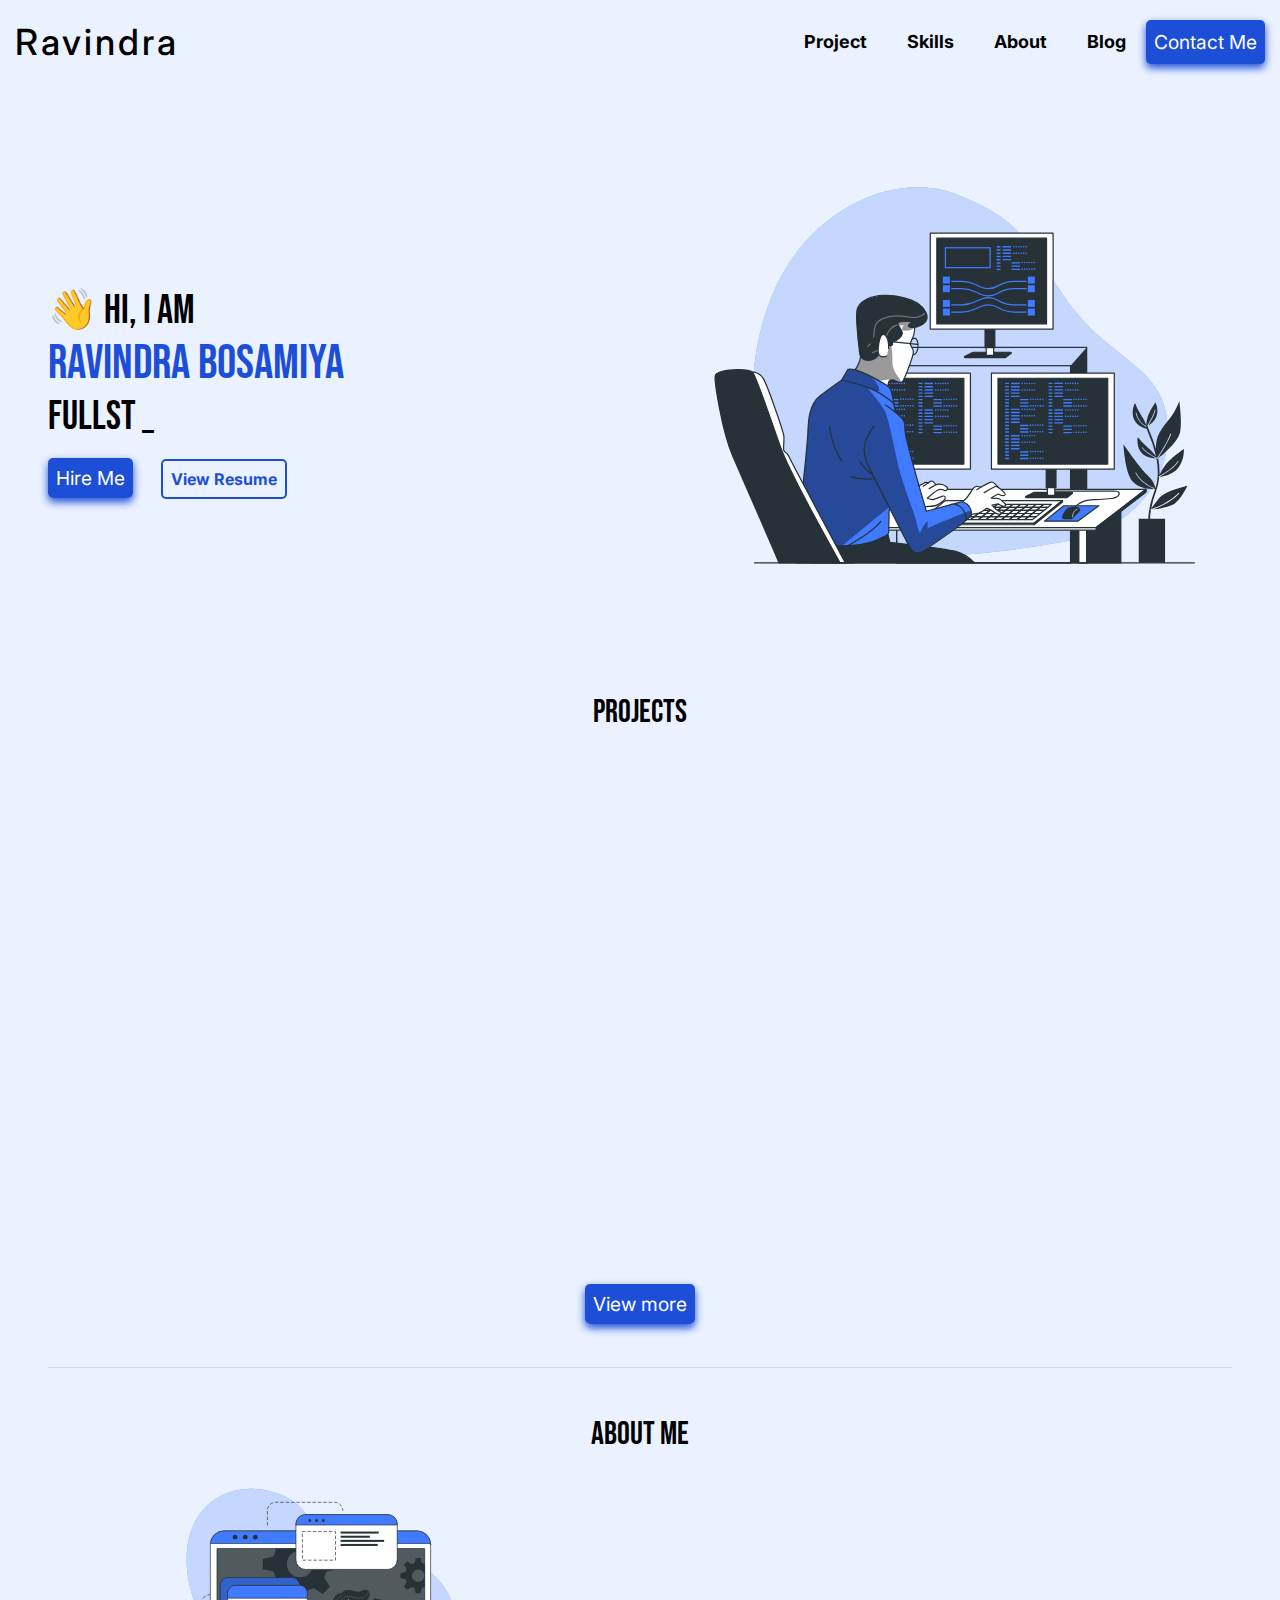
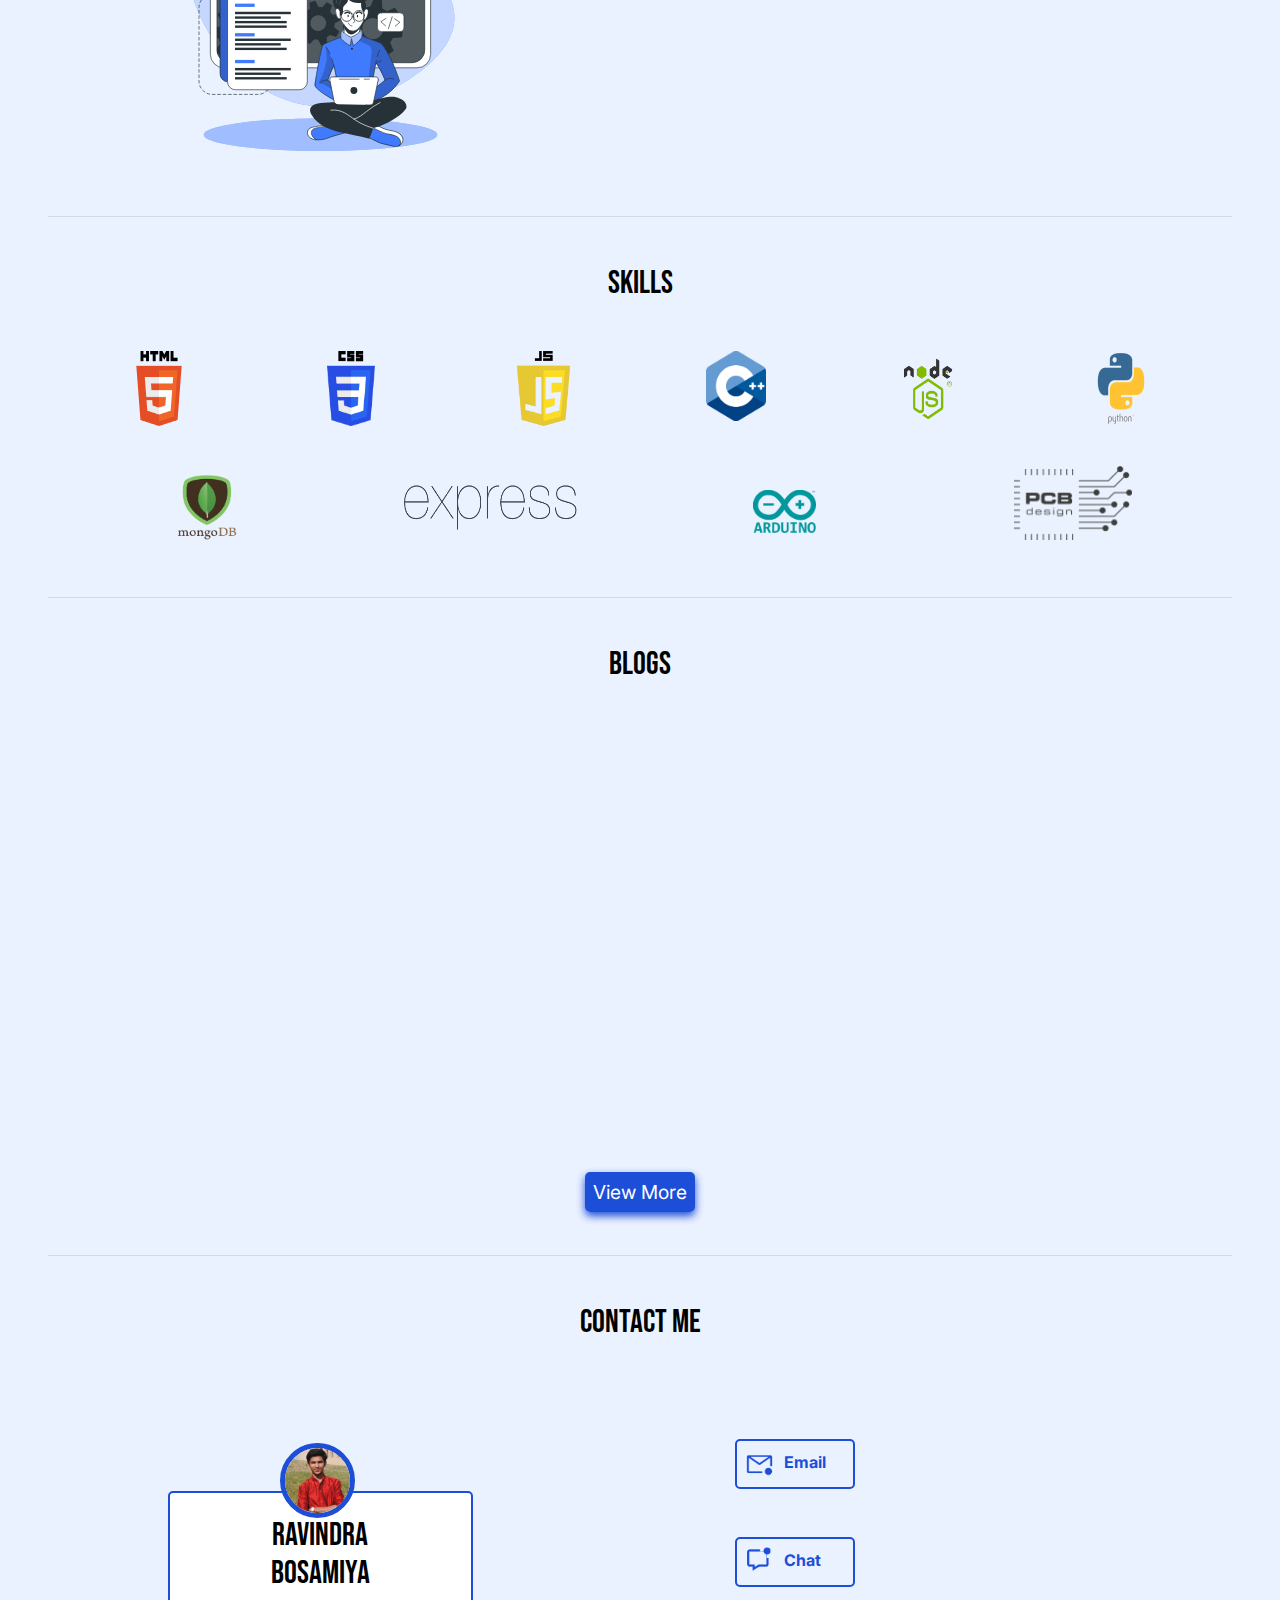
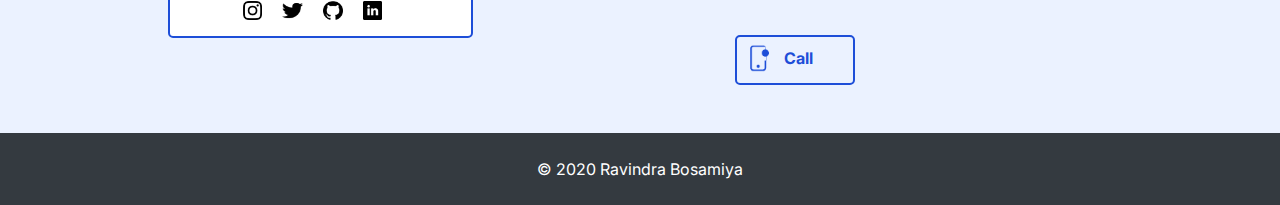
<file: index.html>
<!DOCTYPE html>
<html lang="en">

<head>
    <meta charset="UTF-8">
    <meta name="viewport" content="width=device-width, initial-scale=1.0">
    <title>Ravindra Bosamiya</title>
    <link rel="stylesheet" href="./css/style.css">
    <link rel="stylesheet" href="./css/responsive.css">
    <link rel="stylesheet" href="https://maxcdn.bootstrapcdn.com/bootstrap/4.5.2/css/bootstrap.min.css">
    <!-- <script src="https://ajax.googleapis.com/ajax/libs/jquery/3.5.1/jquery.min.js"></script> -->
    <!-- <script src="https://cdnjs.cloudflare.com/ajax/libs/popper.js/1.16.0/umd/popper.min.js"></script> -->
    <!-- <script src="https://maxcdn.bootstrapcdn.com/bootstrap/4.5.2/js/bootstrap.min.js"></script> -->
    
    <link href="https://unpkg.com/aos@2.3.1/dist/aos.css" rel="stylesheet">


</head>

<body>
    <header class="headermain text-dark">
        <div class="container-fluid">
            <div class="row">
                <div class="col-md-12 d-flex align-items-center justify-content-between">
                    <a href="index.html" class="logo">
                        Ravindra
                    </a>
                    <nav class="navmain d-flex align-items-center">
                        <ul class="d-flex text-dark">
                            <li>
                                <a href="#project">Project</a>
                            </li>
                            <li>
                                <a href="#skills">Skills</a>
                            </li>
                            <li>
                                <a href="#about">About</a>
                            </li>
                            <li>
                                <a href="#blog">Blog</a>
                            </li>

                        </ul>

                        <a href="#contact" class="primary-btn">Contact Me</a>
                    </nav>

                    <button class="navbar-toggler first-button" type="button" data-toggle="collapse" data-target="#navbarSupportedContent20" aria-controls="navbarSupportedContent20" aria-expanded="false" aria-label="Toggle navigation">
                        <div id="menu-div" class="animated-icon1"><span></span><span></span><span></span></div>
                    </button>


                </div>
            </div>
        </div>
    </header>

    <section class="bannerone">
        <div class="container-fluid">
            <div class="row align-items-center">
                <div class="col-md-6 banneroneleft pl-5">
                    <h1><span class="greetings">👋 Hi, I am</span><br>
                        <span class="name-text">Ravindra Bosamiya</span><br>
                        <!-- <span class="sub-text">Developer</span> -->
                        <div class='console-container'><span id='text'></span>
                            <div class='console-underscore' id='console'>&#95;</div>
                        </div>
                    </h1>
                    <div class="btnbox">
                        <a href="mailto:rbosamiya9@gmail.com"class="primary-btn">Hire Me</a>
                        <a href="https://drive.google.com/file/d/1VEuDDBbKZ7Oh0hRVG3QwrsoRhfNU8LFu/view" target="_blank" class="secondary-btn m-4">View Resume</a>
                    </div>


                </div>
                <div class="col-md-6 bannerright">
                    <div class="svgbox">
                        <svg class="animated" id="freepik_stories-programming" xmlns="http://www.w3.org/2000/svg"
                            xmlns:xlink="http://www.w3.org/1999/xlink" viewBox="0 0 500 500" version="1.1"
                            xmlns:svgjs="http://svgjs.com/svgjs">
                            <g id="freepik--background-simple--inject-2" class="animable"
                                style="transform-origin: 250.524px 235.32px;">
                                <path
                                    d="M84.3,283.67S98.64,341.34,155.2,369s124,15.12,178.92,6.39,89.87-49,86.14-97-48-52.19-81.83-100-35.56-65.74-90-87.45S124,106.19,97,171,84.3,283.67,84.3,283.67Z"
                                    style="fill: rgb(64, 123, 255); transform-origin: 250.524px 235.32px;"
                                    id="elxyxr85npzhp" class="animable"></path>
                                <g id="el1b0vzf9jp8g">
                                    <path
                                        d="M84.3,283.67S98.64,341.34,155.2,369s124,15.12,178.92,6.39,89.87-49,86.14-97-48-52.19-81.83-100-35.56-65.74-90-87.45S124,106.19,97,171,84.3,283.67,84.3,283.67Z"
                                        style="fill: rgb(255, 255, 255); opacity: 0.7; transform-origin: 250.524px 235.32px;"
                                        class="animable"></path>
                                </g>
                            </g>
                            <g id="freepik--Plants--inject-2" class="animable"
                                style="transform-origin: 410.205px 326.215px;">
                                <path
                                    d="M412.84,340c-3.62,4.53-5.39,7.05-6.15,8.19a86.42,86.42,0,0,1,4.13-14.6,42.81,42.81,0,0,0,2.51-11.41l-.33.18-.32-.6c.13-.06,12.46-6.61,15.95-12.78l.58.33c-3.15,5.58-12.88,11.22-15.55,12.69,2.53-.24,10.43-1.45,15.13-7.25,5.64-7,4.65-15.61,4.65-15.61s-10.63,7.3-14.95,12.95a40.58,40.58,0,0,0-5,8.39,58.4,58.4,0,0,0-1.05-13.73C416,304,429,293.23,430.45,285.2c1.66-9.3-.67-25.25-.67-25.25a81.91,81.91,0,0,1-4.65,9.64c-3,5.31-12.29,13.62-13.95,22.59a38.79,38.79,0,0,0-.66,6.8,133.53,133.53,0,0,0-5.36-14.71,25.91,25.91,0,0,1-1.33-4h0l-.29-.17c.06-.1,6-10.2,6-13.1h.68c0,2.71-4.57,10.75-5.83,12.91,2.09-1.25,5.49-3.83,6.77-7.83a16,16,0,0,0-.91-11.3s-5.05,7.42-6.43,12.17a28.56,28.56,0,0,0-1.16,6.66,37,37,0,0,0-4.15-8.07,41.57,41.57,0,0,1-5-10s-3.65,6.32-1,13c2.19,5.46,8.4,7.55,10.55,8.13.24.72.5,1.43.79,2.1a113.55,113.55,0,0,1,6.81,20.45,40.75,40.75,0,0,0-7.24-7.72,41.51,41.51,0,0,1-7.66-8.1s-1.67,7.1,2.8,12.69c3.66,4.57,10.16,4.79,12.42,4.72,1.54,8.05,1.71,16.45-.89,24.56-.17-1.57-1.12-5.86-6.34-10.66-6.58-6.05-19.77-25.42-19.77-25.42s1.06,22.86,7.37,30.38c5.79,6.88,16.72,6.48,18.51,6.37-.12.35-.24.71-.37,1.07-4.16,11.17-5,19-5.14,23.16h-7.85v36.21h21.6V356.3H405.78a52.06,52.06,0,0,1,.73-7.05l-.23.07-.18-.66c.14,0,13.67-3.85,23.13-13.58l.48.48c-7.63,7.85-17.86,11.89-21.79,13.23,3.9-.48,13.44-1.92,17.88-4.78,5.64-3.66,10.63-14.62,10.63-14.62S418.16,333.38,412.84,340Zm-10.28-58.84a16.92,16.92,0,0,1-8.66-11.6l.66-.13a16.23,16.23,0,0,0,8.28,11.11Zm9.56,25.8-.15.23-.25-.1c-.38-.15-9.22-3.79-12.82-9.05l.56-.38c3.15,4.6,10.76,8.05,12.25,8.7,1.15-1.76,8.33-12.9,10.83-19.91l.64.23C420.45,294.36,412.21,306.86,412.12,307ZM409,331.78c-.11,0-10.64-4-15.33-13.1l.6-.31c4.57,8.87,14.86,12.74,15,12.78Z"
                                    style="fill: rgb(38, 50, 56); transform-origin: 410.205px 326.215px;"
                                    id="elnwnqbbuzbt" class="animable"></path>
                            </g>
                            <g id="freepik--Table--inject-2" class="animable"
                                style="transform-origin: 252.965px 304.21px;">
                                <rect x="198.05" y="215.9" width="155.78" height="176.61"
                                    style="fill: none; stroke: rgb(38, 50, 56); stroke-miterlimit: 10; transform-origin: 275.94px 304.205px;"
                                    id="elfo0eyq4ffci" class="animable"></rect>
                                <rect x="198.05" y="230.89" width="142.56" height="161.62"
                                    style="fill: none; stroke: rgb(38, 50, 56); stroke-miterlimit: 10; transform-origin: 269.33px 311.7px;"
                                    id="elefpzzlnpvtb" class="animable"></rect>
                                <polygon points="340.62 230.89 353.84 215.9 353.84 392.51 340.62 392.51 340.62 230.89"
                                    style="fill: rgb(38, 50, 56); transform-origin: 347.23px 304.205px;"
                                    id="el4bp1ehp1dak" class="animable"></polygon>
                                <rect x="347.4" y="359.98" width="6.44" height="32.54"
                                    style="fill: rgb(255, 255, 255); stroke: rgb(38, 50, 56); stroke-linecap: round; stroke-linejoin: round; transform-origin: 350.62px 376.25px;"
                                    id="elpxe9bkyggul" class="animable"></rect>
                                <polygon points="381.81 392.51 381.81 337.43 353.84 359.98 353.84 392.51 381.81 392.51"
                                    style="fill: rgb(38, 50, 56); stroke: rgb(38, 50, 56); stroke-linecap: round; stroke-linejoin: round; transform-origin: 367.825px 364.97px;"
                                    id="el6y372whlhoh" class="animable"></polygon>
                                <rect x="128.44" y="359.98" width="6.44" height="32.54"
                                    style="fill: rgb(255, 255, 255); stroke: rgb(38, 50, 56); stroke-linecap: round; stroke-linejoin: round; transform-origin: 131.66px 376.25px;"
                                    id="el9l0yw93b397" class="animable"></rect>
                                <polygon points="162.85 392.51 162.85 337.43 134.88 359.98 134.88 392.51 162.85 392.51"
                                    style="fill: rgb(38, 50, 56); stroke: rgb(38, 50, 56); stroke-linecap: round; stroke-linejoin: round; transform-origin: 148.865px 364.97px;"
                                    id="el9obh6pc2iaa" class="animable"></polygon>
                                <polygon
                                    points="361.6 365.73 103.64 365.73 103.54 363.63 402.39 332.25 402.39 334.37 361.6 365.73"
                                    style="fill: rgb(255, 255, 255); stroke: rgb(38, 50, 56); stroke-linecap: round; stroke-linejoin: round; transform-origin: 252.965px 348.99px;"
                                    id="elig7z0inlnda" class="animable"></polygon>
                                <polygon points="361.6 363.61 103.64 363.61 168.72 332.25 402.39 332.25 361.6 363.61"
                                    style="fill: rgb(255, 255, 255); stroke: rgb(38, 50, 56); stroke-linecap: round; stroke-linejoin: round; transform-origin: 253.015px 347.93px;"
                                    id="elefh49am4jfn" class="animable"></polygon>
                                <polygon points="346.57 358.31 319.25 358.31 335.02 345.7 363.79 345.7 346.57 358.31"
                                    style="fill: rgb(64, 123, 255); stroke: rgb(38, 50, 56); stroke-linecap: round; stroke-linejoin: round; transform-origin: 341.52px 352.005px;"
                                    id="elkcp2hsxp0y9" class="animable"></polygon>
                                <polygon points="361.6 365.73 361.6 363.61 402.39 332.25 402.39 334.37 361.6 365.73"
                                    style="fill: rgb(38, 50, 56); stroke: rgb(38, 50, 56); stroke-linecap: round; stroke-linejoin: round; transform-origin: 381.995px 348.99px;"
                                    id="el5f7wpynlgfx" class="animable"></polygon>
                                <path d="M327.61,333.71h47.07s7-.65,5.67,2.84-7.41,3.7-20.92,4.14-17,8.71-17,8.71"
                                    style="fill: none; stroke: rgb(38, 50, 56); stroke-linecap: round; stroke-linejoin: round; transform-origin: 354.064px 341.531px;"
                                    id="elmsiteajwf2o" class="animable"></path>
                                <path
                                    d="M346,346.62s-4.44-.79-7.58.78c-2,1-3.73,4.45-4.77,6.89a1.81,1.81,0,0,0,1.67,2.52h5.95a1.81,1.81,0,0,0,1.35-.6l6-6.72S348.39,346.88,346,346.62Z"
                                    style="fill: rgb(38, 50, 56); transform-origin: 341.062px 351.616px;"
                                    id="elm5uk22wmmdj" class="animable"></path>
                                <path d="M342.3,355a6.74,6.74,0,0,1,3.7-6.53"
                                    style="fill: none; stroke: rgb(255, 255, 255); stroke-linecap: round; stroke-linejoin: round; stroke-width: 0.5px; transform-origin: 344.141px 351.735px;"
                                    id="elsj9ss8y3f4" class="animable"></path>
                                <polygon points="310.67 360.09 214.7 360.09 238.04 341.46 334.01 341.46 310.67 360.09"
                                    style="fill: rgb(255, 255, 255); stroke: rgb(38, 50, 56); stroke-linecap: round; stroke-linejoin: round; transform-origin: 274.355px 350.775px;"
                                    id="el3zo09dq9lis" class="animable"></polygon>
                                <polygon points="334.01 342.63 334.01 341.46 310.67 360.09 310.67 361.25 334.01 342.63"
                                    style="fill: none; stroke: rgb(38, 50, 56); stroke-linecap: round; stroke-linejoin: round; transform-origin: 322.34px 351.355px;"
                                    id="elkqg1csdq1i8" class="animable"></polygon>
                                <rect x="214.7" y="360.09" width="95.97" height="1.17"
                                    style="fill: rgb(255, 255, 255); stroke: rgb(38, 50, 56); stroke-linecap: round; stroke-linejoin: round; transform-origin: 262.685px 360.675px;"
                                    id="elk3sfsafns6" class="animable"></rect>
                                <polygon points="245.99 352.04 242.91 354.53 249.24 354.53 252.33 352.04 245.99 352.04"
                                    style="fill: none; stroke: rgb(38, 50, 56); stroke-linecap: round; stroke-linejoin: round; transform-origin: 247.62px 353.285px;"
                                    id="eltbb3j9dna2g" class="animable"></polygon>
                                <polygon points="252.33 352.04 249.24 354.53 255.58 354.53 258.66 352.04 252.33 352.04"
                                    style="fill: none; stroke: rgb(38, 50, 56); stroke-linecap: round; stroke-linejoin: round; transform-origin: 253.95px 353.285px;"
                                    id="elu3skx33tk48" class="animable"></polygon>
                                <polygon points="239.65 352.04 236.57 354.53 242.91 354.53 245.99 352.04 239.65 352.04"
                                    style="fill: none; stroke: rgb(38, 50, 56); stroke-linecap: round; stroke-linejoin: round; transform-origin: 241.28px 353.285px;"
                                    id="els2f1b2u20n" class="animable"></polygon>
                                <polygon points="249.07 349.55 242.74 349.55 239.65 352.04 245.99 352.04 249.07 349.55"
                                    style="fill: none; stroke: rgb(38, 50, 56); stroke-linecap: round; stroke-linejoin: round; transform-origin: 244.36px 350.795px;"
                                    id="elqku05ydi0mr" class="animable"></polygon>
                                <polygon points="255.41 349.55 258.5 347.06 252.16 347.06 249.07 349.55 255.41 349.55"
                                    style="fill: none; stroke: rgb(38, 50, 56); stroke-linecap: round; stroke-linejoin: round; transform-origin: 253.785px 348.305px;"
                                    id="el0wyd9mzi40h" class="animable"></polygon>
                                <polygon points="252.16 347.06 245.82 347.06 242.74 349.55 249.07 349.55 252.16 347.06"
                                    style="fill: none; stroke: rgb(38, 50, 56); stroke-linecap: round; stroke-linejoin: round; transform-origin: 247.45px 348.305px;"
                                    id="elq3m59hwq1wn" class="animable"></polygon>
                                <polygon points="258.66 352.04 255.58 354.53 261.92 354.53 265 352.04 258.66 352.04"
                                    style="fill: none; stroke: rgb(38, 50, 56); stroke-linecap: round; stroke-linejoin: round; transform-origin: 260.29px 353.285px;"
                                    id="elnrrn484ylid" class="animable"></polygon>
                                <polygon points="290.35 352.04 287.26 354.53 293.6 354.53 296.69 352.04 290.35 352.04"
                                    style="fill: none; stroke: rgb(38, 50, 56); stroke-linecap: round; stroke-linejoin: round; transform-origin: 291.975px 353.285px;"
                                    id="eltywstuvlin" class="animable"></polygon>
                                <polygon points="261.75 349.55 264.83 347.06 258.5 347.06 255.41 349.55 261.75 349.55"
                                    style="fill: none; stroke: rgb(38, 50, 56); stroke-linecap: round; stroke-linejoin: round; transform-origin: 260.12px 348.305px;"
                                    id="elqxb2f07jf29" class="animable"></polygon>
                                <polygon points="265 352.04 261.92 354.53 268.25 354.53 271.34 352.04 265 352.04"
                                    style="fill: none; stroke: rgb(38, 50, 56); stroke-linecap: round; stroke-linejoin: round; transform-origin: 266.63px 353.285px;"
                                    id="elo7xtoz5fdp" class="animable"></polygon>
                                <polygon points="299.94 354.53 306.27 354.53 309.36 352.04 303.02 352.04 299.94 354.53"
                                    style="fill: none; stroke: rgb(38, 50, 56); stroke-linecap: round; stroke-linejoin: round; transform-origin: 304.65px 353.285px;"
                                    id="elgwsbrizzjhv" class="animable"></polygon>
                                <polygon points="303.02 352.04 309.36 352.04 312.44 349.55 306.11 349.55 303.02 352.04"
                                    style="fill: none; stroke: rgb(38, 50, 56); stroke-linecap: round; stroke-linejoin: round; transform-origin: 307.73px 350.795px;"
                                    id="elvjbpz844dp" class="animable"></polygon>
                                <polygon points="296.69 352.04 293.6 354.53 299.94 354.53 303.02 352.04 296.69 352.04"
                                    style="fill: none; stroke: rgb(38, 50, 56); stroke-linecap: round; stroke-linejoin: round; transform-origin: 298.31px 353.285px;"
                                    id="ell8lqnkuuo3o" class="animable"></polygon>
                                <polygon points="284.01 352.04 280.93 354.53 287.26 354.53 290.35 352.04 284.01 352.04"
                                    style="fill: none; stroke: rgb(38, 50, 56); stroke-linecap: round; stroke-linejoin: round; transform-origin: 285.64px 353.285px;"
                                    id="el5ragvleuej7" class="animable"></polygon>
                                <polygon points="271.34 352.04 268.25 354.53 274.59 354.53 277.68 352.04 271.34 352.04"
                                    style="fill: none; stroke: rgb(38, 50, 56); stroke-linecap: round; stroke-linejoin: round; transform-origin: 272.965px 353.285px;"
                                    id="el3svwmarqv4x" class="animable"></polygon>
                                <polygon points="277.68 352.04 274.59 354.53 280.93 354.53 284.01 352.04 277.68 352.04"
                                    style="fill: none; stroke: rgb(38, 50, 56); stroke-linecap: round; stroke-linejoin: round; transform-origin: 279.3px 353.285px;"
                                    id="elrqrwj3q87t" class="animable"></polygon>
                                <polygon points="287.1 349.55 290.18 347.06 283.84 347.06 280.76 349.55 287.1 349.55"
                                    style="fill: none; stroke: rgb(38, 50, 56); stroke-linecap: round; stroke-linejoin: round; transform-origin: 285.47px 348.305px;"
                                    id="el5fcwjzspfcl" class="animable"></polygon>
                                <polygon points="293.43 349.55 290.35 352.04 296.69 352.04 299.77 349.55 293.43 349.55"
                                    style="fill: none; stroke: rgb(38, 50, 56); stroke-linecap: round; stroke-linejoin: round; transform-origin: 295.06px 350.795px;"
                                    id="elao68hkvu6zf" class="animable"></polygon>
                                <polygon points="280.76 349.55 277.68 352.04 284.01 352.04 287.1 349.55 280.76 349.55"
                                    style="fill: none; stroke: rgb(38, 50, 56); stroke-linecap: round; stroke-linejoin: round; transform-origin: 282.39px 350.795px;"
                                    id="elff6pxkx501c" class="animable"></polygon>
                                <polygon points="268.08 349.55 265 352.04 271.34 352.04 274.42 349.55 268.08 349.55"
                                    style="fill: none; stroke: rgb(38, 50, 56); stroke-linecap: round; stroke-linejoin: round; transform-origin: 269.71px 350.795px;"
                                    id="elkt036hg8jkq" class="animable"></polygon>
                                <polygon points="287.1 349.55 284.01 352.04 290.35 352.04 293.43 349.55 287.1 349.55"
                                    style="fill: none; stroke: rgb(38, 50, 56); stroke-linecap: round; stroke-linejoin: round; transform-origin: 288.72px 350.795px;"
                                    id="eln01hn7rx27g" class="animable"></polygon>
                                <polygon points="268.08 349.55 271.17 347.06 264.83 347.06 261.75 349.55 268.08 349.55"
                                    style="fill: none; stroke: rgb(38, 50, 56); stroke-linecap: round; stroke-linejoin: round; transform-origin: 266.46px 348.305px;"
                                    id="el0bz5qundak6v" class="animable"></polygon>
                                <polygon points="249.07 349.55 245.99 352.04 252.33 352.04 255.41 349.55 249.07 349.55"
                                    style="fill: none; stroke: rgb(38, 50, 56); stroke-linecap: round; stroke-linejoin: round; transform-origin: 250.7px 350.795px;"
                                    id="el2t9ck0twbc1" class="animable"></polygon>
                                <polygon points="261.75 349.55 258.66 352.04 265 352.04 268.08 349.55 261.75 349.55"
                                    style="fill: none; stroke: rgb(38, 50, 56); stroke-linecap: round; stroke-linejoin: round; transform-origin: 263.37px 350.795px;"
                                    id="el69tfbv5vpn4" class="animable"></polygon>
                                <polygon points="255.41 349.55 252.33 352.04 258.66 352.04 261.75 349.55 255.41 349.55"
                                    style="fill: none; stroke: rgb(38, 50, 56); stroke-linecap: round; stroke-linejoin: round; transform-origin: 257.04px 350.795px;"
                                    id="elri4wwn6mjb" class="animable"></polygon>
                                <polygon points="274.42 349.55 271.34 352.04 277.68 352.04 280.76 349.55 274.42 349.55"
                                    style="fill: none; stroke: rgb(38, 50, 56); stroke-linecap: round; stroke-linejoin: round; transform-origin: 276.05px 350.795px;"
                                    id="elzfrb86wkb9" class="animable"></polygon>
                                <polygon points="280.76 349.55 283.84 347.06 277.51 347.06 274.42 349.55 280.76 349.55"
                                    style="fill: none; stroke: rgb(38, 50, 56); stroke-linecap: round; stroke-linejoin: round; transform-origin: 279.13px 348.305px;"
                                    id="elrvz1bxf1pln" class="animable"></polygon>
                                <polygon points="306.11 349.55 312.44 349.55 315.53 347.06 309.19 347.06 306.11 349.55"
                                    style="fill: none; stroke: rgb(38, 50, 56); stroke-linecap: round; stroke-linejoin: round; transform-origin: 310.82px 348.305px;"
                                    id="el60ug6kney7l" class="animable"></polygon>
                                <polygon points="274.42 349.55 277.51 347.06 271.17 347.06 268.08 349.55 274.42 349.55"
                                    style="fill: none; stroke: rgb(38, 50, 56); stroke-linecap: round; stroke-linejoin: round; transform-origin: 272.795px 348.305px;"
                                    id="elw9vkyf1tw3r" class="animable"></polygon>
                                <polygon points="299.77 349.55 302.85 347.06 296.52 347.06 293.43 349.55 299.77 349.55"
                                    style="fill: none; stroke: rgb(38, 50, 56); stroke-linecap: round; stroke-linejoin: round; transform-origin: 298.14px 348.305px;"
                                    id="eljhhs1q7y72" class="animable"></polygon>
                                <polygon points="306.11 349.55 309.19 347.06 302.85 347.06 299.77 349.55 306.11 349.55"
                                    style="fill: none; stroke: rgb(38, 50, 56); stroke-linecap: round; stroke-linejoin: round; transform-origin: 304.48px 348.305px;"
                                    id="elvswdubxesco" class="animable"></polygon>
                                <polygon points="296.69 352.04 303.02 352.04 306.11 349.55 299.77 349.55 296.69 352.04"
                                    style="fill: none; stroke: rgb(38, 50, 56); stroke-linecap: round; stroke-linejoin: round; transform-origin: 301.4px 350.795px;"
                                    id="elx7bqcfoih5e" class="animable"></polygon>
                                <polygon points="293.43 349.55 296.52 347.06 290.18 347.06 287.1 349.55 293.43 349.55"
                                    style="fill: none; stroke: rgb(38, 50, 56); stroke-linecap: round; stroke-linejoin: round; transform-origin: 291.81px 348.305px;"
                                    id="elnvqynf8l9jq" class="animable"></polygon>
                                <polygon points="274.59 354.53 271.51 357.02 277.84 357.02 280.93 354.53 274.59 354.53"
                                    style="fill: none; stroke: rgb(38, 50, 56); stroke-linecap: round; stroke-linejoin: round; transform-origin: 276.22px 355.775px;"
                                    id="el0ei7nqcwjss" class="animable"></polygon>
                                <polygon points="280.93 354.53 277.84 357.02 284.18 357.02 287.26 354.53 280.93 354.53"
                                    style="fill: none; stroke: rgb(38, 50, 56); stroke-linecap: round; stroke-linejoin: round; transform-origin: 282.55px 355.775px;"
                                    id="ely047sps93n" class="animable"></polygon>
                                <polygon points="268.25 354.53 265.17 357.02 271.51 357.02 274.59 354.53 268.25 354.53"
                                    style="fill: none; stroke: rgb(38, 50, 56); stroke-linecap: round; stroke-linejoin: round; transform-origin: 269.88px 355.775px;"
                                    id="el6xg5s0rqow8" class="animable"></polygon>
                                <polygon points="287.26 354.53 284.18 357.02 290.52 357.02 293.6 354.53 287.26 354.53"
                                    style="fill: none; stroke: rgb(38, 50, 56); stroke-linecap: round; stroke-linejoin: round; transform-origin: 288.89px 355.775px;"
                                    id="elmlrwzs1fwq" class="animable"></polygon>
                                <polygon points="261.92 354.53 258.83 357.02 265.17 357.02 268.25 354.53 261.92 354.53"
                                    style="fill: none; stroke: rgb(38, 50, 56); stroke-linecap: round; stroke-linejoin: round; transform-origin: 263.54px 355.775px;"
                                    id="el89g2bhwseuu" class="animable"></polygon>
                                <polygon points="255.58 354.53 252.5 357.02 258.83 357.02 261.92 354.53 255.58 354.53"
                                    style="fill: none; stroke: rgb(38, 50, 56); stroke-linecap: round; stroke-linejoin: round; transform-origin: 257.21px 355.775px;"
                                    id="el6nphq9onclk" class="animable"></polygon>
                                <polygon points="293.6 354.53 290.52 357.02 296.85 357.02 299.94 354.53 293.6 354.53"
                                    style="fill: none; stroke: rgb(38, 50, 56); stroke-linecap: round; stroke-linejoin: round; transform-origin: 295.23px 355.775px;"
                                    id="el1xf9hxarj83" class="animable"></polygon>
                                <polygon points="242.91 354.53 239.82 357.02 246.16 357.02 249.24 354.53 242.91 354.53"
                                    style="fill: none; stroke: rgb(38, 50, 56); stroke-linecap: round; stroke-linejoin: round; transform-origin: 244.53px 355.775px;"
                                    id="elevnqg3fmdhv" class="animable"></polygon>
                                <polygon points="249.24 354.53 246.16 357.02 252.5 357.02 255.58 354.53 249.24 354.53"
                                    style="fill: none; stroke: rgb(38, 50, 56); stroke-linecap: round; stroke-linejoin: round; transform-origin: 250.87px 355.775px;"
                                    id="elmv1u8deysx" class="animable"></polygon>
                                <polygon points="309.36 352.04 315.7 352.04 318.78 349.55 312.44 349.55 309.36 352.04"
                                    style="fill: none; stroke: rgb(38, 50, 56); stroke-linecap: round; stroke-linejoin: round; transform-origin: 314.07px 350.795px;"
                                    id="eljgbjbujob4s" class="animable"></polygon>
                                <polygon points="318.61 344.57 315.53 347.06 321.86 347.06 324.95 344.57 318.61 344.57"
                                    style="fill: none; stroke: rgb(38, 50, 56); stroke-linecap: round; stroke-linejoin: round; transform-origin: 320.24px 345.815px;"
                                    id="el06xaydv1d0dp" class="animable"></polygon>
                                <polygon points="312.44 349.55 318.78 349.55 321.86 347.06 315.53 347.06 312.44 349.55"
                                    style="fill: none; stroke: rgb(38, 50, 56); stroke-linecap: round; stroke-linejoin: round; transform-origin: 317.15px 348.305px;"
                                    id="el7s602oyjdy6" class="animable"></polygon>
                                <polygon points="236.57 354.53 233.49 357.02 239.82 357.02 242.91 354.53 236.57 354.53"
                                    style="fill: none; stroke: rgb(38, 50, 56); stroke-linecap: round; stroke-linejoin: round; transform-origin: 238.2px 355.775px;"
                                    id="elynct8und5vn" class="animable"></polygon>
                                <polygon points="299.94 354.53 296.85 357.02 303.19 357.02 306.27 354.53 299.94 354.53"
                                    style="fill: none; stroke: rgb(38, 50, 56); stroke-linecap: round; stroke-linejoin: round; transform-origin: 301.56px 355.775px;"
                                    id="el42p2lqbhs0w" class="animable"></polygon>
                                <polygon points="303.19 357.02 309.53 357.02 312.61 354.53 306.27 354.53 303.19 357.02"
                                    style="fill: none; stroke: rgb(38, 50, 56); stroke-linecap: round; stroke-linejoin: round; transform-origin: 307.9px 355.775px;"
                                    id="eln4yw0cks5wr" class="animable"></polygon>
                                <polygon points="306.27 354.53 312.61 354.53 315.7 352.04 309.36 352.04 306.27 354.53"
                                    style="fill: none; stroke: rgb(38, 50, 56); stroke-linecap: round; stroke-linejoin: round; transform-origin: 310.985px 353.285px;"
                                    id="eljw5sjognbxb" class="animable"></polygon>
                                <polygon points="242.74 349.55 236.4 349.55 233.32 352.04 239.65 352.04 242.74 349.55"
                                    style="fill: none; stroke: rgb(38, 50, 56); stroke-linecap: round; stroke-linejoin: round; transform-origin: 238.03px 350.795px;"
                                    id="elbywnrlw54pg" class="animable"></polygon>
                                <polygon points="283.84 347.06 286.93 344.57 280.59 344.57 277.51 347.06 283.84 347.06"
                                    style="fill: none; stroke: rgb(38, 50, 56); stroke-linecap: round; stroke-linejoin: round; transform-origin: 282.22px 345.815px;"
                                    id="elwuvy3kb1gdc" class="animable"></polygon>
                                <polygon points="290.18 347.06 293.26 344.57 286.93 344.57 283.84 347.06 290.18 347.06"
                                    style="fill: none; stroke: rgb(38, 50, 56); stroke-linecap: round; stroke-linejoin: round; transform-origin: 288.55px 345.815px;"
                                    id="elwieoafaea1" class="animable"></polygon>
                                <polygon points="277.51 347.06 280.59 344.57 274.25 344.57 271.17 347.06 277.51 347.06"
                                    style="fill: none; stroke: rgb(38, 50, 56); stroke-linecap: round; stroke-linejoin: round; transform-origin: 275.88px 345.815px;"
                                    id="elwam87qa30o" class="animable"></polygon>
                                <polygon points="296.52 347.06 299.6 344.57 293.26 344.57 290.18 347.06 296.52 347.06"
                                    style="fill: none; stroke: rgb(38, 50, 56); stroke-linecap: round; stroke-linejoin: round; transform-origin: 294.89px 345.815px;"
                                    id="eljdjsqjqsz" class="animable"></polygon>
                                <polygon points="309.19 347.06 312.27 344.57 305.94 344.57 302.85 347.06 309.19 347.06"
                                    style="fill: none; stroke: rgb(38, 50, 56); stroke-linecap: round; stroke-linejoin: round; transform-origin: 307.56px 345.815px;"
                                    id="el6thk3weaf6l" class="animable"></polygon>
                                <polygon points="302.85 347.06 305.94 344.57 299.6 344.57 296.52 347.06 302.85 347.06"
                                    style="fill: none; stroke: rgb(38, 50, 56); stroke-linecap: round; stroke-linejoin: round; transform-origin: 301.23px 345.815px;"
                                    id="eleuro8yxl6nn" class="animable"></polygon>
                                <polygon points="271.17 347.06 274.25 344.57 267.92 344.57 264.83 347.06 271.17 347.06"
                                    style="fill: none; stroke: rgb(38, 50, 56); stroke-linecap: round; stroke-linejoin: round; transform-origin: 269.54px 345.815px;"
                                    id="eldht6bsqeudf" class="animable"></polygon>
                                <polygon points="239.65 352.04 233.32 352.04 230.23 354.53 236.57 354.53 239.65 352.04"
                                    style="fill: none; stroke: rgb(38, 50, 56); stroke-linecap: round; stroke-linejoin: round; transform-origin: 234.94px 353.285px;"
                                    id="elgtmjpnoo44w" class="animable"></polygon>
                                <polygon points="245.82 347.06 239.48 347.06 236.4 349.55 242.74 349.55 245.82 347.06"
                                    style="fill: none; stroke: rgb(38, 50, 56); stroke-linecap: round; stroke-linejoin: round; transform-origin: 241.11px 348.305px;"
                                    id="elqigpvtpydc" class="animable"></polygon>
                                <polygon points="315.53 347.06 318.61 344.57 312.27 344.57 309.19 347.06 315.53 347.06"
                                    style="fill: none; stroke: rgb(38, 50, 56); stroke-linecap: round; stroke-linejoin: round; transform-origin: 313.9px 345.815px;"
                                    id="el3ifdkfmpan8" class="animable"></polygon>
                                <polygon points="230.23 354.53 227.15 357.02 233.49 357.02 236.57 354.53 230.23 354.53"
                                    style="fill: none; stroke: rgb(38, 50, 56); stroke-linecap: round; stroke-linejoin: round; transform-origin: 231.86px 355.775px;"
                                    id="elkk3kgsbegn" class="animable"></polygon>
                                <polygon points="248.91 344.57 242.57 344.57 239.48 347.06 245.82 347.06 248.91 344.57"
                                    style="fill: none; stroke: rgb(38, 50, 56); stroke-linecap: round; stroke-linejoin: round; transform-origin: 244.195px 345.815px;"
                                    id="el647ltcs6sct" class="animable"></polygon>
                                <polygon points="258.5 347.06 261.58 344.57 255.24 344.57 252.16 347.06 258.5 347.06"
                                    style="fill: none; stroke: rgb(38, 50, 56); stroke-linecap: round; stroke-linejoin: round; transform-origin: 256.87px 345.815px;"
                                    id="ela56gdqis68i" class="animable"></polygon>
                                <polygon points="252.16 347.06 255.24 344.57 248.91 344.57 245.82 347.06 252.16 347.06"
                                    style="fill: none; stroke: rgb(38, 50, 56); stroke-linecap: round; stroke-linejoin: round; transform-origin: 250.53px 345.815px;"
                                    id="el25lt4ffaluc" class="animable"></polygon>
                                <polygon points="264.83 347.06 267.92 344.57 261.58 344.57 258.5 347.06 264.83 347.06"
                                    style="fill: none; stroke: rgb(38, 50, 56); stroke-linecap: round; stroke-linejoin: round; transform-origin: 263.21px 345.815px;"
                                    id="elcgjg9oqkvp" class="animable"></polygon>
                            </g>
                            <g id="freepik--device-3--inject-2" class="animable"
                                style="transform-origin: 326.11px 287.996px;">
                                <path
                                    d="M337.42,339H304.34a.52.52,0,0,1-.23-1l6.8-3.28a.59.59,0,0,1,.23,0h30.54a.53.53,0,0,1,.32.94l-4.26,3.27A.54.54,0,0,1,337.42,339Z"
                                    style="fill: rgb(38, 50, 56); stroke: rgb(38, 50, 56); stroke-linecap: round; stroke-linejoin: round; transform-origin: 322.991px 336.855px;"
                                    id="eldsv7xdgghv4" class="animable"></path>
                                <rect x="321.63" y="314.07" width="6.08" height="23.17"
                                    style="fill: rgb(255, 255, 255); stroke: rgb(38, 50, 56); stroke-linecap: round; stroke-linejoin: round; transform-origin: 324.67px 325.655px;"
                                    id="elj2pexb8h2km" class="animable"></rect>
                                <rect x="320.68" y="314.07" width="7.98" height="16.82"
                                    style="fill: rgb(38, 50, 56); stroke: rgb(38, 50, 56); stroke-linecap: round; stroke-linejoin: round; transform-origin: 324.67px 322.48px;"
                                    id="elwzbv5y0qhja" class="animable"></rect>
                                <rect x="275.77" y="236.99" width="100.68" height="78.75"
                                    style="fill: rgb(255, 255, 255); stroke: rgb(38, 50, 56); stroke-linecap: round; stroke-linejoin: round; transform-origin: 326.11px 276.365px;"
                                    id="el041fshczt1wk" class="animable"></rect>
                                <rect x="281.15" y="241.2" width="89.91" height="70.33"
                                    style="fill: rgb(38, 50, 56); stroke: rgb(38, 50, 56); stroke-linecap: round; stroke-linejoin: round; transform-origin: 326.105px 276.365px;"
                                    id="el82kjp7t73aq" class="animable"></rect>
                                <path
                                    d="M289.71,246h-2.32a.57.57,0,0,1-.57-.57.58.58,0,0,1,.57-.57h2.32a.58.58,0,0,1,.57.57A.57.57,0,0,1,289.71,246Zm.57,2.08a.57.57,0,0,0-.57-.57h-2.32a.57.57,0,0,0,0,1.14h2.32A.57.57,0,0,0,290.28,248.12Zm0,2.65a.57.57,0,0,0-.57-.57h-2.32a.57.57,0,0,0-.57.57.58.58,0,0,0,.57.57h2.32A.58.58,0,0,0,290.28,250.77Zm0,2.65a.57.57,0,0,0-.57-.57h-2.32a.57.57,0,0,0-.57.57.58.58,0,0,0,.57.57h2.32A.58.58,0,0,0,290.28,253.42Zm0,2.65a.58.58,0,0,0-.57-.58h-2.32a.58.58,0,0,0,0,1.15h2.32A.58.58,0,0,0,290.28,256.07Zm0,2.64a.58.58,0,0,0-.57-.57h-2.32a.58.58,0,0,0,0,1.15h2.32A.58.58,0,0,0,290.28,258.71Zm0,2.65a.58.58,0,0,0-.57-.57h-2.32a.58.58,0,0,0-.57.57.57.57,0,0,0,.57.57h2.32A.57.57,0,0,0,290.28,261.36Zm0,2.65a.58.58,0,0,0-.57-.57h-2.32a.58.58,0,0,0-.57.57.57.57,0,0,0,.57.57h2.32A.57.57,0,0,0,290.28,264ZM299,245.47a.58.58,0,0,0-.57-.57H292.3a.58.58,0,0,0-.58.57.57.57,0,0,0,.58.57h6.08A.57.57,0,0,0,299,245.47Zm0,2.65a.57.57,0,0,0-.57-.57H292.3a.57.57,0,1,0,0,1.14h6.08A.57.57,0,0,0,299,248.12Zm0,2.65a.57.57,0,0,0-.57-.57H292.3a.57.57,0,0,0-.58.57.58.58,0,0,0,.58.57h6.08A.58.58,0,0,0,299,250.77Zm0,2.65a.57.57,0,0,0-.57-.57H292.3a.57.57,0,0,0-.58.57.58.58,0,0,0,.58.57h6.08A.58.58,0,0,0,299,253.42Zm0,2.65a.58.58,0,0,0-.57-.58H292.3a.58.58,0,1,0,0,1.15h6.08A.58.58,0,0,0,299,256.07Zm7.28,2.64a.57.57,0,0,0-.57-.57h-6.08a.58.58,0,0,0,0,1.15h6.08A.57.57,0,0,0,306.23,258.71Zm0,2.65a.57.57,0,0,0-.57-.57h-6.08a.57.57,0,0,0-.57.57.56.56,0,0,0,.57.57h6.08A.56.56,0,0,0,306.23,261.36Zm0,2.65a.57.57,0,0,0-.57-.57h-6.08a.57.57,0,0,0-.57.57.56.56,0,0,0,.57.57h6.08A.56.56,0,0,0,306.23,264Zm-4.6-18.54a.67.67,0,1,0-.66.66A.67.67,0,0,0,301.63,245.47Zm2,0a.66.66,0,1,0-.66.66A.66.66,0,0,0,303.61,245.47Zm2,0a.66.66,0,0,0-1.32,0,.66.66,0,1,0,1.32,0Zm2,0a.67.67,0,0,0-1.33,0,.67.67,0,0,0,1.33,0Zm2,0a.66.66,0,1,0-.66.66A.66.66,0,0,0,309.57,245.47Zm2,0a.66.66,0,0,0-1.32,0,.66.66,0,0,0,1.32,0Zm-9.93,5.3a.67.67,0,0,0-1.33,0,.67.67,0,0,0,1.33,0Zm2,0a.66.66,0,0,0-1.32,0,.66.66,0,0,0,1.32,0Zm2,0a.66.66,0,1,0-.66.66A.66.66,0,0,0,305.6,250.77Zm2,0a.67.67,0,1,0-.67.66A.66.66,0,0,0,307.59,250.77Zm2,0a.66.66,0,1,0-1.32,0,.66.66,0,1,0,1.32,0Zm2,0a.66.66,0,1,0-.66.66A.66.66,0,0,0,311.56,250.77Zm-3.15,7.61a.66.66,0,1,0-1.32,0,.66.66,0,1,0,1.32,0Zm2,0a.66.66,0,1,0-.66.67A.67.67,0,0,0,310.4,258.38Zm2,0a.67.67,0,1,0-.66.67A.67.67,0,0,0,312.39,258.38Zm2,0a.66.66,0,1,0-1.32,0,.66.66,0,1,0,1.32,0Zm2,0a.66.66,0,1,0-.66.67A.67.67,0,0,0,316.36,258.38Zm2,0a.67.67,0,1,0-.67.67A.67.67,0,0,0,318.35,258.38Zm-9.94,5.47a.66.66,0,1,0-.66.66A.66.66,0,0,0,308.41,263.85Zm2,0a.66.66,0,1,0-1.32,0,.66.66,0,0,0,1.32,0Zm2,0a.67.67,0,1,0-.66.66A.67.67,0,0,0,312.39,263.85Zm2,0a.66.66,0,1,0-.66.66A.66.66,0,0,0,314.37,263.85Zm2,0a.66.66,0,1,0-1.32,0,.66.66,0,0,0,1.32,0Zm2,0a.67.67,0,1,0-.67.66A.67.67,0,0,0,318.35,263.85Z"
                                    style="fill: rgb(64, 123, 255); transform-origin: 302.74px 254.685px;"
                                    id="elhyqn7olo8am" class="animable"></path>
                                <path
                                    d="M289.71,267.24h-2.32a.58.58,0,0,1,0-1.15h2.32a.58.58,0,0,1,0,1.15Zm.57,2.07a.58.58,0,0,0-.57-.57h-2.32a.58.58,0,0,0,0,1.15h2.32A.58.58,0,0,0,290.28,269.31Zm0,2.65a.58.58,0,0,0-.57-.57h-2.32a.58.58,0,0,0-.57.57.57.57,0,0,0,.57.57h2.32A.57.57,0,0,0,290.28,272Zm0,2.65a.58.58,0,0,0-.57-.57h-2.32a.58.58,0,0,0-.57.57.57.57,0,0,0,.57.57h2.32A.57.57,0,0,0,290.28,274.61Zm0,2.65a.57.57,0,0,0-.57-.57h-2.32a.57.57,0,0,0,0,1.14h2.32A.57.57,0,0,0,290.28,277.26Zm0,2.65a.57.57,0,0,0-.57-.57h-2.32a.57.57,0,0,0,0,1.14h2.32A.57.57,0,0,0,290.28,279.91Zm0,2.65a.57.57,0,0,0-.57-.57h-2.32a.57.57,0,0,0-.57.57.58.58,0,0,0,.57.57h2.32A.58.58,0,0,0,290.28,282.56Zm0,2.65a.58.58,0,0,0-.57-.58h-2.32a.58.58,0,0,0,0,1.15h2.32A.58.58,0,0,0,290.28,285.21ZM299,266.67a.58.58,0,0,0-.57-.58H292.3a.58.58,0,1,0,0,1.15h6.08A.58.58,0,0,0,299,266.67Zm0,2.64a.58.58,0,0,0-.57-.57H292.3a.58.58,0,1,0,0,1.15h6.08A.58.58,0,0,0,299,269.31Zm0,2.65a.58.58,0,0,0-.57-.57H292.3a.58.58,0,0,0-.58.57.57.57,0,0,0,.58.57h6.08A.57.57,0,0,0,299,272Zm0,2.65a.58.58,0,0,0-.57-.57H292.3a.58.58,0,0,0-.58.57.57.57,0,0,0,.58.57h6.08A.57.57,0,0,0,299,274.61Zm0,2.65a.57.57,0,0,0-.57-.57H292.3a.57.57,0,1,0,0,1.14h6.08A.57.57,0,0,0,299,277.26Zm7.28,2.65a.56.56,0,0,0-.57-.57h-6.08a.57.57,0,1,0,0,1.14h6.08A.56.56,0,0,0,306.23,279.91Zm0,2.65a.56.56,0,0,0-.57-.57h-6.08a.56.56,0,0,0-.57.57.57.57,0,0,0,.57.57h6.08A.57.57,0,0,0,306.23,282.56Zm0,2.65a.57.57,0,0,0-.57-.58h-6.08a.58.58,0,0,0,0,1.15h6.08A.57.57,0,0,0,306.23,285.21Zm-4.6-18.54a.67.67,0,1,0-.66.66A.67.67,0,0,0,301.63,266.67Zm2,0a.66.66,0,1,0-.66.66A.66.66,0,0,0,303.61,266.67Zm2,0a.66.66,0,1,0-1.32,0,.66.66,0,0,0,1.32,0Zm2,0a.67.67,0,1,0-.67.66A.67.67,0,0,0,307.59,266.67Zm2,0a.66.66,0,1,0-.66.66A.66.66,0,0,0,309.57,266.67Zm2,0a.66.66,0,1,0-1.32,0,.66.66,0,0,0,1.32,0ZM301.63,272a.67.67,0,1,0-.66.67A.67.67,0,0,0,301.63,272Zm2,0a.66.66,0,1,0-1.32,0,.66.66,0,1,0,1.32,0Zm2,0a.66.66,0,1,0-.66.67A.67.67,0,0,0,305.6,272Zm2,0a.67.67,0,1,0-.67.67A.67.67,0,0,0,307.59,272Zm2,0a.66.66,0,1,0-1.32,0,.66.66,0,1,0,1.32,0Zm2,0a.66.66,0,1,0-.66.67A.67.67,0,0,0,311.56,272Zm-3.15,7.62a.66.66,0,1,0-1.32,0,.66.66,0,0,0,1.32,0Zm2,0a.66.66,0,1,0-.66.66A.66.66,0,0,0,310.4,279.58Zm2,0a.67.67,0,0,0-1.33,0,.67.67,0,0,0,1.33,0Zm2,0a.66.66,0,1,0-1.32,0,.66.66,0,1,0,1.32,0Zm2,0a.66.66,0,1,0-.66.66A.66.66,0,0,0,316.36,279.58Zm2,0a.67.67,0,1,0-.67.66A.66.66,0,0,0,318.35,279.58ZM308.41,285a.66.66,0,1,0-.66.66A.65.65,0,0,0,308.41,285Zm2,0a.66.66,0,1,0-.66.66A.66.66,0,0,0,310.4,285Zm2,0a.67.67,0,1,0-.66.66A.66.66,0,0,0,312.39,285Zm2,0a.66.66,0,1,0-.66.66A.65.65,0,0,0,314.37,285Zm2,0a.66.66,0,1,0-.66.66A.66.66,0,0,0,316.36,285Zm2,0a.67.67,0,1,0-.67.66A.66.66,0,0,0,318.35,285Z"
                                    style="fill: rgb(64, 123, 255); transform-origin: 302.65px 275.885px;"
                                    id="ellrf8q2u7sls" class="animable"></path>
                                <path
                                    d="M289.71,288.94h-2.32a.57.57,0,0,1-.57-.57.58.58,0,0,1,.57-.57h2.32a.58.58,0,0,1,.57.57A.57.57,0,0,1,289.71,288.94Zm.57,2.08a.57.57,0,0,0-.57-.57h-2.32a.57.57,0,0,0,0,1.14h2.32A.57.57,0,0,0,290.28,291Zm0,2.65a.57.57,0,0,0-.57-.57h-2.32a.57.57,0,0,0-.57.57.58.58,0,0,0,.57.57h2.32A.58.58,0,0,0,290.28,293.67Zm0,2.65a.57.57,0,0,0-.57-.57h-2.32a.57.57,0,0,0-.57.57.58.58,0,0,0,.57.57h2.32A.58.58,0,0,0,290.28,296.32Zm0,2.65a.58.58,0,0,0-.57-.58h-2.32a.58.58,0,0,0,0,1.15h2.32A.58.58,0,0,0,290.28,299Zm0,2.65a.58.58,0,0,0-.57-.58h-2.32a.58.58,0,0,0,0,1.15h2.32A.58.58,0,0,0,290.28,301.62Zm0,2.64a.58.58,0,0,0-.57-.57h-2.32a.58.58,0,0,0,0,1.15h2.32A.58.58,0,0,0,290.28,304.26Zm0,2.65a.58.58,0,0,0-.57-.57h-2.32a.58.58,0,0,0-.57.57.57.57,0,0,0,.57.57h2.32A.57.57,0,0,0,290.28,306.91ZM299,288.37a.58.58,0,0,0-.57-.57H292.3a.58.58,0,0,0-.58.57.57.57,0,0,0,.58.57h6.08A.57.57,0,0,0,299,288.37Zm0,2.65a.57.57,0,0,0-.57-.57H292.3a.57.57,0,1,0,0,1.14h6.08A.57.57,0,0,0,299,291Zm0,2.65a.57.57,0,0,0-.57-.57H292.3a.57.57,0,0,0-.58.57.58.58,0,0,0,.58.57h6.08A.58.58,0,0,0,299,293.67Zm0,2.65a.57.57,0,0,0-.57-.57H292.3a.57.57,0,0,0-.58.57.58.58,0,0,0,.58.57h6.08A.58.58,0,0,0,299,296.32Zm0,2.65a.58.58,0,0,0-.57-.58H292.3a.58.58,0,1,0,0,1.15h6.08A.58.58,0,0,0,299,299Zm7.28,2.65a.57.57,0,0,0-.57-.58h-6.08a.58.58,0,0,0,0,1.15h6.08A.57.57,0,0,0,306.23,301.62Zm0,2.64a.57.57,0,0,0-.57-.57h-6.08a.58.58,0,0,0,0,1.15h6.08A.57.57,0,0,0,306.23,304.26Zm0,2.65a.57.57,0,0,0-.57-.57h-6.08a.57.57,0,0,0-.57.57.56.56,0,0,0,.57.57h6.08A.56.56,0,0,0,306.23,306.91Zm-4.6-18.54a.67.67,0,1,0-.66.66A.67.67,0,0,0,301.63,288.37Zm2,0a.66.66,0,1,0-.66.66A.66.66,0,0,0,303.61,288.37Zm2,0a.66.66,0,1,0-1.32,0,.66.66,0,0,0,1.32,0Zm2,0a.67.67,0,0,0-1.33,0,.67.67,0,0,0,1.33,0Zm2,0a.66.66,0,1,0-.66.66A.66.66,0,0,0,309.57,288.37Zm2,0a.66.66,0,0,0-1.32,0,.66.66,0,0,0,1.32,0Zm-9.93,5.3a.67.67,0,0,0-1.33,0,.67.67,0,0,0,1.33,0Zm2,0a.66.66,0,0,0-1.32,0,.66.66,0,0,0,1.32,0Zm2,0a.66.66,0,1,0-.66.66A.66.66,0,0,0,305.6,293.67Zm2,0a.67.67,0,1,0-.67.66A.66.66,0,0,0,307.59,293.67Zm2,0a.66.66,0,0,0-1.32,0,.66.66,0,0,0,1.32,0Zm2,0a.66.66,0,1,0-.66.66A.66.66,0,0,0,311.56,293.67Zm-3.15,7.61a.66.66,0,1,0-1.32,0,.66.66,0,1,0,1.32,0Zm2,0a.66.66,0,1,0-.66.67A.67.67,0,0,0,310.4,301.28Zm2,0a.67.67,0,1,0-.66.67A.67.67,0,0,0,312.39,301.28Zm2,0a.66.66,0,1,0-1.32,0,.66.66,0,1,0,1.32,0Zm2,0a.66.66,0,1,0-.66.67A.67.67,0,0,0,316.36,301.28Zm2,0a.67.67,0,1,0-.67.67A.67.67,0,0,0,318.35,301.28Zm-9.94,5.47a.66.66,0,1,0-.66.66A.66.66,0,0,0,308.41,306.75Zm2,0a.66.66,0,1,0-1.32,0,.66.66,0,0,0,1.32,0Zm2,0a.67.67,0,1,0-.66.66A.67.67,0,0,0,312.39,306.75Zm2,0a.66.66,0,1,0-.66.66A.66.66,0,0,0,314.37,306.75Zm2,0a.66.66,0,1,0-1.32,0,.66.66,0,1,0,1.32,0Zm2,0a.67.67,0,1,0-.67.66A.67.67,0,0,0,318.35,306.75Z"
                                    style="fill: rgb(64, 123, 255); transform-origin: 302.74px 297.585px;"
                                    id="el86iu35594sr" class="animable"></path>
                                <path
                                    d="M325.29,246H323a.57.57,0,0,1-.57-.57.58.58,0,0,1,.57-.57h2.32a.57.57,0,0,1,.57.57A.56.56,0,0,1,325.29,246Zm.57,2.08a.56.56,0,0,0-.57-.57H323a.57.57,0,1,0,0,1.14h2.32A.56.56,0,0,0,325.86,248.12Zm0,2.65a.56.56,0,0,0-.57-.57H323a.57.57,0,0,0-.57.57.58.58,0,0,0,.57.57h2.32A.57.57,0,0,0,325.86,250.77Zm0,2.65a.56.56,0,0,0-.57-.57H323a.57.57,0,0,0-.57.57.58.58,0,0,0,.57.57h2.32A.57.57,0,0,0,325.86,253.42Zm0,2.65a.57.57,0,0,0-.57-.58H323a.58.58,0,0,0,0,1.15h2.32A.57.57,0,0,0,325.86,256.07Zm0,2.64a.57.57,0,0,0-.57-.57H323a.58.58,0,0,0,0,1.15h2.32A.57.57,0,0,0,325.86,258.71Zm0,2.65a.57.57,0,0,0-.57-.57H323a.58.58,0,0,0-.57.57.57.57,0,0,0,.57.57h2.32A.56.56,0,0,0,325.86,261.36Zm0,2.65a.57.57,0,0,0-.57-.57H323a.58.58,0,0,0-.57.57.57.57,0,0,0,.57.57h2.32A.56.56,0,0,0,325.86,264Zm8.67-18.54a.57.57,0,0,0-.57-.57h-6.08a.58.58,0,0,0-.58.57.57.57,0,0,0,.58.57H334A.56.56,0,0,0,334.53,245.47Zm0,2.65a.56.56,0,0,0-.57-.57h-6.08a.57.57,0,1,0,0,1.14H334A.56.56,0,0,0,334.53,248.12Zm0,2.65a.56.56,0,0,0-.57-.57h-6.08a.57.57,0,0,0-.58.57.58.58,0,0,0,.58.57H334A.57.57,0,0,0,334.53,250.77Zm0,2.65a.56.56,0,0,0-.57-.57h-6.08a.57.57,0,0,0-.58.57.58.58,0,0,0,.58.57H334A.57.57,0,0,0,334.53,253.42Zm0,2.65a.57.57,0,0,0-.57-.58h-6.08a.58.58,0,1,0,0,1.15H334A.57.57,0,0,0,334.53,256.07Zm7.29,2.64a.58.58,0,0,0-.58-.57h-6.08a.58.58,0,0,0,0,1.15h6.08A.58.58,0,0,0,341.82,258.71Zm0,2.65a.58.58,0,0,0-.58-.57h-6.08a.57.57,0,0,0-.57.57.56.56,0,0,0,.57.57h6.08A.57.57,0,0,0,341.82,261.36Zm0,2.65a.58.58,0,0,0-.58-.57h-6.08a.57.57,0,0,0-.57.57.56.56,0,0,0,.57.57h6.08A.57.57,0,0,0,341.82,264Zm-4.61-18.54a.67.67,0,1,0-.66.66A.67.67,0,0,0,337.21,245.47Zm2,0a.67.67,0,0,0-1.33,0,.67.67,0,0,0,1.33,0Zm2,0a.66.66,0,1,0-.66.66A.66.66,0,0,0,341.18,245.47Zm2,0a.67.67,0,1,0-.66.66A.67.67,0,0,0,343.17,245.47Zm2,0a.66.66,0,1,0-.66.66A.66.66,0,0,0,345.15,245.47Zm2,0a.66.66,0,1,0-1.32,0,.66.66,0,1,0,1.32,0Zm-9.93,5.3a.67.67,0,0,0-1.33,0,.67.67,0,0,0,1.33,0Zm2,0a.67.67,0,1,0-.67.66A.66.66,0,0,0,339.2,250.77Zm2,0a.66.66,0,1,0-.66.66A.65.65,0,0,0,341.18,250.77Zm2,0a.67.67,0,0,0-1.33,0,.67.67,0,0,0,1.33,0Zm2,0a.66.66,0,1,0-1.32,0,.66.66,0,1,0,1.32,0Zm2,0a.66.66,0,1,0-.66.66A.66.66,0,0,0,347.14,250.77ZM344,258.38a.67.67,0,1,0-.67.67A.67.67,0,0,0,344,258.38Zm2,0a.66.66,0,1,0-.66.67A.66.66,0,0,0,346,258.38Zm2,0a.67.67,0,1,0-.66.67A.67.67,0,0,0,348,258.38Zm2,0a.67.67,0,1,0-.67.67A.67.67,0,0,0,350,258.38Zm2,0a.66.66,0,1,0-.66.67A.66.66,0,0,0,351.94,258.38Zm2,0a.67.67,0,1,0-.66.67A.67.67,0,0,0,353.93,258.38ZM344,263.85a.67.67,0,1,0-.67.66A.67.67,0,0,0,344,263.85Zm2,0a.66.66,0,1,0-.66.66A.66.66,0,0,0,346,263.85Zm2,0a.67.67,0,1,0-.66.66A.67.67,0,0,0,348,263.85Zm2,0a.67.67,0,1,0-.67.66A.67.67,0,0,0,350,263.85Zm2,0a.66.66,0,1,0-.66.66A.66.66,0,0,0,351.94,263.85Zm2,0a.67.67,0,1,0-.66.66A.67.67,0,0,0,353.93,263.85Z"
                                    style="fill: rgb(64, 123, 255); transform-origin: 338.215px 254.645px;"
                                    id="el1qcshbzq993k" class="animable"></path>
                                <path
                                    d="M325.29,267.75H323a.58.58,0,0,1-.57-.57.57.57,0,0,1,.57-.57h2.32a.56.56,0,0,1,.57.57A.57.57,0,0,1,325.29,267.75Zm.57,2.08a.57.57,0,0,0-.57-.58H323a.58.58,0,0,0,0,1.15h2.32A.57.57,0,0,0,325.86,269.83Zm0,2.64a.57.57,0,0,0-.57-.57H323a.58.58,0,0,0,0,1.15h2.32A.57.57,0,0,0,325.86,272.47Zm0,2.65a.57.57,0,0,0-.57-.57H323a.58.58,0,0,0-.57.57.57.57,0,0,0,.57.57h2.32A.56.56,0,0,0,325.86,275.12Zm0,2.65a.57.57,0,0,0-.57-.57H323a.58.58,0,0,0-.57.57.57.57,0,0,0,.57.57h2.32A.56.56,0,0,0,325.86,277.77Zm0,2.65a.56.56,0,0,0-.57-.57H323a.57.57,0,1,0,0,1.14h2.32A.56.56,0,0,0,325.86,280.42Zm0,2.65a.56.56,0,0,0-.57-.57H323a.57.57,0,1,0,0,1.14h2.32A.56.56,0,0,0,325.86,283.07Zm0,2.65a.56.56,0,0,0-.57-.57H323a.57.57,0,0,0-.57.57.58.58,0,0,0,.57.57h2.32A.57.57,0,0,0,325.86,285.72Zm8.67-18.54a.56.56,0,0,0-.57-.57h-6.08a.57.57,0,0,0-.58.57.58.58,0,0,0,.58.57H334A.57.57,0,0,0,334.53,267.18Zm0,2.65a.57.57,0,0,0-.57-.58h-6.08a.58.58,0,1,0,0,1.15H334A.57.57,0,0,0,334.53,269.83Zm0,2.64a.57.57,0,0,0-.57-.57h-6.08a.58.58,0,1,0,0,1.15H334A.57.57,0,0,0,334.53,272.47Zm0,2.65a.57.57,0,0,0-.57-.57h-6.08a.58.58,0,0,0-.58.57.57.57,0,0,0,.58.57H334A.56.56,0,0,0,334.53,275.12Zm0,2.65a.57.57,0,0,0-.57-.57h-6.08a.58.58,0,0,0-.58.57.57.57,0,0,0,.58.57H334A.56.56,0,0,0,334.53,277.77Zm7.29,2.65a.57.57,0,0,0-.58-.57h-6.08a.57.57,0,1,0,0,1.14h6.08A.57.57,0,0,0,341.82,280.42Zm0,2.65a.57.57,0,0,0-.58-.57h-6.08a.57.57,0,1,0,0,1.14h6.08A.57.57,0,0,0,341.82,283.07Zm0,2.65a.57.57,0,0,0-.58-.57h-6.08a.56.56,0,0,0-.57.57.57.57,0,0,0,.57.57h6.08A.58.58,0,0,0,341.82,285.72Zm-4.61-18.54a.67.67,0,0,0-1.33,0,.67.67,0,0,0,1.33,0Zm2,0a.67.67,0,1,0-.67.66A.66.66,0,0,0,339.2,267.18Zm2,0a.66.66,0,1,0-.66.66A.65.65,0,0,0,341.18,267.18Zm2,0a.67.67,0,0,0-1.33,0,.67.67,0,0,0,1.33,0Zm2,0a.66.66,0,0,0-1.32,0,.66.66,0,0,0,1.32,0Zm2,0a.66.66,0,1,0-.66.66A.66.66,0,0,0,347.14,267.18Zm-9.93,5.29a.67.67,0,1,0-.66.67A.67.67,0,0,0,337.21,272.47Zm2,0a.67.67,0,1,0-.67.67A.67.67,0,0,0,339.2,272.47Zm2,0a.66.66,0,1,0-.66.67A.66.66,0,0,0,341.18,272.47Zm2,0a.67.67,0,1,0-.66.67A.67.67,0,0,0,343.17,272.47Zm2,0a.66.66,0,0,0-1.32,0,.66.66,0,1,0,1.32,0Zm2,0a.66.66,0,1,0-.66.67A.67.67,0,0,0,347.14,272.47ZM344,280.09a.67.67,0,1,0-.67.66A.66.66,0,0,0,344,280.09Zm2,0a.66.66,0,1,0-.66.66A.65.65,0,0,0,346,280.09Zm2,0a.67.67,0,1,0-.66.66A.66.66,0,0,0,348,280.09Zm2,0a.67.67,0,1,0-.67.66A.66.66,0,0,0,350,280.09Zm2,0a.66.66,0,1,0-.66.66A.65.65,0,0,0,351.94,280.09Zm2,0a.67.67,0,1,0-.66.66A.66.66,0,0,0,353.93,280.09ZM344,285.55a.67.67,0,0,0-1.33,0,.67.67,0,0,0,1.33,0Zm2,0a.66.66,0,1,0-.66.66A.66.66,0,0,0,346,285.55Zm2,0a.67.67,0,1,0-.66.66A.67.67,0,0,0,348,285.55Zm2,0a.67.67,0,0,0-1.33,0,.67.67,0,0,0,1.33,0Zm2,0a.66.66,0,1,0-.66.66A.66.66,0,0,0,351.94,285.55Zm2,0a.67.67,0,1,0-.66.66A.67.67,0,0,0,353.93,285.55Z"
                                    style="fill: rgb(64, 123, 255); transform-origin: 338.215px 276.395px;"
                                    id="els6luof6bdc" class="animable"></path>
                            </g>
                            <g id="freepik--device-2--inject-2" class="animable"
                                style="transform-origin: 275.97px 173.176px;">
                                <path
                                    d="M287.27,224.2H254.2a.52.52,0,0,1-.23-1l6.8-3.27a.43.43,0,0,1,.22-.06h30.55a.52.52,0,0,1,.31.94l-4.26,3.28A.51.51,0,0,1,287.27,224.2Z"
                                    style="fill: rgb(38, 50, 56); stroke: rgb(38, 50, 56); stroke-linecap: round; stroke-linejoin: round; transform-origin: 272.855px 222.035px;"
                                    id="elx68rp3izq9" class="animable"></path>
                                <rect x="271.49" y="199.23" width="6.08" height="23.17"
                                    style="fill: rgb(255, 255, 255); stroke: rgb(38, 50, 56); stroke-linecap: round; stroke-linejoin: round; transform-origin: 274.53px 210.815px;"
                                    id="eltl4zqd966b" class="animable"></rect>
                                <rect x="270.54" y="199.23" width="7.99" height="16.82"
                                    style="fill: rgb(38, 50, 56); stroke: rgb(38, 50, 56); stroke-linecap: round; stroke-linejoin: round; transform-origin: 274.535px 207.64px;"
                                    id="el78p7a4itua4" class="animable"></rect>
                                <rect x="225.63" y="122.15" width="100.68" height="78.75"
                                    style="fill: rgb(255, 255, 255); stroke: rgb(38, 50, 56); stroke-linecap: round; stroke-linejoin: round; transform-origin: 275.97px 161.525px;"
                                    id="el8z6ckiw5f67" class="animable"></rect>
                                <rect x="231.01" y="126.37" width="89.91" height="70.33"
                                    style="fill: rgb(38, 50, 56); stroke: rgb(38, 50, 56); stroke-linecap: round; stroke-linejoin: round; transform-origin: 275.965px 161.535px;"
                                    id="elraua7hx7qm" class="animable"></rect>
                                <rect x="238.04" y="134.23" width="36.64" height="16.28"
                                    style="fill: none; stroke: rgb(64, 123, 255); stroke-miterlimit: 10; transform-origin: 256.36px 142.37px;"
                                    id="eliepazoakj7d" class="animable"></rect>
                                <path
                                    d="M242.81,161.81h8.54a26.37,26.37,0,0,1,11.15,2.48l4,1.87a15.64,15.64,0,0,0,14.19-.47l1.15-.62a26.24,26.24,0,0,1,12.67-3.26h10.09"
                                    style="fill: none; stroke: rgb(64, 123, 255); stroke-miterlimit: 10; transform-origin: 273.705px 164.723px;"
                                    id="el9poyymbnhrd" class="animable"></path>
                                <path
                                    d="M242.81,167.78h8.54a26.22,26.22,0,0,1,11.15,2.48l4,1.86a15.67,15.67,0,0,0,14.19-.46l1.15-.63a26.34,26.34,0,0,1,12.67-3.25h10.09"
                                    style="fill: none; stroke: rgb(64, 123, 255); stroke-miterlimit: 10; transform-origin: 273.705px 170.689px;"
                                    id="elf2asfh99hau" class="animable"></path>
                                <path
                                    d="M242.81,186.94h8.54a26.37,26.37,0,0,0,11.15-2.48l4-1.87a15.67,15.67,0,0,1,14.19.46l1.15.63a26.24,26.24,0,0,0,12.67,3.26h10.09"
                                    style="fill: none; stroke: rgb(64, 123, 255); stroke-miterlimit: 10; transform-origin: 273.705px 184.026px;"
                                    id="el5lzs2g1tk0q" class="animable"></path>
                                <path
                                    d="M242.81,181h8.54a26.37,26.37,0,0,0,11.15-2.48l4-1.87a15.64,15.64,0,0,1,14.19.47l1.15.62A26.24,26.24,0,0,0,294.49,181h10.09"
                                    style="fill: none; stroke: rgb(64, 123, 255); stroke-miterlimit: 10; transform-origin: 273.695px 178.087px;"
                                    id="elo4i3huo1co" class="animable"></path>
                                <rect x="305.59" y="157.84" width="5.73" height="5.73"
                                    style="fill: rgb(64, 123, 255); transform-origin: 308.455px 160.705px;"
                                    id="elzcu9n22b23c" class="animable"></rect>
                                <rect x="305.59" y="164.9" width="5.73" height="5.73"
                                    style="fill: rgb(64, 123, 255); transform-origin: 308.455px 167.765px;"
                                    id="els9nwgv77cj" class="animable"></rect>
                                <rect x="305.59" y="177.02" width="5.73" height="5.73"
                                    style="fill: rgb(64, 123, 255); transform-origin: 308.455px 179.885px;"
                                    id="ellinenu44h4" class="animable"></rect>
                                <rect x="305.59" y="184.07" width="5.73" height="5.73"
                                    style="fill: rgb(64, 123, 255); transform-origin: 308.455px 186.935px;"
                                    id="el2ddonilg26c" class="animable"></rect>
                                <rect x="235.95" y="157.84" width="5.73" height="5.73"
                                    style="fill: rgb(64, 123, 255); transform-origin: 238.815px 160.705px;"
                                    id="elncvjkin3wti" class="animable"></rect>
                                <rect x="235.95" y="164.9" width="5.73" height="5.73"
                                    style="fill: rgb(64, 123, 255); transform-origin: 238.815px 167.765px;"
                                    id="elligfvqe62g8" class="animable"></rect>
                                <rect x="235.95" y="177.02" width="5.73" height="5.73"
                                    style="fill: rgb(64, 123, 255); transform-origin: 238.815px 179.885px;"
                                    id="el4zwyt6z6n7s" class="animable"></rect>
                                <rect x="235.95" y="184.07" width="5.73" height="5.73"
                                    style="fill: rgb(64, 123, 255); transform-origin: 238.815px 186.935px;"
                                    id="elliyp0hcny9l" class="animable"></rect>
                                <path
                                    d="M282.8,134h-2.31a.57.57,0,1,1,0-1.14h2.31a.57.57,0,1,1,0,1.14Zm.57,2.08a.56.56,0,0,0-.57-.57h-2.31a.57.57,0,0,0-.58.57.58.58,0,0,0,.58.57h2.31A.57.57,0,0,0,283.37,136Zm0,2.65a.57.57,0,0,0-.57-.58h-2.31a.58.58,0,1,0,0,1.15h2.31A.57.57,0,0,0,283.37,138.68Zm0,2.64a.57.57,0,0,0-.57-.57h-2.31a.58.58,0,1,0,0,1.15h2.31A.57.57,0,0,0,283.37,141.32Zm0,2.65a.57.57,0,0,0-.57-.57h-2.31a.58.58,0,1,0,0,1.15h2.31A.57.57,0,0,0,283.37,144Zm0,2.65a.57.57,0,0,0-.57-.57h-2.31a.58.58,0,0,0-.58.57.57.57,0,0,0,.58.57h2.31A.56.56,0,0,0,283.37,146.62Zm0,2.65a.57.57,0,0,0-.57-.57h-2.31a.58.58,0,0,0-.58.57.57.57,0,0,0,.58.57h2.31A.56.56,0,0,0,283.37,149.27Zm0,2.65a.56.56,0,0,0-.57-.57h-2.31a.57.57,0,1,0,0,1.14h2.31A.56.56,0,0,0,283.37,151.92ZM292,133.38a.56.56,0,0,0-.57-.57h-6.08a.57.57,0,0,0,0,1.14h6.08A.56.56,0,0,0,292,133.38Zm0,2.65a.56.56,0,0,0-.57-.57h-6.08a.56.56,0,0,0-.57.57.57.57,0,0,0,.57.57h6.08A.57.57,0,0,0,292,136Zm0,2.65a.57.57,0,0,0-.57-.58h-6.08a.58.58,0,0,0,0,1.15h6.08A.57.57,0,0,0,292,138.68Zm0,2.64a.57.57,0,0,0-.57-.57h-6.08a.58.58,0,0,0,0,1.15h6.08A.57.57,0,0,0,292,141.32Zm0,2.65a.57.57,0,0,0-.57-.57h-6.08a.58.58,0,0,0,0,1.15h6.08A.57.57,0,0,0,292,144Zm7.29,2.65a.58.58,0,0,0-.57-.57h-6.09a.58.58,0,0,0-.57.57.57.57,0,0,0,.57.57h6.09A.57.57,0,0,0,299.33,146.62Zm0,2.65a.58.58,0,0,0-.57-.57h-6.09a.58.58,0,0,0-.57.57.57.57,0,0,0,.57.57h6.09A.57.57,0,0,0,299.33,149.27Zm0,2.65a.57.57,0,0,0-.57-.57h-6.09a.57.57,0,0,0,0,1.14h6.09A.57.57,0,0,0,299.33,151.92Zm-4.61-18.54a.66.66,0,1,0-.66.66A.65.65,0,0,0,294.72,133.38Zm2,0a.67.67,0,0,0-1.33,0,.67.67,0,0,0,1.33,0Zm2,0a.66.66,0,1,0-1.32,0,.66.66,0,1,0,1.32,0Zm2,0a.66.66,0,1,0-.66.66A.66.66,0,0,0,300.68,133.38Zm2,0a.67.67,0,0,0-1.33,0,.67.67,0,0,0,1.33,0Zm2,0a.66.66,0,0,0-1.32,0,.66.66,0,0,0,1.32,0Zm-9.93,5.3a.66.66,0,1,0-.66.66A.66.66,0,0,0,294.72,138.68Zm2,0a.67.67,0,1,0-.66.66A.67.67,0,0,0,296.71,138.68Zm2,0a.66.66,0,1,0-.66.66A.66.66,0,0,0,298.69,138.68Zm2,0a.66.66,0,1,0-1.32,0,.66.66,0,1,0,1.32,0Zm2,0a.67.67,0,1,0-.66.66A.67.67,0,0,0,302.67,138.68Zm2,0a.66.66,0,1,0-.66.66A.66.66,0,0,0,304.65,138.68Zm-3.14,7.61a.67.67,0,1,0-.66.66A.67.67,0,0,0,301.51,146.29Zm2,0a.67.67,0,0,0-1.33,0,.67.67,0,0,0,1.33,0Zm2,0a.66.66,0,1,0-.66.66A.66.66,0,0,0,305.48,146.29Zm2,0a.67.67,0,1,0-.66.66A.67.67,0,0,0,307.47,146.29Zm2,0a.66.66,0,1,0-.66.66A.66.66,0,0,0,309.45,146.29Zm2,0a.66.66,0,1,0-1.32,0,.66.66,0,1,0,1.32,0Zm-9.93,5.46a.67.67,0,1,0-.66.67A.67.67,0,0,0,301.51,151.75Zm2,0a.67.67,0,1,0-.67.67A.67.67,0,0,0,303.5,151.75Zm2,0a.66.66,0,1,0-.66.67A.66.66,0,0,0,305.48,151.75Zm2,0a.67.67,0,1,0-.66.67A.67.67,0,0,0,307.47,151.75Zm2,0a.66.66,0,0,0-1.32,0,.66.66,0,1,0,1.32,0Zm2,0a.66.66,0,1,0-.66.67A.67.67,0,0,0,311.44,151.75Z"
                                    style="fill: rgb(64, 123, 255); transform-origin: 295.757px 142.63px;"
                                    id="el8ssodgcueic" class="animable"></path>
                            </g>
                            <g id="freepik--device-1--inject-2" class="animable"
                                style="transform-origin: 208.21px 287.996px;">
                                <path
                                    d="M219.52,339H186.44a.52.52,0,0,1-.22-1l6.79-3.28a.64.64,0,0,1,.23,0h30.54a.52.52,0,0,1,.32.94l-4.26,3.27A.52.52,0,0,1,219.52,339Z"
                                    style="fill: rgb(38, 50, 56); stroke: rgb(38, 50, 56); stroke-linecap: round; stroke-linejoin: round; transform-origin: 205.106px 336.856px;"
                                    id="elw7xfjwamy9" class="animable"></path>
                                <rect x="203.74" y="314.07" width="6.08" height="23.17"
                                    style="fill: rgb(255, 255, 255); stroke: rgb(38, 50, 56); stroke-linecap: round; stroke-linejoin: round; transform-origin: 206.78px 325.655px;"
                                    id="el5a41agr7ycb" class="animable"></rect>
                                <rect x="202.79" y="314.07" width="7.99" height="16.82"
                                    style="fill: rgb(38, 50, 56); stroke: rgb(38, 50, 56); stroke-linecap: round; stroke-linejoin: round; transform-origin: 206.785px 322.48px;"
                                    id="elmpshv51ond" class="animable"></rect>
                                <rect x="157.87" y="236.99" width="100.68" height="78.75"
                                    style="fill: rgb(255, 255, 255); stroke: rgb(38, 50, 56); stroke-linecap: round; stroke-linejoin: round; transform-origin: 208.21px 276.365px;"
                                    id="elk6bzwskqmvq" class="animable"></rect>
                                <rect x="163.26" y="241.2" width="89.91" height="70.33"
                                    style="fill: rgb(38, 50, 56); stroke: rgb(38, 50, 56); stroke-linecap: round; stroke-linejoin: round; transform-origin: 208.215px 276.365px;"
                                    id="el5ame1o3bk3s" class="animable"></rect>
                                <path
                                    d="M183.21,246h-2.32a.57.57,0,0,1-.57-.57.58.58,0,0,1,.57-.57h2.32a.57.57,0,0,1,.57.57A.56.56,0,0,1,183.21,246Zm.57,2.08a.56.56,0,0,0-.57-.57h-2.32a.57.57,0,0,0,0,1.14h2.32A.56.56,0,0,0,183.78,248.12Zm0,2.65a.56.56,0,0,0-.57-.57h-2.32a.57.57,0,0,0-.57.57.58.58,0,0,0,.57.57h2.32A.57.57,0,0,0,183.78,250.77Zm0,2.65a.56.56,0,0,0-.57-.57h-2.32a.57.57,0,0,0-.57.57.58.58,0,0,0,.57.57h2.32A.57.57,0,0,0,183.78,253.42Zm0,2.65a.57.57,0,0,0-.57-.58h-2.32a.58.58,0,0,0,0,1.15h2.32A.57.57,0,0,0,183.78,256.07Zm0,2.64a.57.57,0,0,0-.57-.57h-2.32a.58.58,0,0,0,0,1.15h2.32A.57.57,0,0,0,183.78,258.71Zm0,2.65a.57.57,0,0,0-.57-.57h-2.32a.58.58,0,0,0-.57.57.57.57,0,0,0,.57.57h2.32A.56.56,0,0,0,183.78,261.36Zm0,2.65a.57.57,0,0,0-.57-.57h-2.32a.58.58,0,0,0-.57.57.57.57,0,0,0,.57.57h2.32A.56.56,0,0,0,183.78,264Zm8.67-18.54a.57.57,0,0,0-.57-.57H185.8a.57.57,0,0,0-.57.57.56.56,0,0,0,.57.57h6.08A.56.56,0,0,0,192.45,245.47Zm0,2.65a.56.56,0,0,0-.57-.57H185.8a.57.57,0,1,0,0,1.14h6.08A.56.56,0,0,0,192.45,248.12Zm0,2.65a.56.56,0,0,0-.57-.57H185.8a.56.56,0,0,0-.57.57.57.57,0,0,0,.57.57h6.08A.57.57,0,0,0,192.45,250.77Zm0,2.65a.56.56,0,0,0-.57-.57H185.8a.56.56,0,0,0-.57.57.57.57,0,0,0,.57.57h6.08A.57.57,0,0,0,192.45,253.42Zm0,2.65a.57.57,0,0,0-.57-.58H185.8a.58.58,0,0,0,0,1.15h6.08A.57.57,0,0,0,192.45,256.07Zm7.29,2.64a.58.58,0,0,0-.57-.57h-6.09a.58.58,0,0,0,0,1.15h6.09A.58.58,0,0,0,199.74,258.71Zm0,2.65a.58.58,0,0,0-.57-.57h-6.09a.58.58,0,0,0-.57.57.57.57,0,0,0,.57.57h6.09A.57.57,0,0,0,199.74,261.36Zm0,2.65a.58.58,0,0,0-.57-.57h-6.09a.58.58,0,0,0-.57.57.57.57,0,0,0,.57.57h6.09A.57.57,0,0,0,199.74,264Zm-4.61-18.54a.66.66,0,0,0-1.32,0,.66.66,0,0,0,1.32,0Zm2,0a.67.67,0,0,0-1.33,0,.67.67,0,0,0,1.33,0Zm2,0a.66.66,0,1,0-.66.66A.66.66,0,0,0,199.1,245.47Zm2,0a.66.66,0,1,0-1.32,0,.66.66,0,1,0,1.32,0Zm2,0a.67.67,0,0,0-1.33,0,.67.67,0,0,0,1.33,0Zm2,0a.66.66,0,1,0-.66.66A.66.66,0,0,0,205.06,245.47Zm-9.93,5.3a.66.66,0,1,0-.66.66A.66.66,0,0,0,195.13,250.77Zm2,0a.67.67,0,1,0-.67.66A.66.66,0,0,0,197.12,250.77Zm2,0a.66.66,0,1,0-1.32,0,.66.66,0,1,0,1.32,0Zm2,0a.66.66,0,1,0-.66.66A.66.66,0,0,0,201.09,250.77Zm2,0a.67.67,0,1,0-.67.66A.66.66,0,0,0,203.08,250.77Zm2,0a.66.66,0,1,0-.66.66A.65.65,0,0,0,205.06,250.77Zm-3.14,7.61a.67.67,0,1,0-.66.67A.67.67,0,0,0,201.92,258.38Zm2,0a.66.66,0,1,0-1.32,0,.66.66,0,1,0,1.32,0Zm2,0a.66.66,0,1,0-.66.67A.67.67,0,0,0,205.89,258.38Zm2,0a.67.67,0,1,0-.67.67A.67.67,0,0,0,207.88,258.38Zm2,0a.66.66,0,1,0-1.32,0,.66.66,0,1,0,1.32,0Zm2,0a.66.66,0,1,0-.66.67A.67.67,0,0,0,211.85,258.38Zm-9.93,5.47a.67.67,0,1,0-.66.66A.67.67,0,0,0,201.92,263.85Zm2,0a.66.66,0,1,0-.66.66A.66.66,0,0,0,203.9,263.85Zm2,0a.66.66,0,1,0-1.32,0,.66.66,0,0,0,1.32,0Zm2,0a.67.67,0,1,0-.67.66A.67.67,0,0,0,207.88,263.85Zm2,0a.66.66,0,1,0-.66.66A.66.66,0,0,0,209.86,263.85Zm2,0a.66.66,0,1,0-1.32,0,.66.66,0,0,0,1.32,0Z"
                                    style="fill: rgb(64, 123, 255); transform-origin: 196.225px 254.655px;"
                                    id="el6rha0t4ygqd" class="animable"></path>
                                <path
                                    d="M183.21,267.24h-2.32a.58.58,0,0,1,0-1.15h2.32a.58.58,0,0,1,0,1.15Zm.57,2.07a.57.57,0,0,0-.57-.57h-2.32a.58.58,0,0,0,0,1.15h2.32A.57.57,0,0,0,183.78,269.31Zm0,2.65a.57.57,0,0,0-.57-.57h-2.32a.58.58,0,0,0-.57.57.57.57,0,0,0,.57.57h2.32A.56.56,0,0,0,183.78,272Zm0,2.65a.57.57,0,0,0-.57-.57h-2.32a.58.58,0,0,0-.57.57.57.57,0,0,0,.57.57h2.32A.56.56,0,0,0,183.78,274.61Zm0,2.65a.56.56,0,0,0-.57-.57h-2.32a.57.57,0,0,0,0,1.14h2.32A.56.56,0,0,0,183.78,277.26Zm0,2.65a.56.56,0,0,0-.57-.57h-2.32a.57.57,0,0,0,0,1.14h2.32A.56.56,0,0,0,183.78,279.91Zm0,2.65a.56.56,0,0,0-.57-.57h-2.32a.57.57,0,0,0-.57.57.58.58,0,0,0,.57.57h2.32A.57.57,0,0,0,183.78,282.56Zm0,2.65a.57.57,0,0,0-.57-.58h-2.32a.58.58,0,0,0,0,1.15h2.32A.57.57,0,0,0,183.78,285.21Zm8.67-18.54a.57.57,0,0,0-.57-.58H185.8a.58.58,0,0,0,0,1.15h6.08A.57.57,0,0,0,192.45,266.67Zm0,2.64a.57.57,0,0,0-.57-.57H185.8a.58.58,0,0,0,0,1.15h6.08A.57.57,0,0,0,192.45,269.31Zm0,2.65a.57.57,0,0,0-.57-.57H185.8a.57.57,0,0,0-.57.57.56.56,0,0,0,.57.57h6.08A.56.56,0,0,0,192.45,272Zm0,2.65a.57.57,0,0,0-.57-.57H185.8a.57.57,0,0,0-.57.57.56.56,0,0,0,.57.57h6.08A.56.56,0,0,0,192.45,274.61Zm0,2.65a.56.56,0,0,0-.57-.57H185.8a.57.57,0,1,0,0,1.14h6.08A.56.56,0,0,0,192.45,277.26Zm7.29,2.65a.57.57,0,0,0-.57-.57h-6.09a.57.57,0,0,0,0,1.14h6.09A.57.57,0,0,0,199.74,279.91Zm0,2.65a.57.57,0,0,0-.57-.57h-6.09a.57.57,0,0,0-.57.57.58.58,0,0,0,.57.57h6.09A.58.58,0,0,0,199.74,282.56Zm0,2.65a.58.58,0,0,0-.57-.58h-6.09a.58.58,0,0,0,0,1.15h6.09A.58.58,0,0,0,199.74,285.21Zm-4.61-18.54a.66.66,0,1,0-1.32,0,.66.66,0,0,0,1.32,0Zm2,0a.67.67,0,1,0-.67.66A.67.67,0,0,0,197.12,266.67Zm2,0a.66.66,0,1,0-.66.66A.66.66,0,0,0,199.1,266.67Zm2,0a.66.66,0,1,0-1.32,0,.66.66,0,0,0,1.32,0Zm2,0a.67.67,0,1,0-.67.66A.67.67,0,0,0,203.08,266.67Zm2,0a.66.66,0,1,0-.66.66A.66.66,0,0,0,205.06,266.67ZM195.13,272a.66.66,0,1,0-.66.67A.67.67,0,0,0,195.13,272Zm2,0a.67.67,0,1,0-.67.67A.67.67,0,0,0,197.12,272Zm2,0a.66.66,0,1,0-1.32,0,.66.66,0,1,0,1.32,0Zm2,0a.66.66,0,1,0-.66.67A.67.67,0,0,0,201.09,272Zm2,0a.67.67,0,1,0-.67.67A.67.67,0,0,0,203.08,272Zm2,0a.66.66,0,1,0-.66.67A.66.66,0,0,0,205.06,272Zm-3.14,7.62a.67.67,0,0,0-1.33,0,.67.67,0,0,0,1.33,0Zm2,0a.66.66,0,1,0-1.32,0,.66.66,0,1,0,1.32,0Zm2,0a.66.66,0,1,0-.66.66A.66.66,0,0,0,205.89,279.58Zm2,0a.67.67,0,1,0-.67.66A.66.66,0,0,0,207.88,279.58Zm2,0a.66.66,0,1,0-1.32,0,.66.66,0,1,0,1.32,0Zm2,0a.66.66,0,1,0-.66.66A.66.66,0,0,0,211.85,279.58ZM201.92,285a.67.67,0,1,0-.66.66A.66.66,0,0,0,201.92,285Zm2,0a.66.66,0,1,0-.66.66A.65.65,0,0,0,203.9,285Zm2,0a.66.66,0,1,0-.66.66A.66.66,0,0,0,205.89,285Zm2,0a.67.67,0,1,0-.67.66A.66.66,0,0,0,207.88,285Zm2,0a.66.66,0,1,0-.66.66A.65.65,0,0,0,209.86,285Zm2,0a.66.66,0,1,0-.66.66A.66.66,0,0,0,211.85,285Z"
                                    style="fill: rgb(64, 123, 255); transform-origin: 196.155px 275.885px;"
                                    id="elb10hsq6sgvp" class="animable"></path>
                                <path
                                    d="M183.21,288.94h-2.32a.57.57,0,0,1-.57-.57.58.58,0,0,1,.57-.57h2.32a.57.57,0,0,1,.57.57A.56.56,0,0,1,183.21,288.94Zm.57,2.08a.56.56,0,0,0-.57-.57h-2.32a.57.57,0,0,0,0,1.14h2.32A.56.56,0,0,0,183.78,291Zm0,2.65a.56.56,0,0,0-.57-.57h-2.32a.57.57,0,0,0-.57.57.58.58,0,0,0,.57.57h2.32A.57.57,0,0,0,183.78,293.67Zm0,2.65a.56.56,0,0,0-.57-.57h-2.32a.57.57,0,0,0-.57.57.58.58,0,0,0,.57.57h2.32A.57.57,0,0,0,183.78,296.32Zm0,2.65a.57.57,0,0,0-.57-.58h-2.32a.58.58,0,0,0,0,1.15h2.32A.57.57,0,0,0,183.78,299Zm0,2.65a.57.57,0,0,0-.57-.58h-2.32a.58.58,0,0,0,0,1.15h2.32A.57.57,0,0,0,183.78,301.62Zm0,2.64a.57.57,0,0,0-.57-.57h-2.32a.58.58,0,0,0,0,1.15h2.32A.57.57,0,0,0,183.78,304.26Zm0,2.65a.57.57,0,0,0-.57-.57h-2.32a.58.58,0,0,0-.57.57.57.57,0,0,0,.57.57h2.32A.56.56,0,0,0,183.78,306.91Zm8.67-18.54a.57.57,0,0,0-.57-.57H185.8a.57.57,0,0,0-.57.57.56.56,0,0,0,.57.57h6.08A.56.56,0,0,0,192.45,288.37Zm0,2.65a.56.56,0,0,0-.57-.57H185.8a.57.57,0,1,0,0,1.14h6.08A.56.56,0,0,0,192.45,291Zm0,2.65a.56.56,0,0,0-.57-.57H185.8a.56.56,0,0,0-.57.57.57.57,0,0,0,.57.57h6.08A.57.57,0,0,0,192.45,293.67Zm0,2.65a.56.56,0,0,0-.57-.57H185.8a.56.56,0,0,0-.57.57.57.57,0,0,0,.57.57h6.08A.57.57,0,0,0,192.45,296.32Zm0,2.65a.57.57,0,0,0-.57-.58H185.8a.58.58,0,0,0,0,1.15h6.08A.57.57,0,0,0,192.45,299Zm7.29,2.65a.58.58,0,0,0-.57-.58h-6.09a.58.58,0,0,0,0,1.15h6.09A.58.58,0,0,0,199.74,301.62Zm0,2.64a.58.58,0,0,0-.57-.57h-6.09a.58.58,0,0,0,0,1.15h6.09A.58.58,0,0,0,199.74,304.26Zm0,2.65a.58.58,0,0,0-.57-.57h-6.09a.58.58,0,0,0-.57.57.57.57,0,0,0,.57.57h6.09A.57.57,0,0,0,199.74,306.91Zm-4.61-18.54a.66.66,0,0,0-1.32,0,.66.66,0,0,0,1.32,0Zm2,0a.67.67,0,0,0-1.33,0,.67.67,0,0,0,1.33,0Zm2,0a.66.66,0,1,0-.66.66A.66.66,0,0,0,199.1,288.37Zm2,0a.66.66,0,0,0-1.32,0,.66.66,0,0,0,1.32,0Zm2,0a.67.67,0,0,0-1.33,0,.67.67,0,0,0,1.33,0Zm2,0a.66.66,0,1,0-.66.66A.66.66,0,0,0,205.06,288.37Zm-9.93,5.3a.66.66,0,1,0-.66.66A.66.66,0,0,0,195.13,293.67Zm2,0a.67.67,0,1,0-.67.66A.66.66,0,0,0,197.12,293.67Zm2,0a.66.66,0,0,0-1.32,0,.66.66,0,0,0,1.32,0Zm2,0a.66.66,0,1,0-.66.66A.66.66,0,0,0,201.09,293.67Zm2,0a.67.67,0,1,0-.67.66A.66.66,0,0,0,203.08,293.67Zm2,0a.66.66,0,1,0-.66.66A.65.65,0,0,0,205.06,293.67Zm-3.14,7.61a.67.67,0,1,0-.66.67A.67.67,0,0,0,201.92,301.28Zm2,0a.66.66,0,1,0-1.32,0,.66.66,0,1,0,1.32,0Zm2,0a.66.66,0,1,0-.66.67A.67.67,0,0,0,205.89,301.28Zm2,0a.67.67,0,1,0-.67.67A.67.67,0,0,0,207.88,301.28Zm2,0a.66.66,0,1,0-1.32,0,.66.66,0,1,0,1.32,0Zm2,0a.66.66,0,1,0-.66.67A.67.67,0,0,0,211.85,301.28Zm-9.93,5.47a.67.67,0,1,0-.66.66A.67.67,0,0,0,201.92,306.75Zm2,0a.66.66,0,1,0-.66.66A.66.66,0,0,0,203.9,306.75Zm2,0a.66.66,0,1,0-1.32,0,.66.66,0,1,0,1.32,0Zm2,0a.67.67,0,1,0-.67.66A.67.67,0,0,0,207.88,306.75Zm2,0a.66.66,0,1,0-.66.66A.66.66,0,0,0,209.86,306.75Zm2,0a.66.66,0,1,0-1.32,0,.66.66,0,0,0,1.32,0Z"
                                    style="fill: rgb(64, 123, 255); transform-origin: 196.225px 297.595px;"
                                    id="elq2mrs4p6ub" class="animable"></path>
                                <path
                                    d="M218.79,246h-2.31a.57.57,0,0,1-.58-.57.58.58,0,0,1,.58-.57h2.31a.57.57,0,0,1,.57.57A.56.56,0,0,1,218.79,246Zm.57,2.08a.56.56,0,0,0-.57-.57h-2.31a.57.57,0,1,0,0,1.14h2.31A.56.56,0,0,0,219.36,248.12Zm0,2.65a.56.56,0,0,0-.57-.57h-2.31a.57.57,0,0,0-.58.57.58.58,0,0,0,.58.57h2.31A.57.57,0,0,0,219.36,250.77Zm0,2.65a.56.56,0,0,0-.57-.57h-2.31a.57.57,0,0,0-.58.57.58.58,0,0,0,.58.57h2.31A.57.57,0,0,0,219.36,253.42Zm0,2.65a.57.57,0,0,0-.57-.58h-2.31a.58.58,0,1,0,0,1.15h2.31A.57.57,0,0,0,219.36,256.07Zm0,2.64a.57.57,0,0,0-.57-.57h-2.31a.58.58,0,1,0,0,1.15h2.31A.57.57,0,0,0,219.36,258.71Zm0,2.65a.57.57,0,0,0-.57-.57h-2.31a.58.58,0,0,0-.58.57.57.57,0,0,0,.58.57h2.31A.56.56,0,0,0,219.36,261.36Zm0,2.65a.57.57,0,0,0-.57-.57h-2.31a.58.58,0,0,0-.58.57.57.57,0,0,0,.58.57h2.31A.56.56,0,0,0,219.36,264ZM228,245.47a.57.57,0,0,0-.57-.57h-6.08a.57.57,0,0,0-.57.57.56.56,0,0,0,.57.57h6.08A.56.56,0,0,0,228,245.47Zm0,2.65a.56.56,0,0,0-.57-.57h-6.08a.57.57,0,0,0,0,1.14h6.08A.56.56,0,0,0,228,248.12Zm0,2.65a.56.56,0,0,0-.57-.57h-6.08a.56.56,0,0,0-.57.57.57.57,0,0,0,.57.57h6.08A.57.57,0,0,0,228,250.77Zm0,2.65a.56.56,0,0,0-.57-.57h-6.08a.56.56,0,0,0-.57.57.57.57,0,0,0,.57.57h6.08A.57.57,0,0,0,228,253.42Zm0,2.65a.57.57,0,0,0-.57-.58h-6.08a.58.58,0,0,0,0,1.15h6.08A.57.57,0,0,0,228,256.07Zm7.29,2.64a.58.58,0,0,0-.57-.57h-6.09a.58.58,0,0,0,0,1.15h6.09A.58.58,0,0,0,235.32,258.71Zm0,2.65a.58.58,0,0,0-.57-.57h-6.09a.58.58,0,0,0-.57.57.57.57,0,0,0,.57.57h6.09A.57.57,0,0,0,235.32,261.36Zm0,2.65a.58.58,0,0,0-.57-.57h-6.09a.58.58,0,0,0-.57.57.57.57,0,0,0,.57.57h6.09A.57.57,0,0,0,235.32,264Zm-4.61-18.54a.66.66,0,1,0-1.32,0,.66.66,0,0,0,1.32,0Zm2,0a.67.67,0,1,0-.66.66A.67.67,0,0,0,232.7,245.47Zm2,0a.66.66,0,1,0-.66.66A.66.66,0,0,0,234.68,245.47Zm2,0a.66.66,0,1,0-1.32,0,.66.66,0,1,0,1.32,0Zm2,0a.67.67,0,0,0-1.33,0,.67.67,0,0,0,1.33,0Zm2,0a.66.66,0,1,0-.66.66A.66.66,0,0,0,240.64,245.47Zm-9.93,5.3a.66.66,0,1,0-.66.66A.66.66,0,0,0,230.71,250.77Zm2,0a.67.67,0,0,0-1.33,0,.67.67,0,0,0,1.33,0Zm2,0a.66.66,0,0,0-1.32,0,.66.66,0,0,0,1.32,0Zm2,0a.66.66,0,1,0-.66.66A.66.66,0,0,0,236.67,250.77Zm2,0a.67.67,0,1,0-.67.66A.66.66,0,0,0,238.66,250.77Zm2,0a.66.66,0,0,0-1.32,0,.66.66,0,0,0,1.32,0Zm-3.14,7.61a.67.67,0,1,0-.66.67A.67.67,0,0,0,237.5,258.38Zm2,0a.66.66,0,1,0-1.32,0,.66.66,0,1,0,1.32,0Zm2,0a.66.66,0,1,0-.66.67A.67.67,0,0,0,241.47,258.38Zm2,0a.67.67,0,1,0-.66.67A.67.67,0,0,0,243.46,258.38Zm2,0a.66.66,0,1,0-1.32,0,.66.66,0,1,0,1.32,0Zm2,0a.66.66,0,1,0-.66.67A.67.67,0,0,0,247.43,258.38Zm-9.93,5.47a.67.67,0,1,0-.66.66A.67.67,0,0,0,237.5,263.85Zm2,0a.66.66,0,1,0-.66.66A.66.66,0,0,0,239.48,263.85Zm2,0a.66.66,0,1,0-1.32,0,.66.66,0,0,0,1.32,0Zm2,0a.67.67,0,1,0-.66.66A.67.67,0,0,0,243.46,263.85Zm2,0a.66.66,0,1,0-.66.66A.66.66,0,0,0,245.44,263.85Zm2,0a.66.66,0,1,0-1.32,0,.66.66,0,0,0,1.32,0Z"
                                    style="fill: rgb(64, 123, 255); transform-origin: 231.752px 254.685px;"
                                    id="elw1bq2cftzxd" class="animable"></path>
                                <path
                                    d="M218.79,267.75h-2.31a.58.58,0,0,1-.58-.57.57.57,0,0,1,.58-.57h2.31a.56.56,0,0,1,.57.57A.57.57,0,0,1,218.79,267.75Zm.57,2.08a.57.57,0,0,0-.57-.58h-2.31a.58.58,0,1,0,0,1.15h2.31A.57.57,0,0,0,219.36,269.83Zm0,2.64a.57.57,0,0,0-.57-.57h-2.31a.58.58,0,1,0,0,1.15h2.31A.57.57,0,0,0,219.36,272.47Zm0,2.65a.57.57,0,0,0-.57-.57h-2.31a.58.58,0,0,0-.58.57.57.57,0,0,0,.58.57h2.31A.56.56,0,0,0,219.36,275.12Zm0,2.65a.57.57,0,0,0-.57-.57h-2.31a.58.58,0,0,0-.58.57.57.57,0,0,0,.58.57h2.31A.56.56,0,0,0,219.36,277.77Zm0,2.65a.56.56,0,0,0-.57-.57h-2.31a.57.57,0,1,0,0,1.14h2.31A.56.56,0,0,0,219.36,280.42Zm0,2.65a.56.56,0,0,0-.57-.57h-2.31a.57.57,0,1,0,0,1.14h2.31A.56.56,0,0,0,219.36,283.07Zm0,2.65a.56.56,0,0,0-.57-.57h-2.31a.57.57,0,0,0-.58.57.58.58,0,0,0,.58.57h2.31A.57.57,0,0,0,219.36,285.72ZM228,267.18a.56.56,0,0,0-.57-.57h-6.08a.56.56,0,0,0-.57.57.57.57,0,0,0,.57.57h6.08A.57.57,0,0,0,228,267.18Zm0,2.65a.57.57,0,0,0-.57-.58h-6.08a.58.58,0,0,0,0,1.15h6.08A.57.57,0,0,0,228,269.83Zm0,2.64a.57.57,0,0,0-.57-.57h-6.08a.58.58,0,0,0,0,1.15h6.08A.57.57,0,0,0,228,272.47Zm0,2.65a.57.57,0,0,0-.57-.57h-6.08a.57.57,0,0,0-.57.57.56.56,0,0,0,.57.57h6.08A.56.56,0,0,0,228,275.12Zm0,2.65a.57.57,0,0,0-.57-.57h-6.08a.57.57,0,0,0-.57.57.56.56,0,0,0,.57.57h6.08A.56.56,0,0,0,228,277.77Zm7.29,2.65a.57.57,0,0,0-.57-.57h-6.09a.57.57,0,0,0,0,1.14h6.09A.57.57,0,0,0,235.32,280.42Zm0,2.65a.57.57,0,0,0-.57-.57h-6.09a.57.57,0,0,0,0,1.14h6.09A.57.57,0,0,0,235.32,283.07Zm0,2.65a.57.57,0,0,0-.57-.57h-6.09a.57.57,0,0,0-.57.57.58.58,0,0,0,.57.57h6.09A.58.58,0,0,0,235.32,285.72Zm-4.61-18.54a.66.66,0,1,0-.66.66A.66.66,0,0,0,230.71,267.18Zm2,0a.67.67,0,0,0-1.33,0,.67.67,0,0,0,1.33,0Zm2,0a.66.66,0,0,0-1.32,0,.66.66,0,0,0,1.32,0Zm2,0a.66.66,0,1,0-.66.66A.66.66,0,0,0,236.67,267.18Zm2,0a.67.67,0,1,0-.67.66A.66.66,0,0,0,238.66,267.18Zm2,0a.66.66,0,0,0-1.32,0,.66.66,0,0,0,1.32,0Zm-9.93,5.29a.66.66,0,1,0-.66.67A.67.67,0,0,0,230.71,272.47Zm2,0a.67.67,0,1,0-.66.67A.67.67,0,0,0,232.7,272.47Zm2,0a.66.66,0,0,0-1.32,0,.66.66,0,1,0,1.32,0Zm2,0a.66.66,0,1,0-.66.67A.67.67,0,0,0,236.67,272.47Zm2,0a.67.67,0,1,0-.67.67A.67.67,0,0,0,238.66,272.47Zm2,0a.66.66,0,0,0-1.32,0,.66.66,0,1,0,1.32,0Zm-3.14,7.62a.67.67,0,1,0-.66.66A.66.66,0,0,0,237.5,280.09Zm2,0a.66.66,0,1,0-.66.66A.65.65,0,0,0,239.48,280.09Zm2,0a.66.66,0,1,0-.66.66A.66.66,0,0,0,241.47,280.09Zm2,0a.67.67,0,1,0-.66.66A.66.66,0,0,0,243.46,280.09Zm2,0a.66.66,0,1,0-.66.66A.65.65,0,0,0,245.44,280.09Zm2,0a.66.66,0,1,0-.66.66A.66.66,0,0,0,247.43,280.09Zm-9.93,5.46a.67.67,0,1,0-.66.66A.67.67,0,0,0,237.5,285.55Zm2,0a.66.66,0,1,0-.66.66A.66.66,0,0,0,239.48,285.55Zm2,0a.66.66,0,1,0-1.32,0,.66.66,0,1,0,1.32,0Zm2,0a.67.67,0,1,0-.66.66A.67.67,0,0,0,243.46,285.55Zm2,0a.66.66,0,1,0-.66.66A.66.66,0,0,0,245.44,285.55Zm2,0a.66.66,0,1,0-1.32,0,.66.66,0,1,0,1.32,0Z"
                                    style="fill: rgb(64, 123, 255); transform-origin: 231.752px 276.395px;"
                                    id="elnbdz5nqnyyd" class="animable"></path>
                            </g>
                            <g id="freepik--Character--inject-2" class="animable"
                                style="transform-origin: 201.051px 282.903px;">
                                <path
                                    d="M215.64,215.34c-.29,3.78-2.09,6.72-4,6.57s-3.24-3.33-2.95-7.11,2.09-6.73,4-6.58S215.93,211.55,215.64,215.34Z"
                                    style="fill: none; stroke: rgb(38, 50, 56); stroke-linecap: round; stroke-linejoin: round; transform-origin: 212.165px 215.065px;"
                                    id="elbdq3ivrd5p8" class="animable"></path>
                                <path
                                    d="M212.75,195.81s.38,7-.78,10.26-2.71,5.42-2.71,7,2.52,3.49,2.52,6.58-5.61,18-7.16,20.9-1,3.87-2.9,4.06-6.77-2.12-6.77-2.12-2.91.38-3.29,1.54-1.36,5.23-1.36,5.23l-28.25-12.58a28.26,28.26,0,0,0,5.81-9.87c1.74-5.61-1-14.32-1-14.32s-2.71-20.31,9.67-26.12,30.38-2.13,33.29.78S212.75,195.81,212.75,195.81Z"
                                    style="fill: rgb(255, 255, 255); transform-origin: 187.43px 216.277px;"
                                    id="elmx0d7jg5b5" class="animable"></path>
                                <g style="clip-path: url(&quot;#freepik--clip-path--inject-2&quot;); transform-origin: 187.582px 214.711px;"
                                    id="elzrt3mvzgkm" class="animable">
                                    <g id="el5s6gskw09y8">
                                        <path
                                            d="M194.69,227.93c.35-9-2.08-20.49-2.08-20.49s.34-2.78-4.87-11.46a115.14,115.14,0,0,0-7-11.19,29.3,29.3,0,0,0-4.14,1.54c-12.38,5.81-9.67,26.12-9.67,26.12s2.71,8.71,1,14.32a28.26,28.26,0,0,1-5.81,9.87L178.47,244l13.09-1.79s.68.3,1.66.7a9.44,9.44,0,0,1,1.73-.41s4.83,2.32,6.77,2.12C203,243,194.34,237,194.69,227.93Z"
                                            style="opacity: 0.4; transform-origin: 181.985px 214.711px;"
                                            class="animable">
                                        </path>
                                    </g>
                                    <g id="el69x6fkyephe">
                                        <path
                                            d="M197.12,198.07l6.94-.35s-4.16,4.51.7,4.51,8-1.21,8-3.82,2.43-6.59-6.94-6.59S194.34,195.64,197.12,198.07Z"
                                            style="opacity: 0.4; transform-origin: 204.514px 197.025px;"
                                            class="animable">
                                        </path>
                                    </g>
                                </g>
                                <path
                                    d="M212.75,195.81s.38,7-.78,10.26-2.71,5.42-2.71,7,2.52,3.49,2.52,6.58-5.61,18-7.16,20.9-1,3.87-2.9,4.06-6.77-2.12-6.77-2.12-2.91.38-3.29,1.54-1.36,5.23-1.36,5.23l-28.25-12.58a28.26,28.26,0,0,0,5.81-9.87c1.74-5.61-1-14.32-1-14.32s-2.71-20.31,9.67-26.12,30.38-2.13,33.29.78S212.75,195.81,212.75,195.81Z"
                                    style="fill: none; stroke: rgb(38, 50, 56); stroke-linecap: round; stroke-linejoin: round; transform-origin: 187.43px 216.277px;"
                                    id="elptk8wnf5cnr" class="animable"></path>
                                <path
                                    d="M189.34,213.81s4.64,1.35,5.22,0-1.16-1.74,1-2.52,7.16-3.87,7.16-7-5.81-8.32-2.91-9.1,11.81-.38,11.81-.38-6.2,2.9-3.1,4.25,10.64-.38,13.54-4.64-1.16-11-6.77-14.71-16.83-6.77-27.86-6.38-19.16,4.26-21.48,10.64,1.36,28.83,1.55,34.83,3.87,7.74,8.13,7.74,7.93-3.68,8.9-7,1.35-6.58,1.93-7.35S189.34,213.81,189.34,213.81Z"
                                    style="fill: rgb(38, 50, 56); stroke: rgb(38, 50, 56); stroke-linecap: round; stroke-linejoin: round; transform-origin: 194.104px 199.918px;"
                                    id="elg5qxqnv3eni" class="animable"></path>
                                <path d="M176.47,213a14.52,14.52,0,0,1-2.36,2.1"
                                    style="fill: none; stroke: rgb(112, 112, 112); stroke-linecap: round; stroke-linejoin: round; transform-origin: 175.29px 214.05px;"
                                    id="eltadulkvmf9" class="animable"></path>
                                <path
                                    d="M220.92,188s-1.29,1.94-6.46,3.23-16.14-4.2-28.09,1.29c-8.13,3.74-6.08,9.43-7.21,15"
                                    style="fill: none; stroke: rgb(112, 112, 112); stroke-linecap: round; stroke-linejoin: round; transform-origin: 200.04px 197.76px;"
                                    id="el6hln68bk7fj" class="animable"></path>
                                <path d="M198.32,197.65s-4.2.64-7.43,6.13-2.9,13.88-12.59,16.47"
                                    style="fill: none; stroke: rgb(112, 112, 112); stroke-linecap: round; stroke-linejoin: round; transform-origin: 188.31px 208.95px;"
                                    id="el6ransl7ervq" class="animable"></path>
                                <line x1="187.59" y1="210.52" x2="215.26" y2="213.42"
                                    style="fill: none; stroke: rgb(38, 50, 56); stroke-linecap: round; stroke-linejoin: round; transform-origin: 201.425px 211.97px;"
                                    id="el8oz2pm5s51y" class="animable"></line>
                                <path
                                    d="M191.46,216.71s.39-6.77-2.12-10.06-4.65-1-5.81,5.61-1.16,10.06,1.35,11a7.14,7.14,0,0,0,5-.19"
                                    style="fill: rgb(255, 255, 255); stroke: rgb(38, 50, 56); stroke-linecap: round; stroke-linejoin: round; transform-origin: 187.132px 214.392px;"
                                    id="el9tunw3ijnh" class="animable"></path>
                                <path
                                    d="M262,392.51c-2.33-2.29-8.48-7.72-16.21-9.57-9.9-2.35-53.28-7.3-53.28-7.3l-2.13-8.73s-6.13-1.89-7.54-1.89-7.78,2.13-21.93,5.19-39.48-4.44-39.48-4.44a19.25,19.25,0,0,0-6.89,14.7c0,6,.56,11,1.25,12Z"
                                    style="fill: rgb(38, 50, 56); stroke: rgb(38, 50, 56); stroke-linecap: round; stroke-linejoin: round; transform-origin: 188.27px 378.765px;"
                                    id="el5cl5dtydu67" class="animable"></path>
                                <path
                                    d="M156.25,240.51l-.71.49c-2.72,1.87-12.76,8.83-20.38,14.8-8.9,7-9.48,19.93-9.87,30s-6.88,72.7-8.43,80.44,12.3,9.72,25.65,11.66,30.57-.19,38.89-4.06,10.26-3.68,10.26-7.94.19-13.93.19-14.7,6-48.18,5.61-62.11.78-21.48-2.51-28.45-11.61-12.38-22.64-16.06S156.25,240.51,156.25,240.51Z"
                                    style="fill: rgb(64, 123, 255); transform-origin: 157.11px 309.569px;"
                                    id="elrt2y1fed3fc" class="animable"></path>
                                <g style="clip-path: url(&quot;#freepik--clip-path-2--inject-2&quot;); transform-origin: 156.86px 309.81px;"
                                    id="elc7nde0rvma" class="animable">
                                    <g id="elio5ex41zhb9">
                                        <path
                                            d="M188.62,268.58C185.35,262,174.81,250,174.81,250s8-2.37-19.26-9h0c-2.72,1.87-12.76,8.83-20.38,14.8-8.9,7-9.48,19.93-9.87,30s-6.88,72.7-8.43,80.44,12.3,9.72,25.65,11.66a74.77,74.77,0,0,0,10.65.72l38.91-31.93.25.33c1.05-8.92,3.56-30.22,4.64-45.3C194.16,288.63,190.88,273.16,188.62,268.58Z"
                                            style="opacity: 0.4; transform-origin: 156.86px 309.81px;" class="animable">
                                        </path>
                                    </g>
                                    <path d="M143.1,280.69s1.77,17.18,10.07,28.14"
                                        style="fill: none; stroke: rgb(38, 50, 56); stroke-linecap: round; stroke-linejoin: round; transform-origin: 148.135px 294.76px;"
                                        id="el15043t54q4" class="animable"></path>
                                    <path d="M168,309.42s1.78,4.15,10.67,11"
                                        style="fill: none; stroke: rgb(38, 50, 56); stroke-linecap: round; stroke-linejoin: round; transform-origin: 173.335px 314.92px;"
                                        id="elqmap0bdzcne" class="animable"></path>
                                    <path d="M160.87,321.86s9.47,3.26,18.65,1.48"
                                        style="fill: none; stroke: rgb(38, 50, 56); stroke-linecap: round; stroke-linejoin: round; transform-origin: 170.195px 322.866px;"
                                        id="el7an5m9b3ard" class="animable"></path>
                                    <path d="M157.9,378.43s19.55-10.07,27.25-19.85"
                                        style="fill: none; stroke: rgb(38, 50, 56); stroke-linecap: round; stroke-linejoin: round; transform-origin: 171.525px 368.505px;"
                                        id="ellcdakevlv" class="animable"></path>
                                </g>
                                <path
                                    d="M156.25,240.51l-.71.49c-2.72,1.87-12.76,8.83-20.38,14.8-8.9,7-9.48,19.93-9.87,30s-6.88,72.7-8.43,80.44,12.3,9.72,25.65,11.66,30.57-.19,38.89-4.06,10.26-3.68,10.26-7.94.19-13.93.19-14.7,6-48.18,5.61-62.11.78-21.48-2.51-28.45-11.61-12.38-22.64-16.06S156.25,240.51,156.25,240.51Z"
                                    style="fill: none; stroke: rgb(38, 50, 56); stroke-linecap: round; stroke-linejoin: round; transform-origin: 157.11px 309.569px;"
                                    id="el3vw8fska109" class="animable"></path>
                                <path
                                    d="M158.18,233.93,153,242.64s15.67,3.68,23.8,7,19,12,19,12-1.74-9.87-3.29-12.38-17.61-11-24.19-13.55S158.18,233.93,158.18,233.93Z"
                                    style="fill: rgb(64, 123, 255); transform-origin: 174.4px 247.73px;"
                                    id="elbrix1y418p" class="animable"></path>
                                <g style="clip-path: url(&quot;#freepik--clip-path-3--inject-2&quot;); transform-origin: 168.404px 243.104px;"
                                    id="elvs38ojfrlbd" class="animable">
                                    <g id="eloyvlbfy17f">
                                        <path
                                            d="M182.34,252.39a2.08,2.08,0,0,0,1.44-1.62c.56-4.61-7.24-11.17-7.64-11.51-3.06-1.52-5.91-2.83-7.9-3.59-6.57-2.51-10.06-1.74-10.06-1.74L153,242.64s15.67,3.68,23.8,7A46.79,46.79,0,0,1,182.34,252.39Z"
                                            style="opacity: 0.4; transform-origin: 168.404px 243.104px;"
                                            class="animable">
                                        </path>
                                    </g>
                                </g>
                                <path
                                    d="M158.18,233.93,153,242.64s15.67,3.68,23.8,7,19,12,19,12-1.74-9.87-3.29-12.38-17.61-11-24.19-13.55S158.18,233.93,158.18,233.93Z"
                                    style="fill: none; stroke: rgb(38, 50, 56); stroke-linecap: round; stroke-linejoin: round; transform-origin: 174.4px 247.73px;"
                                    id="elflkl44b201t" class="animable"></path>
                                <path
                                    d="M251.25,343.45s5-4.26,7.35-8.52,3.87-5.41,5.62-5a15.68,15.68,0,0,0,3.09.39s6.19-3.68,8.13-4.06,5.8,4.25,5.8,4.25,6.58,5,5.81,6.2-1.94.58-2.71.58-2.52-1.36-3.48-1-5.23,3.09-5.23,3.09,5,0,6.39.58,6.38,5,5.42,5.62-1,.77-2.13.58a17.69,17.69,0,0,1-3.87-1.94l-5.23,1s3.1,3.29,4.07,4.06,4.64,1.94,3.09,2.9-2.71.59-4.64-.77-6.19-3.48-7-3.48-2.9,2.71-6.38,3.87a34,34,0,0,1-8.71,1.16l-1,1-5.8-7-1.16-1Z"
                                    style="fill: rgb(255, 255, 255); stroke: rgb(38, 50, 56); stroke-linecap: round; stroke-linejoin: round; transform-origin: 268.121px 340.099px;"
                                    id="elfofaz23epjp" class="animable"></path>
                                <path d="M281.24,330.48s-1.74-1-2.9-.38-8.51,4.83-8.51,4.83"
                                    style="fill: none; stroke: rgb(38, 50, 56); stroke-linecap: round; stroke-linejoin: round; transform-origin: 275.535px 332.414px;"
                                    id="elacbvwgvwdq7" class="animable"></path>
                                <line x1="267.31" y1="330.29" x2="263.83" y2="332.61"
                                    style="fill: none; stroke: rgb(38, 50, 56); stroke-linecap: round; stroke-linejoin: round; transform-origin: 265.57px 331.45px;"
                                    id="elzdweo31rxv" class="animable"></line>
                                <path
                                    d="M216.42,346.54s12.77-.19,14.71-1.35,6.58-4.45,6.77-5.81-1-2.12-2.9-1.35-7,2.71-7.74,2.71a27.65,27.65,0,0,1-4.06-1.16s5.61-5,7.93-6.39a6.35,6.35,0,0,1,6.19,0c1.36.78,3.48-1.74,1.74-3.09a9.55,9.55,0,0,0-6.19-2.13,8.62,8.62,0,0,0-2.71.58s-2.13-3.48-3.67-3.1a6.61,6.61,0,0,0-2.71,1.55,3.52,3.52,0,0,0-3.49.19c-1.74,1.17-3.48,1.55-5.41,3.1s-7.55,5.22-8.32,6.58S216.42,346.54,216.42,346.54Z"
                                    style="fill: rgb(255, 255, 255); stroke: rgb(38, 50, 56); stroke-linecap: round; stroke-linejoin: round; transform-origin: 223.118px 335.98px;"
                                    id="elrl37x3by7b" class="animable"></path>
                                <line x1="230.16" y1="328.55" x2="224.74" y2="331.64"
                                    style="fill: none; stroke: rgb(38, 50, 56); stroke-linecap: round; stroke-linejoin: round; transform-origin: 227.45px 330.095px;"
                                    id="eltjonejaj1e" class="animable"></line>
                                <line x1="223.78" y1="327" x2="219.91" y2="329.71"
                                    style="fill: none; stroke: rgb(38, 50, 56); stroke-linecap: round; stroke-linejoin: round; transform-origin: 221.845px 328.355px;"
                                    id="el3vikceu06h" class="animable"></line>
                                <path
                                    d="M179.47,280.36s-5.42,7.36-7.16,13.17.38,14.12,1,16.06,31.53,62.88,34.82,68.88,7,6.38,9.68,5.42,33.86-23.22,35-24.38,6.39-5.61,6.39-5.61,1-6.2-3.29-9.48-6.39-1.55-6.39-1.55l-27.09,7.35s-15.28-52.63-17-62.69,1-9.48-4.45-14.9a75.81,75.81,0,0,0-12-9.5"
                                    style="fill: rgb(64, 123, 255); transform-origin: 215.47px 323.711px;"
                                    id="elccxaoldgyhq" class="animable"></path>
                                <g style="clip-path: url(&quot;#freepik--clip-path-4--inject-2&quot;); transform-origin: 215.454px 324.843px;"
                                    id="elyd0zqpy9i3i" class="animable">
                                    <g id="elwi23cznmzya">
                                        <path
                                            d="M252.8,359.51c1.16-1.16,6.39-5.61,6.39-5.61a13.17,13.17,0,0,0-.25-4.51c-10.89,4.31-33.21,13.24-34.51,14.55-1.73,1.72-.86-1.3-.86-4.75s-5.18,6-6,8.2-2.83-6.14-3.46-9.49-10.78-29.35-13.8-41.43-8.39-41.29-11.65-47.89a32.93,32.93,0,0,0-2-3.34l-8.17,14.55s-4.45,7.93-6.19,13.74.38,14.12,1,16.06c.31,1.05,9.63,19.6,18.59,37.25l.2-.16s16.4,41.52,24.46,37.49C224.44,379.16,251.79,360.52,252.8,359.51Z"
                                            style="opacity: 0.4; transform-origin: 215.454px 324.843px;"
                                            class="animable">
                                        </path>
                                    </g>
                                </g>
                                <path
                                    d="M179.47,280.36s-5.42,7.36-7.16,13.17.38,14.12,1,16.06,31.53,62.88,34.82,68.88,7,6.38,9.68,5.42,33.86-23.22,35-24.38,6.39-5.61,6.39-5.61,1-6.2-3.29-9.48-6.39-1.55-6.39-1.55l-27.09,7.35s-15.28-52.63-17-62.69,1-9.48-4.45-14.9a75.81,75.81,0,0,0-12-9.5"
                                    style="fill: none; stroke: rgb(38, 50, 56); stroke-linecap: round; stroke-linejoin: round; transform-origin: 215.47px 323.711px;"
                                    id="elu6yazg173d" class="animable"></path>
                                <path d="M245.83,344.61s8.79,1.11,9.29,12.77"
                                    style="fill: none; stroke: rgb(38, 50, 56); stroke-linecap: round; stroke-linejoin: round; transform-origin: 250.475px 350.995px;"
                                    id="el5kmhoc8s8y" class="animable"></path>
                            </g>
                            <g id="freepik--Chair--inject-2" class="animable"
                                style="transform-origin: 245.691px 313.346px;">
                                <path
                                    d="M151.51,392.51H156c-6.88-12.83-44.81-83.69-46.1-86.9-1.41-3.54-3.53-3.54-4.24-5s.24-7.54,0-11.55-13.2-41.26-16.74-47.39-9-5.43-9-5.43l-1.42,3.78,22.4,61.07Z"
                                    style="fill: rgb(255, 255, 255); stroke: rgb(38, 50, 56); stroke-linecap: round; stroke-linejoin: round; transform-origin: 117.25px 314.363px;"
                                    id="el5ycahae1opu" class="animable"></path>
                                <path
                                    d="M63.71,304.91c9.31,21.5,35.74,81.69,37.94,87.6H151.5c-5.85-10.53-40.63-73.42-48-93.27-8-21.69-20.52-60.36-23.58-63s-18.39-2.59-24.52-.7-6.37,2.59-6.13,6.6S54.44,283.48,63.71,304.91Z"
                                    style="fill: rgb(38, 50, 56); stroke: rgb(38, 50, 56); stroke-linecap: round; stroke-linejoin: round; transform-origin: 100.356px 313.346px;"
                                    id="eltt3fchxr18" class="animable"></path>
                                <line x1="81.56" y1="392.51" x2="442.17" y2="392.51"
                                    style="fill: rgb(255, 255, 255); stroke: rgb(38, 50, 56); stroke-linecap: round; stroke-linejoin: round; transform-origin: 261.865px 392.51px;"
                                    id="el6wd6lmh6d7d" class="animable"></line>
                            </g>
                            <defs>
                                <filter id="active" height="200%">
                                    <feMorphology in="SourceAlpha" result="DILATED" operator="dilate" radius="2">
                                    </feMorphology>
                                    <feFlood flood-color="#32DFEC" flood-opacity="1" result="PINK"></feFlood>
                                    <feComposite in="PINK" in2="DILATED" operator="in" result="OUTLINE">
                                    </feComposite>
                                    <feMerge>
                                        <feMergeNode in="OUTLINE"></feMergeNode>
                                        <feMergeNode in="SourceGraphic"></feMergeNode>
                                    </feMerge>
                                </filter>
                                <filter id="hover" height="200%">
                                    <feMorphology in="SourceAlpha" result="DILATED" operator="dilate" radius="2">
                                    </feMorphology>
                                    <feFlood flood-color="#ff0000" flood-opacity="0.5" result="PINK"></feFlood>
                                    <feComposite in="PINK" in2="DILATED" operator="in" result="OUTLINE">
                                    </feComposite>
                                    <feMerge>
                                        <feMergeNode in="OUTLINE"></feMergeNode>
                                        <feMergeNode in="SourceGraphic"></feMergeNode>
                                    </feMerge>
                                    <feColorMatrix type="matrix"
                                        values="0   0   0   0   0                0   1   0   0   0                0   0   0   0   0                0   0   0   1   0 ">
                                    </feColorMatrix>
                                </filter>
                            </defs>
                            <defs>
                                <clipPath id="freepik--clip-path--inject-2">
                                    <path
                                        d="M212.75,195.81s.38,7-.78,10.26-2.71,5.42-2.71,7,2.52,3.49,2.52,6.58-5.61,18-7.16,20.9-1,3.87-2.9,4.06-6.77-2.12-6.77-2.12-2.91.38-3.29,1.54-1.36,5.23-1.36,5.23l-28.25-12.58a28.26,28.26,0,0,0,5.81-9.87c1.74-5.61-1-14.32-1-14.32s-2.71-20.31,9.67-26.12,30.38-2.13,33.29.78S212.75,195.81,212.75,195.81Z"
                                        style="fill:#fff;stroke:#263238;stroke-linecap:round;stroke-linejoin:round">
                                    </path>
                                </clipPath>
                                <clipPath id="freepik--clip-path-2--inject-2">
                                    <path
                                        d="M156.25,240.51l-.71.49c-2.72,1.87-12.76,8.83-20.38,14.8-8.9,7-9.48,19.93-9.87,30s-6.88,72.7-8.43,80.44,12.3,9.72,25.65,11.66,30.57-.19,38.89-4.06,10.26-3.68,10.26-7.94.19-13.93.19-14.7,6-48.18,5.61-62.11.78-21.48-2.51-28.45-11.61-12.38-22.64-16.06S156.25,240.51,156.25,240.51Z"
                                        style="fill:#407BFF;stroke:#263238;stroke-linecap:round;stroke-linejoin:round">
                                    </path>
                                </clipPath>
                                <clipPath id="freepik--clip-path-3--inject-2">
                                    <path
                                        d="M158.18,233.93,153,242.64s15.67,3.68,23.8,7,19,12,19,12-1.74-9.87-3.29-12.38-17.61-11-24.19-13.55S158.18,233.93,158.18,233.93Z"
                                        style="fill:#407BFF;stroke:#263238;stroke-linecap:round;stroke-linejoin:round">
                                    </path>
                                </clipPath>
                                <clipPath id="freepik--clip-path-4--inject-2">
                                    <path
                                        d="M179.47,280.36s-5.42,7.36-7.16,13.17.38,14.12,1,16.06,31.53,62.88,34.82,68.88,7,6.38,9.68,5.42,33.86-23.22,35-24.38,6.39-5.61,6.39-5.61,1-6.2-3.29-9.48-6.39-1.55-6.39-1.55l-27.09,7.35s-15.28-52.63-17-62.69,1-9.48-4.45-14.9a75.81,75.81,0,0,0-12-9.5"
                                        style="fill:#407BFF;stroke:#263238;stroke-linecap:round;stroke-linejoin:round">
                                    </path>
                                </clipPath>
                            </defs>
                        </svg>

                    </div>

                </div>
            </div>
    </section>
    <section class="project-section" id="project">
        <div class="container-fluid">
            <h2 class="text-center mb-5 section-title">Projects</h2>
            <div class="row ml-5 mr-5">
                <div class="col-sm-12 col-md-6 col-lg-6 col-xl-3 cstmpadding" data-aos="fade-up" data-aos-duration="100">
                    <div class="card project-box">
                        <div class="card-body">
                            <h5 class="card-title">Keyar automatic hand sanitizer dispenser</h5>
                            <p class="card-text">During this pandemic time, time public sanitization and hygiene are a must thing to reduce the spread of the COVID 19 virus, and to do so I have developed an automatic hand sanitizer dispenser.</p>
                                 <p class="mt-5">
                            <a href="https://keyar.life/" class="secondary-btn">See demo </a>
                        </p>
                        </div>
                    </div>
                </div>
               
                <div class="col-sm-12 col-md-6 col-lg-6 col-xl-3 cstmpadding" data-aos="fade-up" data-aos-duration="500">
                    <div class="card project-box">
                        <div class="card-body">
                            <h5 class="card-title">Weather App</h5>
                            <p class="card-text">This is a weather app made using node and express js.Just insert the name of city and get weather data of provided city. </p>
                            <a class="secondary-btn" target="_blank" href="https://rb-weatherapp.herokuapp.com/">View
                                Demo</a>
                        </div>
                    </div>
                </div>
                <div class="col-sm-12 col-md-6 col-lg-6 col-xl-3 cstmpadding" data-aos="fade-up" data-aos-duration="300">
                    <div class="card project-box">
                        <div class="card-body">
                            <h5 class="card-title">Top Movies app</h5>
                            <p class="card-text">  We all stuggle to find some good movies and series to binge watch, I was facing this too
                                so I implemented my react learning and made simple app where you can find some of top rated
                                movies to watch.</p>
                                <a class="secondary-btn" target="_blank" href="https://jd4t4.csb.app/">View
                                    Demo</a>
                        </div>
                    </div>
                </div>
                <div class="col-sm-12 col-md-6 col-lg-6 col-xl-3 cstmpadding" data-aos="fade-up" data-aos-duration="700">
                    <div class="card project-box">
                        <div class="card-body">
                            <h5 class="card-title">Emoji interpreter</h5>
                            <p class="card-text"> Do you know the meaning of some Emojis? Find meaning of emoji's by just clicking on emoji or
                                pasting emoji in search bar.
                                This project is made using React js also this is my very first project of react js. </p>
                            <p><a class="secondary-btn" target="_blank" href="https://mi88m.csb.app/">View
                                Demo</a></p>
                        </div>
                    </div>
                </div>
            </div>
            <p class="text-center m-5"><a href="projects.html" class="primary-btn">View more</a></p>
        </div>
    </section>
    <hr class="m-5">
    <section id="about">
        <div class="container-fluid">
            <h2 class="text-center mb-2 section-title">About me</h2>
            <div class="row align-items-center">
                <div class="col-sm-6 ">
                    <div class="img-div center-block">
                        <svg class="animated" id="freepik_stories-developer-activity" xmlns="http://www.w3.org/2000/svg"
                            viewBox="0 0 500 500" version="1.1" xmlns:xlink="http://www.w3.org/1999/xlink"
                            xmlns:svgjs="http://svgjs.com/svgjs">
                            <g id="freepik--background-simple--inject-75" class="animable"
                                style="transform-origin: 250px 220.489px;">
                                <path
                                    d="M456.55,209.11c-48.74-83.48-180.95-53.75-207.95-94.35C234.77,94,219.3,69.87,196.86,57.34c-21.39-12-46.19-16.21-67.81-14.63C51.84,48.36,19.11,117.44,33.94,193.3,53.74,294.49,143.44,397.86,250,398.58,305.74,399,359,379,400.7,350.87l.93-.63C443.33,321.85,493.77,272.84,456.55,209.11Z"
                                    style="fill: rgb(64, 123, 255); transform-origin: 250px 220.489px;"
                                    id="eltnzo2auos1s" class="animable"></path>
                                <g id="elqd6r62bghba">
                                    <path
                                        d="M456.55,209.11c-48.74-83.48-180.95-53.75-207.95-94.35C234.77,94,219.3,69.87,196.86,57.34c-21.39-12-46.19-16.21-67.81-14.63C51.84,48.36,19.11,117.44,33.94,193.3,53.74,294.49,143.44,397.86,250,398.58,305.74,399,359,379,400.7,350.87l.93-.63C443.33,321.85,493.77,272.84,456.55,209.11Z"
                                        style="fill: rgb(255, 255, 255); opacity: 0.7; transform-origin: 250px 220.489px;"
                                        class="animable"></path>
                                </g>
                            </g>
                            <g id="freepik--Lines--inject-75" class="animable"
                                style="transform-origin: 168.685px 221.905px;">
                                <path
                                    d="M78.19,215.18H72.77a21.93,21.93,0,0,0-21.93,21.93V357.45a21.93,21.93,0,0,0,21.93,21.93h74.36a21.93,21.93,0,0,0,21.93-21.93h0"
                                    style="fill: none; stroke: rgb(38, 50, 56); stroke-linecap: round; stroke-linejoin: round; stroke-width: 1.10311px; stroke-dasharray: 4.41242; transform-origin: 109.95px 297.28px;"
                                    id="el0cl631nzxhj" class="animable"></path>
                                <path
                                    d="M163,101.63V77.86A13.43,13.43,0,0,1,176.4,64.43h96.7a13.43,13.43,0,0,1,13.43,13.43h0"
                                    style="fill: none; stroke: rgb(38, 50, 56); stroke-linecap: round; stroke-linejoin: round; stroke-width: 1.10311px; stroke-dasharray: 4.41242; transform-origin: 224.765px 83.03px;"
                                    id="elmkspwqrxtrf" class="animable"></path>
                            </g>
                            <g id="freepik--Shadow--inject-75" class="animable"
                                style="transform-origin: 250px 445.4px;">
                                <ellipse cx="250" cy="445.4" rx="191.52" ry="26.76"
                                    style="fill: rgb(64, 123, 255); transform-origin: 250px 445.4px;" id="elppudjpzg3aa"
                                    class="animable"></ellipse>
                                <g id="el97qhkqw082r">
                                    <ellipse cx="250" cy="445.4" rx="191.52" ry="26.76"
                                        style="fill: rgb(255, 255, 255); opacity: 0.5; transform-origin: 250px 445.4px;"
                                        class="animable"></ellipse>
                                </g>
                            </g>
                            <g id="freepik--Window--inject-75" class="animable"
                                style="transform-origin: 250px 223.55px;">
                                <path
                                    d="M430.54,133.52V313.58a22.2,22.2,0,0,1-22.19,22.2H91.65a22.2,22.2,0,0,1-22.19-22.2V133.52c0-.53,0-1,.07-1.56a22.18,22.18,0,0,1,22.12-20.64h316.7A22.18,22.18,0,0,1,430.47,132C430.52,132.48,430.54,133,430.54,133.52Z"
                                    style="fill: rgb(255, 255, 255); stroke: rgb(38, 50, 56); stroke-linecap: round; stroke-linejoin: round; stroke-width: 1.10311px; transform-origin: 250px 223.55px;"
                                    id="el20m4xrm4cy3h" class="animable"></path>
                                <path
                                    d="M80.26,140.28H420.87a0,0,0,0,1,0,0V306.61a20.8,20.8,0,0,1-20.8,20.8h-299a20.8,20.8,0,0,1-20.8-20.8V140.28a0,0,0,0,1,0,0Z"
                                    style="fill: rgb(38, 50, 56); transform-origin: 250.565px 233.845px;"
                                    id="eluykrq2sjhp" class="animable"></path>
                                <g id="el86pa5mdx93d">
                                    <path
                                        d="M420.88,140.28V306.61a20.69,20.69,0,0,1-20.57,20.8H100.83a20.69,20.69,0,0,1-20.57-20.8V140.28Z"
                                        style="fill: rgb(255, 255, 255); opacity: 0.2; transform-origin: 250.57px 233.845px;"
                                        class="animable"></path>
                                </g>
                                <path
                                    d="M430.47,132H69.53a22.18,22.18,0,0,1,22.12-20.64h316.7A22.18,22.18,0,0,1,430.47,132Z"
                                    style="fill: rgb(64, 123, 255); stroke: rgb(38, 50, 56); stroke-miterlimit: 10; stroke-width: 1.10311px; transform-origin: 250px 121.68px;"
                                    id="eljzga4i2f22m" class="animable"></path>
                                <path d="M113.88,121.64a3.93,3.93,0,1,1-3.93-3.93A3.93,3.93,0,0,1,113.88,121.64Z"
                                    style="fill: rgb(38, 50, 56); transform-origin: 109.95px 121.64px;"
                                    id="ele5dlj9a7xjj" class="animable"></path>
                                <path d="M130.5,121.64a3.93,3.93,0,1,1-3.93-3.93A3.93,3.93,0,0,1,130.5,121.64Z"
                                    style="fill: rgb(38, 50, 56); transform-origin: 126.57px 121.64px;"
                                    id="eligw469yw75k" class="animable"></path>
                                <circle cx="143.19" cy="121.64" r="3.93"
                                    style="fill: rgb(38, 50, 56); transform-origin: 143.19px 121.64px;"
                                    id="el3djjnznh89l" class="animable"></circle>
                                <path
                                    d="M420.87,140.28V306.61a20.8,20.8,0,0,1-20.8,20.8h-299a20.8,20.8,0,0,1-20.4-16.76v-.06a21,21,0,0,1-.38-4V140.28Z"
                                    style="fill: none; stroke: rgb(38, 50, 56); stroke-miterlimit: 10; stroke-width: 1.10311px; transform-origin: 250.58px 233.845px;"
                                    id="ele62fyep12hk" class="animable"></path>
                                <path
                                    d="M420.55,166a20.94,20.94,0,0,0-4.62-1.91l-1.87-8.35h-7.94l-1.85,8.35a20.25,20.25,0,0,0-4.64,1.91l-7.17-4.59L386.85,167l4.51,7.17a20.35,20.35,0,0,0-1.91,4.64l-8.35,1.85v7.94l8.35,1.87a20,20,0,0,0,1.91,4.66l-4.59,7.22,5.62,5.61,7.21-4.59a20.39,20.39,0,0,0,4.63,1.92l1.86,8.34H414l1.86-8.34a20.78,20.78,0,0,0,4.62-1.92l.37.24V165.8Zm-10.44,29a10.26,10.26,0,1,1,10.26-10.25A10.25,10.25,0,0,1,410.11,195Z"
                                    style="fill: rgb(38, 50, 56); transform-origin: 400.975px 184.685px;"
                                    id="elq9lt690y6w8" class="animable"></path>
                                <path
                                    d="M277.45,174.05V157.31l-17.6-3.91a45.51,45.51,0,0,0-4-9.77l2.13-3.35h-83.1l2.05,3.26a43,43,0,0,0-4,9.76l-17.61,3.92V174l17.61,3.93a43.65,43.65,0,0,0,4,9.84l-9.67,15.21,11.85,11.84,15.2-9.68a44.38,44.38,0,0,0,9.77,4.05L208,226.74H224.7l3.94-17.59a44.64,44.64,0,0,0,9.74-4.05l15.21,9.68,11.84-11.84-9.61-15.21a45.87,45.87,0,0,0,4-9.75Zm-61,13.26a21.63,21.63,0,1,1,21.63-21.63A21.62,21.62,0,0,1,216.45,187.31Z"
                                    style="fill: rgb(38, 50, 56); transform-origin: 216.385px 183.51px;"
                                    id="eld4hb532e0jq" class="animable"></path>
                                <path
                                    d="M166.38,289l.71-13.29-13.77-3.88a37.21,37.21,0,0,0-2.82-7.9l8.32-11.68-8.92-9.89-12.46,7a36.51,36.51,0,0,0-7.59-3.63l-2.38-14.12L114.19,231l-3.84,13.81a35,35,0,0,0-7.9,2.8l-11.67-8.31-9.91,8.91,7.06,12.47a35,35,0,0,0-3.64,7.58l-4,.66v18l2.92.82A34.6,34.6,0,0,0,86,295.65l-5.74,8.05.38,6.89v.06l5.93,6.57,12.48-7.05a34.66,34.66,0,0,0,7.61,3.67L109,327.4h0l.11.57,13.28.7.35-1.27h0l3.49-12.53a35.53,35.53,0,0,0,7.94-2.8l11.65,8.3,9.9-8.9-7-12.48a34.53,34.53,0,0,0,3.59-7.57Zm-35.27-20.75a17.2,17.2,0,1,0-1.28,24.28A17.2,17.2,0,0,0,131.11,268.29Z"
                                    style="fill: rgb(38, 50, 56); transform-origin: 123.675px 279.835px;"
                                    id="eluma633mj9hl" class="animable"></path>
                                <path
                                    d="M272.6,269.19a27.25,27.25,0,0,0,.81-6.29l9.55-5-2.64-9.69-10.78.5a27.27,27.27,0,0,0-3.87-5l3.19-10.31-8.7-5-7.28,7.94a28.8,28.8,0,0,0-6.27-.8l-5-9.55-9.68,2.63.51,10.79a27.24,27.24,0,0,0-5,3.87l-10.32-3.19-5,8.69,8,7.27a26,26,0,0,0-.79,6.27l-9.57,5,2.64,9.68,10.8-.51a25.39,25.39,0,0,0,3.85,5l-3.21,10.26,8.71,5,7.24-7.88a26.12,26.12,0,0,0,6.29.79l5,9.56,9.68-2.63-.43-9.22-.07-1.58a26.41,26.41,0,0,0,5.06-3.87l10.31,3.2,4.26-7.44.72-1.26Zm-22.87,5.88a13,13,0,1,1,9.1-15.9A13,13,0,0,1,249.73,275.07Z"
                                    style="fill: rgb(38, 50, 56); transform-origin: 246.36px 262.605px;"
                                    id="eleycz4fqo0ur" class="animable"></path>
                                <path
                                    d="M383.32,286.23l2.2-13.3-13.46-5.41a35.27,35.27,0,0,0-1.93-8.3l9.69-10.79-7.84-11-13.36,5.67a35.38,35.38,0,0,0-7.22-4.48l-.78-14.49-13.3-2.2-5.45,13.4a37.15,37.15,0,0,0-8.27,1.95l-10.82-9.69-10.95,7.84,5.68,13.35a36.24,36.24,0,0,0-4.05,6.29c-.15.31-.31.62-.45.93l-14.48.8-2.21,13.28,2.18.88,11.28,4.55a35.18,35.18,0,0,0,1.93,8.26L292,294.63l7.85,11,13.35-5.7a35.06,35.06,0,0,0,7.21,4.52l.75,14.42,13.29,2.2,5.44-13.3a35.13,35.13,0,0,0,8.28-1.94l10.8,9.69,11-7.85-5.68-13.36a34.78,34.78,0,0,0,4.55-7.25Zm-37.3-.6a17.41,17.41,0,1,1,4-24.29A17.41,17.41,0,0,1,346,285.63Z"
                                    style="fill: rgb(38, 50, 56); transform-origin: 335.92px 271.5px;"
                                    id="elmnxmhl7x1cl" class="animable"></path>
                            </g>
                            <g id="freepik--Graphics--inject-75" class="animable"
                                style="transform-origin: 236.115px 228.18px;">
                                <rect x="85.39" y="187.77" width="130.8" height="171.01" rx="13.11"
                                    style="fill: rgb(64, 123, 255); stroke: rgb(38, 50, 56); stroke-miterlimit: 10; stroke-width: 1.10311px; transform-origin: 150.79px 273.275px;"
                                    id="el7dx9wq7cjna" class="animable"></rect>
                                <g id="el1lelfo804pv">
                                    <rect x="85.39" y="187.77" width="130.8" height="171.01" rx="13.11"
                                        style="opacity: 0.2; transform-origin: 150.79px 273.275px;" class="animable">
                                    </rect>
                                </g>
                                <path
                                    d="M228.36,213.8V358.59a13.11,13.11,0,0,1-13.11,13.12H110.67a13.11,13.11,0,0,1-13.1-13.12V213.8a13.11,13.11,0,0,1,13.1-13.11H215.25A13.11,13.11,0,0,1,228.36,213.8Z"
                                    style="fill: rgb(255, 255, 255); stroke: rgb(38, 50, 56); stroke-linecap: round; stroke-linejoin: round; stroke-width: 1.10311px; transform-origin: 162.965px 286.2px;"
                                    id="eljmk1xo6h7uf" class="animable"></path>
                                <path
                                    d="M228.36,213.8v7.75H97.57V213.8a13.11,13.11,0,0,1,13.1-13.11H215.25A13.11,13.11,0,0,1,228.36,213.8Z"
                                    style="fill: rgb(64, 123, 255); stroke: rgb(38, 50, 56); stroke-miterlimit: 10; stroke-width: 1.10311px; transform-origin: 162.965px 211.12px;"
                                    id="elj57surj7sg" class="animable"></path>
                                <rect x="109.87" y="230.53" width="32.18" height="5.4"
                                    style="fill: rgb(64, 123, 255); transform-origin: 125.96px 233.23px;"
                                    id="elqclp56kedw" class="animable"></rect>
                                <rect x="109.87" y="278.92" width="32.18" height="5.4"
                                    style="fill: rgb(64, 123, 255); transform-origin: 125.96px 281.62px;"
                                    id="elozmtitf2vc" class="animable"></rect>
                                <rect x="109.87" y="322.8" width="32.18" height="5.4"
                                    style="fill: rgb(64, 123, 255); transform-origin: 125.96px 325.5px;"
                                    id="elb7kkd62ihoi" class="animable"></rect>
                                <rect x="109.87" y="243.9" width="91.39" height="3.96"
                                    style="fill: rgb(38, 50, 56); transform-origin: 155.565px 245.88px;"
                                    id="el8ez4tmrdiz3" class="animable"></rect>
                                <rect x="109.87" y="251.47" width="74.91" height="3.86"
                                    style="fill: rgb(38, 50, 56); transform-origin: 147.325px 253.4px;"
                                    id="el0pd2d1l6egb" class="animable"></rect>
                                <rect x="109.87" y="258.92" width="84.72" height="3.86"
                                    style="fill: rgb(38, 50, 56); transform-origin: 152.23px 260.85px;"
                                    id="el7i91fxz40t5" class="animable"></rect>
                                <rect x="109.87" y="266.36" width="84.72" height="3.86"
                                    style="fill: rgb(38, 50, 56); transform-origin: 152.23px 268.29px;"
                                    id="el5fxtttng44r" class="animable"></rect>
                                <rect x="109.87" y="287.78" width="91.39" height="3.96"
                                    style="fill: rgb(38, 50, 56); transform-origin: 155.565px 289.76px;"
                                    id="elo7jkpkhl6r" class="animable"></rect>
                                <rect x="109.87" y="295.35" width="74.91" height="3.86"
                                    style="fill: rgb(38, 50, 56); transform-origin: 147.325px 297.28px;"
                                    id="elfhy6ckcz0gr" class="animable"></rect>
                                <rect x="109.87" y="302.8" width="84.72" height="3.86"
                                    style="fill: rgb(38, 50, 56); transform-origin: 152.23px 304.73px;"
                                    id="elryzaqhp3wo" class="animable"></rect>
                                <rect x="109.87" y="335.96" width="91.39" height="3.96"
                                    style="fill: rgb(38, 50, 56); transform-origin: 155.565px 337.94px;"
                                    id="elrj7p63628fq" class="animable"></rect>
                                <rect x="109.87" y="343.54" width="74.91" height="3.86"
                                    style="fill: rgb(38, 50, 56); transform-origin: 147.325px 345.47px;"
                                    id="el7txaxqxefda" class="animable"></rect>
                                <rect x="109.87" y="350.99" width="84.72" height="3.86"
                                    style="fill: rgb(38, 50, 56); transform-origin: 152.23px 352.92px;"
                                    id="elqnoc8ro99s" class="animable"></rect>
                                <path
                                    d="M375.77,100.29v58.52a15.63,15.63,0,0,1-15.64,15.63H225.35a15.63,15.63,0,0,1-15.64-15.63V100.29a15.65,15.65,0,0,1,15.64-15.64H360.13A15.64,15.64,0,0,1,375.77,100.29Z"
                                    style="fill: rgb(255, 255, 255); stroke: rgb(34, 34, 33); stroke-miterlimit: 10; stroke-width: 1.10311px; transform-origin: 292.74px 129.545px;"
                                    id="elqo9lw51vsj" class="animable"></path>
                                <path
                                    d="M375.77,100.29v1.34H209.71v-1.34a15.65,15.65,0,0,1,15.64-15.64H360.13A15.64,15.64,0,0,1,375.77,100.29Z"
                                    style="fill: rgb(64, 123, 255); stroke: rgb(38, 50, 56); stroke-miterlimit: 10; stroke-width: 1.10311px; transform-origin: 292.74px 93.14px;"
                                    id="elsd8ixf3f1s" class="animable"></path>
                                <path d="M234.11,95.94a2.4,2.4,0,1,1,0-3.39A2.41,2.41,0,0,1,234.11,95.94Z"
                                    style="fill: rgb(38, 50, 56); transform-origin: 232.409px 94.245px;"
                                    id="eljb9uhylqy0h" class="animable"></path>
                                <path d="M245.23,95.94a2.4,2.4,0,1,1,0-3.39A2.41,2.41,0,0,1,245.23,95.94Z"
                                    style="fill: rgb(38, 50, 56); transform-origin: 243.529px 94.245px;"
                                    id="el8jh1c80j5os" class="animable"></path>
                                <path d="M256.35,95.94a2.4,2.4,0,1,1,0-3.39A2.41,2.41,0,0,1,256.35,95.94Z"
                                    style="fill: rgb(38, 50, 56); transform-origin: 254.649px 94.245px;"
                                    id="elbpqd1dk84cj" class="animable"></path>
                                <rect x="220.3" y="112.39" width="54.28" height="46.92"
                                    style="fill: none; stroke: rgb(38, 50, 56); stroke-linecap: round; stroke-linejoin: round; stroke-width: 1.10311px; stroke-dasharray: 4.41242; transform-origin: 247.44px 135.85px;"
                                    id="elnfclwmlgqtn" class="animable"></rect>
                                <rect x="282.96" y="112.39" width="62.47" height="3.3"
                                    style="fill: rgb(38, 50, 56); transform-origin: 314.195px 114.04px;"
                                    id="elhezvly5y7i" class="animable"></rect>
                                <rect x="282.96" y="119.22" width="47.92" height="3.29"
                                    style="fill: rgb(38, 50, 56); transform-origin: 306.92px 120.865px;"
                                    id="el5rv1ffvtud7" class="animable"></rect>
                                <rect x="282.96" y="126.02" width="71.35" height="3.33"
                                    style="fill: rgb(38, 50, 56); transform-origin: 318.635px 127.685px;"
                                    id="elhisao9ii0ja" class="animable"></rect>
                                <rect x="282.96" y="132.65" width="60.76" height="3.33"
                                    style="fill: rgb(38, 50, 56); transform-origin: 313.34px 134.315px;"
                                    id="elio3oztjr5i" class="animable"></rect>
                                <rect x="343.23" y="245.53" width="43.61" height="30.99" rx="6.53"
                                    style="fill: rgb(255, 255, 255); stroke: rgb(38, 50, 56); stroke-linecap: round; stroke-linejoin: round; stroke-width: 1.10311px; transform-origin: 365.035px 261.025px;"
                                    id="elsrz75qo9or" class="animable"></rect>
                                <polyline points="357.3 254.85 348.91 260.11 356.7 267.01"
                                    style="fill: none; stroke: rgb(38, 50, 56); stroke-linecap: round; stroke-linejoin: round; stroke-width: 1.10311px; transform-origin: 353.105px 260.93px;"
                                    id="elkwwr4ed3v9" class="animable"></polyline>
                                <polyline points="372.58 267.51 380.12 261.09 371.42 255.39"
                                    style="fill: none; stroke: rgb(38, 50, 56); stroke-linecap: round; stroke-linejoin: round; stroke-width: 1.10311px; transform-origin: 375.77px 261.45px;"
                                    id="ela0evg7ubay" class="animable"></polyline>
                                <line x1="361.38" y1="271.47" x2="367.57" y2="252.05"
                                    style="fill: none; stroke: rgb(38, 50, 56); stroke-linecap: round; stroke-linejoin: round; stroke-width: 1.10311px; transform-origin: 364.475px 261.76px;"
                                    id="el0rjyn84isfvf" class="animable"></line>
                            </g>
                            <g id="freepik--Character--inject-75" class="animable"
                                style="transform-origin: 309.678px 336.317px;">
                                <path
                                    d="M296.86,440.47s-29,8.31-33.05,9.75c-3.68,1.3-13.66,4.8-21.15,3.71a15.89,15.89,0,0,1-2.14-.46c-7.59-2.26-11-4.37-12-9.14s2.78-8.29,6.42-10.54,23.38-4.6,23.38-4.6l4.77,1.4h0Z"
                                    style="fill: rgb(64, 123, 255); transform-origin: 262.608px 441.664px;"
                                    id="elml27g9tt4w" class="animable"></path>
                                <path
                                    d="M242.66,453.93a15.89,15.89,0,0,1-2.14-.46c-7.59-2.26-11-4.37-12-9.14s2.78-8.29,6.42-10.54,23.38-4.6,23.38-4.6l4.77,1.4c-4.32,2-20.4,3.09-23.91,5.11s-5.2,5.82-3.13,11C237.16,449.4,240.12,452.05,242.66,453.93Z"
                                    style="fill: rgb(255, 255, 255); transform-origin: 245.723px 441.56px;"
                                    id="elu8iieguar9" class="animable"></path>
                                <path
                                    d="M292.5,441.65s-21.78,5.64-30.42,9.25-25.11,5.19-31-2.25-.68-13.86,5.19-15.29,17.74-3.68,24.22-2.77"
                                    style="fill: none; stroke: rgb(38, 50, 56); stroke-linecap: round; stroke-linejoin: round; stroke-width: 1.10311px; transform-origin: 260.496px 442.151px;"
                                    id="elmxlld9wv2fj" class="animable"></path>
                                <path d="M243.09,453.54s-11.08-6.08-7.4-14.6c2.72-6.28,17.5-4.92,24.82-8.35"
                                    style="fill: none; stroke: rgb(38, 50, 56); stroke-linecap: round; stroke-linejoin: round; stroke-width: 1.10311px; transform-origin: 247.726px 442.065px;"
                                    id="el7yiva38qcpa" class="animable"></path>
                                <path
                                    d="M385.19,455.28c-.3,3-1.35,5.81-4.35,7.58-2,1.18-4.84,1.88-8.91,1.84-10.17-.13-29.29-7.4-29.29-7.4l-17.9-9.9,9.31-14.73,2.55-4,6.58,1.48s5.45,3.09,10.93,5.55,18.79,3,23.48,6.77S385.7,450.34,385.19,455.28Z"
                                    style="fill: rgb(64, 123, 255); transform-origin: 354.99px 446.686px;"
                                    id="elfjfbpwz5owu" class="animable"></path>
                                <path
                                    d="M385.19,455.28c-.3,3-1.35,5.81-4.35,7.58a13.39,13.39,0,0,0-.5-8.94c-2-4.49-8.51-8.45-17.07-9.11s-15.11-4.66-18.54-6.45c-2.68-1.39-8.33-4.43-10.68-5.69l2.55-4,6.58,1.48s5.45,3.09,10.93,5.55,18.79,3,23.48,6.77S385.7,450.34,385.19,455.28Z"
                                    style="fill: rgb(255, 255, 255); transform-origin: 359.645px 445.765px;"
                                    id="el8yibawbepnq" class="animable"></path>
                                <path
                                    d="M328.71,450.18a112.86,112.86,0,0,0,41.9,14.31c3.26.39,7.05.45,9.23-2a6.82,6.82,0,0,0,1.5-5.11c-.39-4.6-4.26-8.24-8.5-10.07s-8.91-2.25-13.42-3.26a53.38,53.38,0,0,1-12.9-4.72c-3.24-1.69-6.37-3.74-9.94-4.5s-7.82.16-9.73,3.28"
                                    style="fill: none; stroke: rgb(38, 50, 56); stroke-linecap: round; stroke-linejoin: round; stroke-width: 1.10311px; transform-origin: 354.118px 449.635px;"
                                    id="elnsurhdlo3qk" class="animable"></path>
                                <path
                                    d="M378.64,463.74a11.92,11.92,0,0,0,6.55-8.46c.65-4.33-1.82-8.69-5.29-11.35s-7.82-3.92-12.11-4.81S359.11,437.63,355,436c-6.27-2.46-12.46-7.3-19-5.57"
                                    style="fill: none; stroke: rgb(38, 50, 56); stroke-linecap: round; stroke-linejoin: round; stroke-width: 1.10311px; transform-origin: 360.647px 446.902px;"
                                    id="elvoil7vg3me" class="animable"></path>
                                <path
                                    d="M348.91,295.26l-30.29-11.52-.38-.15s.11-.8.2-2c.19-2.42.29-6.36-.85-7.69-1.69-2-6.47-.32-11.14-2.46s-13.3,1.69-13.3,1.69-6.24-1.15-9,3.35c-1.4,3.63-.92,9-.92,9l-.57.2c-3.61,1.35-23.25,8.74-27.4,11.71-4.59,3.25-9.67,36.62-11.3,46.42s-4.53,18.63-3.06,22,22.57,19.62,34.71,23.81,55.19,3,55.19,3,.7-.19,1.95-.59c7.28-2.34,33.11-12,46.82-34.68C379.59,357.39,366.31,313.86,348.91,295.26Zm-81.84,56.13c-2.23,1.58-1,7.7-1,7.7l-3.79-3.34,9.52-23.41,4.06,18S269.3,349.82,267.07,351.39Zm76.16,14.87c-1.05.54,3-10.71,1.08-13.26s-7.71-2.31-7.71-2.31l.49-3.07,3.43-17.6,1.14-1.35s11.78,20.19,13.89,27.31C355.55,356,342.71,366.26,343.23,366.26Z"
                                    style="fill: rgb(64, 123, 255); transform-origin: 310.033px 331.783px;"
                                    id="eli20ubb8yf5" class="animable"></path>
                                <path
                                    d="M291.72,222.25l-15.64,16.6s-2.15,1.91-1.3,6.72,2.85,9,4.36,9.28a21.37,21.37,0,0,0,3.62.32s3.35,7.26,5.73,10.11c0,0,.82,11.21.38,14.32,0,0,5.62,4.91,10.91,5.53s13.46-7.48,13.46-7.48l2-9.92s4.8-7.28,5.12-9.22,2.52-1.44,3.6-2.4,3.57-5.23,4-9.27.44-8.68-4.25-7.32c-4.07-1.09-1.52-9.69-1.52-9.69l-7.15-6.3Z"
                                    style="fill: rgb(255, 255, 255); transform-origin: 301.36px 253.707px;"
                                    id="elibz1a1xs2tm" class="animable"></path>
                                <g id="eltm8wq6h4dsb">
                                    <path
                                        d="M318.62,283.74a17.67,17.67,0,0,1-.81,1.81c-2.58,4.86-13.82,14.13-13.82,14.13l-3.4-10.45-1.86,10.45c-3.75-1.64-15.19-11.55-15.19-11.55s-.39-.93-.86-2.38l.57-.2s-.48-5.41.92-9c2.74-4.5,9-3.35,9-3.35s8.63-3.83,13.3-1.69,9.45.48,11.14,2.46.65,9.66.65,9.66Z"
                                        style="fill: rgb(255, 255, 255); opacity: 0.5; transform-origin: 300.65px 285.27px;"
                                        class="animable"></path>
                                </g>
                                <g id="el3uquv93pjj">
                                    <path
                                        d="M348.91,295.26l-30.29-11.52-.38-.15s.11-.8.2-2l-.63,3.93-4.48,6.08a124,124,0,0,1,14,6.16A12.28,12.28,0,0,1,333.73,310l-5.58,47.75-2.29,27.11,6.91,7.17c7.28-2.34,33.11-12,46.82-34.68C379.59,357.39,366.31,313.86,348.91,295.26Zm-5.68,71c-1.05.54,3-10.71,1.08-13.26s-7.71-2.31-7.71-2.31l.49-3.07,3.43-17.6,1.14-1.35s11.78,20.19,13.89,27.31C355.55,356,342.71,366.26,343.23,366.26Z"
                                        style="opacity: 0.2; transform-origin: 346.46px 336.81px;" class="animable">
                                    </path>
                                </g>
                                <g id="eltt3olrepbpo">
                                    <path
                                        d="M277.87,353l-4.71-15.74s-8.45-28.81-14.24-35.91l1.52,20.26s-5,24.2-9.57,31.39-5.59,9,0,9,19.2,10.84,19.2,10.84l-1.05-9ZM266,359.09l-3.79-3.34,9.52-23.41,4.06,18s-6.52-.49-8.75,1.08S266,359.09,266,359.09Z"
                                        style="opacity: 0.2; transform-origin: 262.46px 337.095px;" class="animable">
                                    </path>
                                </g>
                                <path d="M288.49,265.28s.86,8.49,0,12.37"
                                    style="fill: none; stroke: rgb(38, 50, 56); stroke-linecap: round; stroke-linejoin: round; stroke-width: 1.10311px; transform-origin: 288.681px 271.465px;"
                                    id="elfvbh21kl33v" class="animable"></path>
                                <path d="M314.11,276.51a36.53,36.53,0,0,1,.94-8.11"
                                    style="fill: none; stroke: rgb(38, 50, 56); stroke-linecap: round; stroke-linejoin: round; stroke-width: 1.10311px; transform-origin: 314.58px 272.455px;"
                                    id="elw6q97bvmsmo" class="animable"></path>
                                <path
                                    d="M316.38,228.58s5.14,6.45,4.87,11.33-.65,10.66-.52,16.32-9.09,17.52-13.83,18.57-8.82,1.32-11.85-1.71-6.06-7.24-10-12.64-3-17.25-3-17.25"
                                    style="fill: none; stroke: rgb(38, 50, 56); stroke-linecap: round; stroke-linejoin: round; stroke-width: 1.10311px; transform-origin: 301.606px 252.052px;"
                                    id="elwyk0bk1gwyp" class="animable"></path>
                                <path
                                    d="M304,247.71a26.82,26.82,0,0,0-.4,5.37,6.05,6.05,0,0,0,1.32,4.2c.57.58,1.39,1.05,1.5,1.85a2,2,0,0,1-1.06,1.75,15.55,15.55,0,0,0-1.85,1.1"
                                    style="fill: none; stroke: rgb(38, 50, 56); stroke-linecap: round; stroke-linejoin: round; stroke-width: 1.10311px; transform-origin: 304.965px 254.845px;"
                                    id="el2k4d2tuv6cq" class="animable"></path>
                                <path d="M295.87,262.6s.59,3.83,5.72,4.63"
                                    style="fill: none; stroke: rgb(38, 50, 56); stroke-linecap: round; stroke-linejoin: round; stroke-width: 1.10311px; transform-origin: 298.73px 264.915px;"
                                    id="elktxkvs20mye" class="animable"></path>
                                <path
                                    d="M296.4,250.63c0,1.11-.48,2-1.07,2s-1.07-.89-1.07-2,.48-2,1.07-2S296.4,249.53,296.4,250.63Z"
                                    style="fill: rgb(38, 50, 56); transform-origin: 295.33px 250.63px;"
                                    id="el34irsds6dwb" class="animable"></path>
                                <path
                                    d="M311.71,251.11c0,1.11-.48,2-1.07,2s-1.07-.9-1.07-2,.48-2,1.07-2S311.71,250,311.71,251.11Z"
                                    style="fill: rgb(38, 50, 56); transform-origin: 310.64px 251.11px;"
                                    id="el2j727soy9xk" class="animable"></path>
                                <path d="M308.62,246.26s5-5,9.19.58"
                                    style="fill: none; stroke: rgb(38, 50, 56); stroke-linecap: round; stroke-linejoin: round; stroke-width: 2.20621px; transform-origin: 313.215px 245.52px;"
                                    id="el8t169er71ze" class="animable"></path>
                                <path d="M298.09,246.36s-3.16-3.54-8.14,0"
                                    style="fill: none; stroke: rgb(38, 50, 56); stroke-linecap: round; stroke-linejoin: round; stroke-width: 2.20621px; transform-origin: 294.02px 245.573px;"
                                    id="el5dkdjrt33fp" class="animable"></path>
                                <path
                                    d="M288.87,270s3.05,8.4,9.86,10.79,15.85-10,15.85-10l-.47-1.61s-5.93,7.7-12.52,6.39-13.1-10.25-13.1-10.25Z"
                                    style="fill: rgb(38, 50, 56); transform-origin: 301.535px 273.208px;"
                                    id="el3pszzmgv1zc" class="animable"></path>
                                <path d="M282.76,254.85s-4.06,1.43-5.14-1.73-4.78-11.49-1.54-14.27,5.84,3.67,5.84,3.67"
                                    style="fill: none; stroke: rgb(38, 50, 56); stroke-linecap: round; stroke-linejoin: round; stroke-width: 1.10311px; transform-origin: 278.769px 246.664px;"
                                    id="el2ra95xmgmfd" class="animable"></path>
                                <path d="M320.72,256.57s3.77.76,4.85-2.4,4.78-11.49,1.54-14.27-5.84,3.67-5.84,3.67"
                                    style="fill: none; stroke: rgb(38, 50, 56); stroke-linecap: round; stroke-linejoin: round; stroke-width: 1.10311px; transform-origin: 324.566px 247.927px;"
                                    id="elihhp2qospgd" class="animable"></path>
                                <path
                                    d="M281.92,250.63a5.62,5.62,0,0,0,3.56-2.1,8.74,8.74,0,0,0,1-3.19,37.59,37.59,0,0,0,.56-6.44,8.81,8.81,0,0,1,.23-2.51,6.6,6.6,0,0,1,1.36-2.23c1.41-1.66,3.12-3.06,4.47-4.78a8,8,0,0,0,2-6,27.45,27.45,0,0,0,22.47,5.81c7.15-1.4,14-7.67,13.17-15.55a6.37,6.37,0,0,0-5-5.48c-3.53-.88-6.7,1-9.9,2.21-5.83,2.2-11.54-1.58-17.43-2.21-5-.55-11.23.08-13.85,5.09,0,0-9,1.06-13,8.5s3.57,17.73,3.57,17.73,3-3.68,6.93,3.76Z"
                                    style="fill: rgb(38, 50, 56); transform-origin: 300.601px 229.282px;"
                                    id="el1723nppicai" class="animable"></path>
                                <path
                                    d="M317,226.68s-2.34,12.2,3.77,18.11c0,0,1.34-3.67,2.69-4.57a14.13,14.13,0,0,0-1.07-13.54C317.87,219.58,317,226.68,317,226.68Z"
                                    style="fill: rgb(38, 50, 56); transform-origin: 320.631px 234.157px;"
                                    id="elkp7oara41fg" class="animable"></path>
                                <g id="eld92t3nc2p7j">
                                    <path
                                        d="M328.14,212.8a11.49,11.49,0,0,1-7,7.27c-8.48,3.46-16.71-.37-25.21-1.12-6.93-.62-14.58,5.64-15.07,12.76"
                                        style="fill: none; stroke: rgb(255, 255, 255); stroke-linecap: round; stroke-linejoin: round; stroke-width: 1.10311px; opacity: 0.2; transform-origin: 304.5px 222.255px;"
                                        class="animable"></path>
                                </g>
                                <g id="eluir83k44gx9">
                                    <path d="M275.63,229.83a14.81,14.81,0,0,1,9-13.08"
                                        style="fill: none; stroke: rgb(255, 255, 255); stroke-linecap: round; stroke-linejoin: round; stroke-width: 1.10311px; opacity: 0.2; transform-origin: 280.13px 223.29px;"
                                        class="animable"></path>
                                </g>
                                <path d="M286.53,276.51a38.71,38.71,0,0,0,13.21,9s10.15-2.95,15.31-10"
                                    style="fill: none; stroke: rgb(38, 50, 56); stroke-linecap: round; stroke-linejoin: round; stroke-width: 1.10311px; transform-origin: 300.79px 280.51px;"
                                    id="el17krlya4l3f" class="animable"></path>
                                <g id="el8kyteshltn4">
                                    <circle cx="293.15" cy="250.63" r="8.98"
                                        style="fill: none; stroke: rgb(38, 50, 56); stroke-linecap: round; stroke-linejoin: round; stroke-width: 1.10311px; transform-origin: 293.15px 250.63px; transform: rotate(-24.64deg);"
                                        class="animable"></circle>
                                </g>
                                <g id="el4nina58dn1">
                                    <circle cx="313.22" cy="250.63" r="8.98"
                                        style="fill: none; stroke: rgb(38, 50, 56); stroke-linecap: round; stroke-linejoin: round; stroke-width: 1.10311px; transform-origin: 313.22px 250.63px; transform: rotate(-7deg);"
                                        class="animable"></circle>
                                </g>
                                <path
                                    d="M288.49,273.16a7,7,0,0,0-4.33,3.35c-1.59,2.8-.63,11.61-.63,11.61s8.21,8.12,15.2,11.55l2.06-11.59,3.2,11.59s10.82-7.65,13.82-14.12c0,0,1-7.55,0-10a3.47,3.47,0,0,0-3.23-2.37"
                                    style="fill: none; stroke: rgb(38, 50, 56); stroke-linecap: round; stroke-linejoin: round; stroke-width: 1.10311px; transform-origin: 300.749px 286.415px;"
                                    id="eldoh55x1akg7" class="animable"></path>
                                <path d="M275.63,350.7s-3.21-21.5-7.48-30.27"
                                    style="fill: none; stroke: rgb(38, 50, 56); stroke-linecap: round; stroke-linejoin: round; stroke-width: 1.10311px; transform-origin: 271.89px 335.565px;"
                                    id="el2tev3qry5vh" class="animable"></path>
                                <path d="M258.92,301.35a87,87,0,0,1,6.64,11.11"
                                    style="fill: none; stroke: rgb(38, 50, 56); stroke-linecap: round; stroke-linejoin: round; stroke-width: 1.10311px; transform-origin: 262.24px 306.905px;"
                                    id="elg8cj5vadgob" class="animable"></path>
                                <path d="M343.23,317.4a62.1,62.1,0,0,1,3.53-10.49"
                                    style="fill: none; stroke: rgb(38, 50, 56); stroke-linecap: round; stroke-linejoin: round; stroke-width: 1.10311px; transform-origin: 344.995px 312.155px;"
                                    id="els4i5jk3aqrl" class="animable"></path>
                                <path d="M336.6,350.7s2.31-14.74,5.07-26.88"
                                    style="fill: none; stroke: rgb(38, 50, 56); stroke-linecap: round; stroke-linejoin: round; stroke-width: 1.10311px; transform-origin: 339.135px 337.26px;"
                                    id="el73ptwawtsk8" class="animable"></path>
                                <path d="M340.52,330a17,17,0,0,1,8.94-6.12"
                                    style="fill: none; stroke: rgb(38, 50, 56); stroke-linecap: round; stroke-linejoin: round; stroke-width: 1.10311px; transform-origin: 344.99px 326.94px;"
                                    id="el4kq8cx5vs07" class="animable"></path>
                                <path
                                    d="M318.25,283.59s18.63,7.45,30.66,11.68c0,0,14.8,13.91,30.67,62.12,0,0-14.54,24.46-42.2,32.3"
                                    style="fill: none; stroke: rgb(38, 50, 56); stroke-linecap: round; stroke-linejoin: round; stroke-width: 1.10311px; transform-origin: 348.915px 336.64px;"
                                    id="ell9f9y2ro2r" class="animable"></path>
                                <path d="M342.18,367.13,355.55,356s7.07-5.37,14.42-1.7"
                                    style="fill: none; stroke: rgb(38, 50, 56); stroke-linecap: round; stroke-linejoin: round; stroke-width: 1.10311px; transform-origin: 356.075px 360.074px;"
                                    id="elme32wr4ve1c" class="animable"></path>
                                <path d="M341.67,328.67S352.72,345,355.55,356"
                                    style="fill: none; stroke: rgb(38, 50, 56); stroke-linecap: round; stroke-linejoin: round; stroke-width: 1.10311px; transform-origin: 348.61px 342.335px;"
                                    id="eln1godtz2es9" class="animable"></path>
                                <path d="M266.15,359.71,262.24,356s-5.8-1-12.38,3.39"
                                    style="fill: none; stroke: rgb(38, 50, 56); stroke-linecap: round; stroke-linejoin: round; stroke-width: 1.10311px; transform-origin: 258.005px 357.806px;"
                                    id="elknf37o1djy" class="animable"></path>
                                <path d="M262.24,356s4.86-16,9.65-24.19"
                                    style="fill: none; stroke: rgb(38, 50, 56); stroke-linecap: round; stroke-linejoin: round; stroke-width: 1.10311px; transform-origin: 267.065px 343.905px;"
                                    id="elulc015dda1d" class="animable"></path>
                                <path
                                    d="M283.25,285.55s-26.81,10.06-29.44,13-12.62,59.19-12.89,65.63c-.23,5.76,20.65,18.69,31,24.14"
                                    style="fill: none; stroke: rgb(38, 50, 56); stroke-linecap: round; stroke-linejoin: round; stroke-width: 1.10311px; transform-origin: 262.084px 336.935px;"
                                    id="elkaodmeznxzr" class="animable"></path>
                                <path d="M303.3,304.56a1.77,1.77,0,1,1-1.77-1.77A1.76,1.76,0,0,1,303.3,304.56Z"
                                    style="fill: rgb(38, 50, 56); transform-origin: 301.53px 304.56px;"
                                    id="elwirt35phwp" class="animable"></path>
                                <path
                                    d="M334.32,398.78h-61a1.43,1.43,0,0,1-1.43-1.43h0a1.43,1.43,0,0,1,1.43-1.43h61a1.43,1.43,0,0,1,1.43,1.43h0A1.43,1.43,0,0,1,334.32,398.78Z"
                                    style="fill: rgb(38, 50, 56); transform-origin: 303.82px 397.35px;"
                                    id="elb61wc3hgpjp" class="animable"></path>
                                <path
                                    d="M336.46,394l8.17-38.4a4.08,4.08,0,0,0-4-4.93h-71.3a4.08,4.08,0,0,0-4,4.88l7.33,37.12a4.08,4.08,0,0,0,3.91,3.29l55.79,1.28A4.1,4.1,0,0,0,336.46,394Z"
                                    style="fill: rgb(255, 255, 255); stroke: rgb(38, 50, 56); stroke-linecap: round; stroke-linejoin: round; stroke-width: 1.10311px; transform-origin: 304.985px 373.956px;"
                                    id="elej06gbfb7zl" class="animable"></path>
                                <path d="M310.44,372.83a5.69,5.69,0,1,1-5.69-5.7A5.69,5.69,0,0,1,310.44,372.83Z"
                                    style="fill: rgb(38, 50, 56); transform-origin: 304.75px 372.82px;"
                                    id="eljkt0ynsz0h" class="animable"></path>
                                <line x1="321.63" y1="354.34" x2="330.1" y2="354.34"
                                    style="fill: none; stroke: rgb(38, 50, 56); stroke-linecap: round; stroke-linejoin: round; stroke-width: 1.10311px; transform-origin: 325.865px 354.34px;"
                                    id="elk04rpqiebp" class="animable"></line>
                                <line x1="281.18" y1="354.34" x2="313.33" y2="354.34"
                                    style="fill: none; stroke: rgb(38, 50, 56); stroke-linecap: round; stroke-linejoin: round; stroke-width: 1.10311px; transform-origin: 297.255px 354.34px;"
                                    id="elzzk5r3q0oei" class="animable"></line>
                                <path
                                    d="M336.6,434.77l-6.5,17.06s-16.58-4.18-37.81-8.53c-22.21-4.55-45.4-10.44-57.43-31.55-1.46-2.57-2.44-5.61-1.75-8.49,1.73-7.29,11.22-9.27,17.47-10a113.92,113.92,0,0,1,11.83-.66c2,0,8.65-1.09,10.26.1a47.14,47.14,0,0,0,7.71,4.57c3.55,1.51,55.37-1.35,55.37-1.35a18.59,18.59,0,0,0,1.63-6.23c8.15-4.14,27-7.64,35-6.09,12.53,2.43,19.84,9.74,18.45,17.4S361.76,429.2,336.6,434.77Z"
                                    style="fill: rgb(38, 50, 56); transform-origin: 311.941px 417.528px;"
                                    id="elmvekcxd69tr" class="animable"></path>
                                <path d="M336.6,434.77s-15.77-4.18-28.65-12.88-22.94-18.8-40.89-16.71"
                                    style="fill: none; stroke: rgb(255, 255, 255); stroke-linecap: round; stroke-linejoin: round; stroke-width: 1.10311px; transform-origin: 301.83px 419.836px;"
                                    id="elpl78q75k9d" class="animable"></path>
                                <path d="M305,419.84c8.14-2.34,14.11-7.61,20.64-12.66a139.62,139.62,0,0,1,22.09-14.52"
                                    style="fill: none; stroke: rgb(255, 255, 255); stroke-linecap: round; stroke-linejoin: round; stroke-width: 1.10311px; transform-origin: 326.365px 406.25px;"
                                    id="eleiyrirpjpi" class="animable"></path>
                                <line x1="302.13" y1="252.05" x2="304.52" y2="252.05"
                                    style="fill: none; stroke: rgb(38, 50, 56); stroke-linecap: round; stroke-linejoin: round; stroke-width: 1.10311px; transform-origin: 303.325px 252.05px;"
                                    id="el8btammt728" class="animable"></line>
                            </g>
                            <defs>
                                <filter id="active" height="200%">
                                    <feMorphology in="SourceAlpha" result="DILATED" operator="dilate" radius="2">
                                    </feMorphology>
                                    <feFlood flood-color="#32DFEC" flood-opacity="1" result="PINK"></feFlood>
                                    <feComposite in="PINK" in2="DILATED" operator="in" result="OUTLINE"></feComposite>
                                    <feMerge>
                                        <feMergeNode in="OUTLINE"></feMergeNode>
                                        <feMergeNode in="SourceGraphic"></feMergeNode>
                                    </feMerge>
                                </filter>
                                <filter id="hover" height="200%">
                                    <feMorphology in="SourceAlpha" result="DILATED" operator="dilate" radius="2">
                                    </feMorphology>
                                    <feFlood flood-color="#ff0000" flood-opacity="0.5" result="PINK"></feFlood>
                                    <feComposite in="PINK" in2="DILATED" operator="in" result="OUTLINE"></feComposite>
                                    <feMerge>
                                        <feMergeNode in="OUTLINE"></feMergeNode>
                                        <feMergeNode in="SourceGraphic"></feMergeNode>
                                    </feMerge>
                                    <feColorMatrix type="matrix"
                                        values="0   0   0   0   0                0   1   0   0   0                0   0   0   0   0                0   0   0   1   0 ">
                                    </feColorMatrix>
                                </filter>
                            </defs>
                        </svg>
                    </div>
                </div>
                <div class="col-sm-6">
                    <div class="about-text"  data-aos="fade-left">
                        <h2>Little bit about
                            <br> <span class="primary-color-text"> myself </span></h2>
                        <p>I'm an enthusiast embedded engineer
                            <br>
                            having one and half year of hands on experience <br>
                            working in the tech industry.</p>
                    </div>
                </div>
            </div>
        </div>
    </section>
    <hr class="m-5">

    <section id="skills">
        <div class="container-fluid">
            <h2 class="text-center mb-5 section-title">Skills</h2>
            <div class="row ml-md-5 mr-md-5 text-center skill-one">
                <div class="col-md-2">
                    <img src="./images/html.png" alt="html-logo" style="width:64px; height:75px;">

                </div>
                <div class="col-md-2">
                    <img src="./images/css.png" alt="css-logo" style="width:48px; height:75px;">

                </div>
                <div class="col-md-2">
                    <img src="./images/js.png" alt="js-logo" style="width:75px; height:75px;">

                </div>
                <div class="col-md-2">
                    <img src="./images/cpp.png" alt="cpp-logo" style="width:60px; height:70px;">

                </div>
                <div class="col-md-2">
                    <img src="./images/nodejs.png" alt="node-logo" style="width:64px; height:75px;">

                </div>
                <div class="col-md-2">
                    <img src="./images/python.png" alt="python-logo" style="width:64px; height:75px;">
                </div>
            </div>
            <div class="row ml-md-5 mr-md-5 text-center skill-two">
                <div class="col-md-3">
                    <img src="./images/mongodb.png" alt="mongodb-logo" style="width:76px; height:83px;">

                </div>
                <div class="col-md-3">
                    <img src="./images/express.png" class="cstmimg" alt="express-logo" style="width:211px; height:74px;">

                </div>
                <div class="col-md-3 mt-md-4">
                    <img src="./images/arduino.png" alt="arduino-logo" style="width:63px; height:43px;">

                </div>
                <div class="col-md-3">
                    <img src="./images/pcb.png" alt="pcb-logo" style="width:118px; height:74px;">
                </div>

            </div>
        </div>

    </section>


    <hr class="m-5">

    <section class="project-section" id="blog">
        <div class="container-fluid">
            <h2 class="text-center mb-5 section-title">Blogs</h2>
            <div class="row ml-md-5 mr-md-5">
                <div class="col-sm-12 col-md-6 col-lg-6 col-xl-3  "  data-aos="fade-up" data-aos-duration="100">
                    <div class="card project-box">
                        <div class="card-body">
                            <h5 class="card-title">Keyar automatic hand santizer dispenser</h5>
                            <p class="card-text"> Lorem ipsum dolor sit amet consectetur adipisicing elit. Voluptas
                                quaerat eveniet quos vero maxime nisi iste eligendi exercitationem, magni at, repellat
                                suscipit distinctio sed ratione eaque aperiam, est aut! Maxime. </p>

                        </div>
                    </div>
                </div>
                <div class="col-sm-12 col-md-6 col-lg-6 col-xl-3  "  data-aos="fade-up" data-aos-duration="300">
                    <div class="card project-box">
                        <div class="card-body">
                            <h5 class="card-title">Keyar automatic hand santizer dispenser</h5>
                            <p class="card-text"> Lorem ipsum dolor sit amet consectetur adipisicing elit. Voluptas
                                quaerat eveniet quos vero maxime nisi iste eligendi exercitationem, magni at, repellat
                                suscipit distinctio sed ratione eaque aperiam, est aut! Maxime. </p>

                        </div>
                    </div>
                </div>
                <div class="col-sm-12 col-md-6 col-lg-6 col-xl-3  " data-aos="fade-up" data-aos-duration="500">
                    <div class="card project-box">
                        <div class="card-body">
                            <h5 class="card-title">Keyar automatic hand santizer dispenser</h5>
                            <p class="card-text"> Lorem ipsum dolor sit amet consectetur adipisicing elit. Voluptas
                                quaerat eveniet quos vero maxime nisi iste eligendi exercitationem, magni at, repellat
                                suscipit distinctio sed ratione eaque aperiam, est aut! Maxime. </p>

                        </div>
                    </div>
                </div>
                <div class="col-sm-12 col-md-6 col-lg-6 col-xl-3  "  data-aos="fade-up" data-aos-duration="700">
                    <div class="card project-box">
                        <div class="card-body">
                            <h5 class="card-title">Keyar automatic hand santizer dispenser</h5>
                            <p class="card-text"> Lorem ipsum dolor sit amet consectetur adipisicing elit. Voluptas
                                quaerat eveniet quos vero maxime nisi iste eligendi exercitationem, magni at, repellat
                                suscipit distinctio sed ratione eaque aperiam, est aut! Maxime. </p>

                        </div>
                    </div>
                </div>
            </div>
            <p class="text-center m-5"><a href="javascript:(0);" class="primary-btn">View More</a></p>
        </div>
    </section>
    <hr class="m-5">
    <section class="footer">
        <div class="container-fluid">
            <h2 class="text-center mb-5 section-title">Contact me</h2>
            <div class="row">
                <div class="col-md-6 footerleft text-center">
                    <center>
                        <div class="contact-card-box align-items-center">
                            <div class="rectangle" id="contact">
                                <img src="./images/RavindraBosamiyaDp.jpg" alt="ravindra-bosamiya" class="circle">
                                <br>
                                <h3>
                                    Ravindra <br>
                                    Bosamiya
                                </h3>
                                <div class="social-icon-div">
                                    <a href="https://www.instagram.com/rb_23_/">
                                        <img src="./images/instagram.png" alt="instagram"
                                            style="width:19px; height:19px;">
                                    </a>
                                    <a href="https://twitter.com/_rb_23">
                                        <img src="./images/twitter.png" alt="twitter" style="width:21px; height:19px;">
                                    </a>
                                    <a href="https://github.com/RBOSAMIYA9">
                                        <img src="./images/github.png" alt="github" style="width:20px; height:19px;">
                                    </a>
                                    <a href="https://www.linkedin.com/in/ravindra-bosamiya-561965140/">
                                        <img src="./images/linkedin.png" alt="linkedin" style="width:19px; height:19px;">
                                    </a>
                                    
                                </div>

                            </div>
                        </div>
                    </center>
                </div>
                <div class="col-md-6">
                    <p class="m-5"><a href="mailto:rbosamiya9@gmail.com" class="secondary-btn contact-btn"> <img
                                src="./images/email.png" style="width: 29px; height: 30px;" alt="">Email</a></p>
                    <p class="m-5"><a href="https://api.whatsapp.com/send?phone=918866669219&text=Hey%20Ravindra" class="secondary-btn  contact-btn"><img
                                src="./images/message.png" style="width: 29px; height: 30px;" alt="">Chat</a></p>
                    <p class="m-5"><a href="tel:+918866669219" class="secondary-btn  contact-btn"><img
                                src="./images/phone.png" style="width: 29px; height: 30px;" alt="">Call</a></p>
                </div>
            </div>
        </div>
    </section>
    <footer>
        <div class="container-fluid bg-dark">
            <p class="text-white text-center mb-0 p-4">
                © 2020 <a href="index.html" class="text-white"> Ravindra Bosamiya</a>
            </p>
        </div>
    </footer>
    <script src="https://ajax.googleapis.com/ajax/libs/jquery/3.5.1/jquery.min.js"></script>
    <script src="https://unpkg.com/aos@2.3.1/dist/aos.js"></script>
    <script src="./js/script.js"></script>
</body>

</html>
</file>
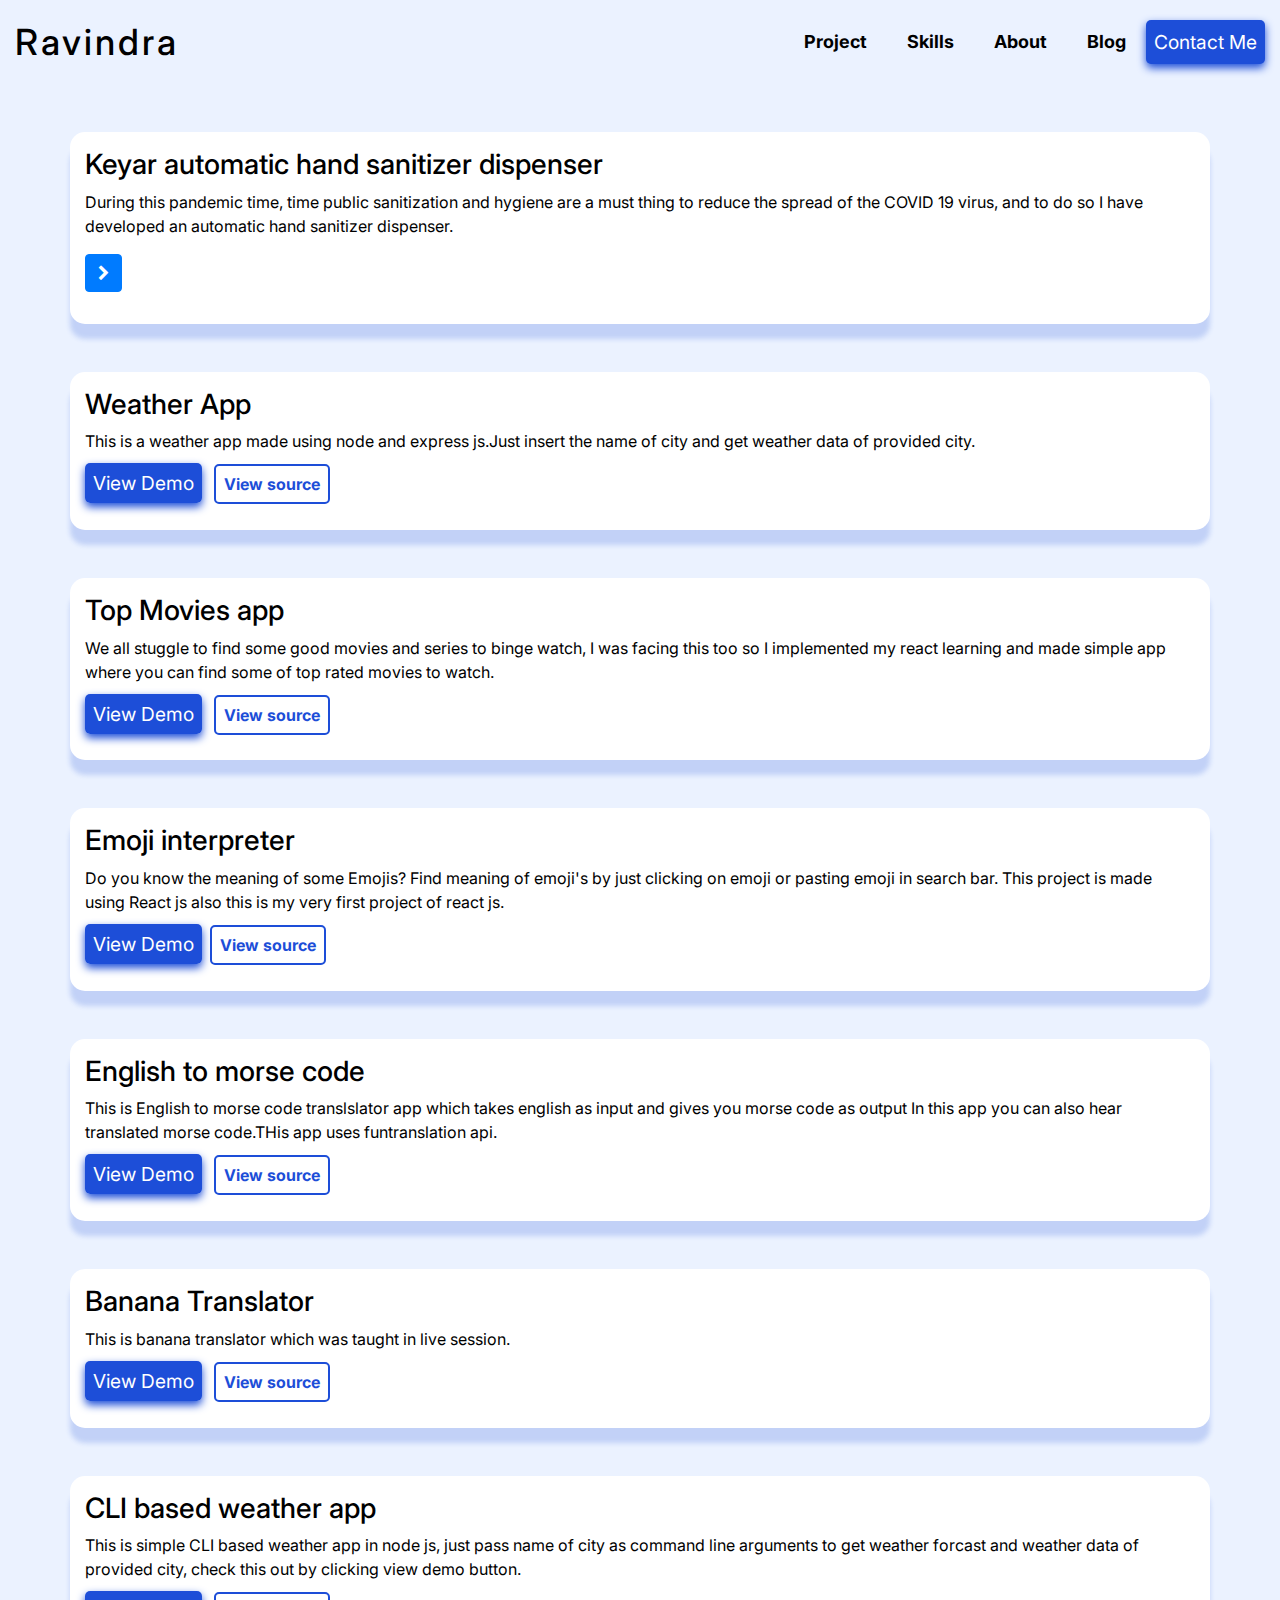
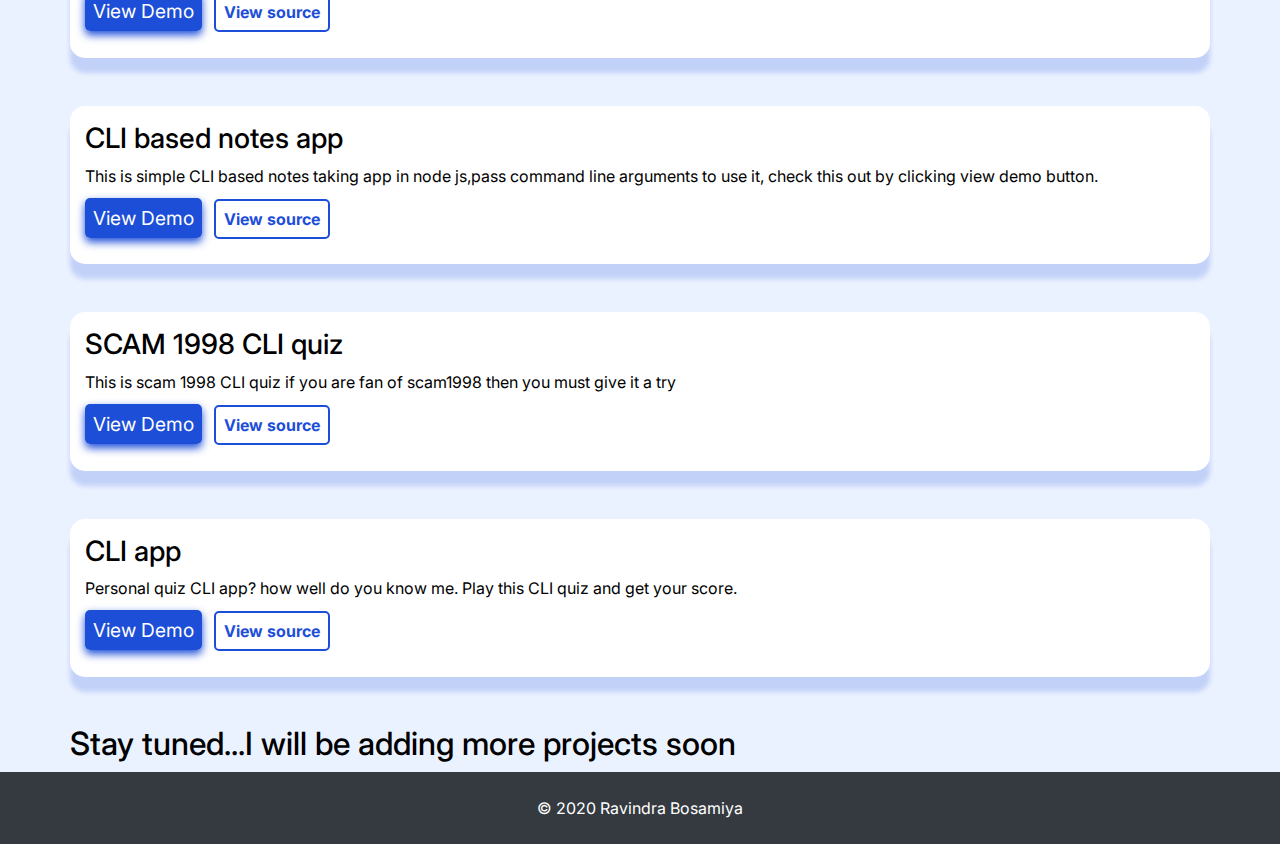
<file: projects.html>
<!DOCTYPE html>
<html lang="en">

<head>
    <meta charset="UTF-8">
    <meta name="viewport" content="width=device-width, initial-scale=1.0">
    <title>Projects</title>
    <link rel="stylesheet" href="./css/style.css">
    <link rel="stylesheet" href="./css/responsive.css">
    <link rel="stylesheet" href="https://maxcdn.bootstrapcdn.com/bootstrap/4.5.2/css/bootstrap.min.css">
    <script src="https://ajax.googleapis.com/ajax/libs/jquery/3.5.1/jquery.min.js"></script>
    <script src="https://cdnjs.cloudflare.com/ajax/libs/popper.js/1.16.0/umd/popper.min.js"></script>
    <script src="https://maxcdn.bootstrapcdn.com/bootstrap/4.5.2/js/bootstrap.min.js"></script>
    <script src="https://unpkg.com/aos@2.3.1/dist/aos.js"></script>
    <link href="https://unpkg.com/aos@2.3.1/dist/aos.css" rel="stylesheet">

    <link href="https://maxcdn.bootstrapcdn.com/font-awesome/4.4.0/css/font-awesome.min.css" rel="stylesheet">


</head>

<body>
    <header class="headermain text-dark">
        <div class="container-fluid">
            <div class="row">
                <div class="col-md-12 d-flex align-items-center justify-content-between">
                    <a href="/" class="logo">
                        Ravindra
                    </a>
                    <nav class="navmain d-flex align-items-center">
                        <ul class="d-flex text-dark">
                            <li>
                                <a href="#project">Project</a>
                            </li>
                            <li>
                                <a href="index.html#skills">Skills</a>
                            </li>
                            <li>
                                <a href="index.html#about">About</a>
                            </li>
                            <li>
                                <a href="index.html#blog">Blog</a>
                            </li>

                        </ul>
                        <a href="index.html#contact" class="primary-btn">Contact Me</a>
                    </nav>

                    <button class="navbar-toggler first-button" type="button" data-toggle="collapse"
                        data-target="#navbarSupportedContent20" aria-controls="navbarSupportedContent20"
                        aria-expanded="false" aria-label="Toggle navigation">
                        <div class="animated-icon1"><span></span><span></span><span></span></div>
                    </button>


                </div>
            </div>
        </div>
    </header>
    <section>
        <div class="container mt-5">
            <div class="row ">
                <div class="col-md-12 project-box">
                    <h3>Keyar automatic hand sanitizer dispenser</h3>
                    <p> During this pandemic time, time public sanitization and hygiene are a must thing to reduce the
                        spread of the COVID 19 virus, and to do so I have developed an automatic hand sanitizer
                        dispenser. </p>
                    <div class="collapse" id="collapseone">


                        Also I have sold several of such dispensers to many govt schools and private institutions.
                        <br>
                        <p class="mt-5">
                            <a href="https://keyar.life/" class="secondary-btn" target="_blank">See demo </a>
                        </p>

                    </div>
                    <p>
                        <a class="btn btn-primary" data-toggle="collapse" href="#collapseone" role="button"
                            aria-expanded="false" aria-controls="collapseExample">
                            <i class="fa fa-chevron-right "></i>
                        </a>

                    </p>
                </div>
                <div class="col-md-12 mt-5 project-box">
                    <h3>Weather App</h3>
                    <p>
                        This is a weather app made using node and express js.Just insert the name of city and get weather data of provided city. 
                    </p>
                    <p><a class="primary-btn" target="_blank" href="https://rb-weatherapp.herokuapp.com/">View
                            Demo</a>&nbsp;&nbsp;
                        <a class="secondary-btn" target="_blank" href="https://github.com/RBOSAMIYA9/WeatherApp">View
                            source</a></p>
                </div>
                <div class="col-md-12 mt-5 project-box">
                    <h3>Top Movies app</h3>
                    <p>
                        We all stuggle to find some good movies and series to binge watch, I was facing this too
                        so I implemented my react learning and made simple app where you can find some of top rated
                        movies to watch.
                    </p>
                    <p><a class="primary-btn" target="_blank" href="https://jd4t4.csb.app/">View
                            Demo</a>&nbsp;&nbsp;
                        <a class="secondary-btn" target="_blank" href="https://github.com/RBOSAMIYA9/topMoviesApp">View
                            source</a></p>
                </div>

                <div class="col-md-12 mt-5 project-box">
                    <h3>Emoji interpreter</h3>
                    <p>Do you know the meaning of some Emojis? Find meaning of emoji's by just clicking on emoji or
                        pasting emoji in search bar.
                        This project is made using React js also this is my very first project of react js.
                    </p>
                    <p><a class="primary-btn" target="_blank" href="https://mi88m.csb.app/">View
                            Demo</a>&nbsp;&nbsp;<a class="secondary-btn" target="_blank"
                            href="https://github.com/RBOSAMIYA9/emoji-Interpreter">View
                            source</a></p>
                </div>

                <div class="col-md-12 mt-5 project-box">
                    <h3>English to morse code</h3>
                    <p>This is English to morse code translslator app which takes english as input and gives you morse
                        code as output
                        In this app you can also hear translated morse code.THis app uses funtranslation api.
                    </p>
                    <p><a class="primary-btn" target="_blank" href="https://rb-morsecodeapp.netlify.app">View
                            Demo</a>&nbsp;&nbsp;
                        <a class="secondary-btn" target="_blank"
                            href="https://github.com/RBOSAMIYA9/englishToMorseCode/">View
                            source</a>
                    </p>
                </div>


                <div class="col-md-12 mt-5 project-box">
                    <h3>Banana Translator</h3>
                    <p>This is banana translator which was taught in live session.</p>
                    <p><a class="primary-btn" target="_blank" href="https://rb-bananatranslator.netlify.app">View
                            Demo</a>&nbsp;&nbsp;
                        <a class="secondary-btn" target="_blank"
                            href="https://github.com/RBOSAMIYA9/bananaTranslator">View
                            source</a>
                    </p>
                </div>

                <div class="col-md-12 mt-5 project-box">
                    <h3>CLI based weather app</h3>
                    <p>This is simple CLI  based  weather app in node js, just pass  name of city as command line arguments to get weather forcast and weather data of provided city, check this out by clicking view demo button.</p>
                    <p><a class="primary-btn" target="_blank"
                            href="https://repl.it/@RavindraBosamiy/weatherApp-CLI?embed=1&output=1#app.js">View
                            Demo</a>&nbsp;&nbsp;
                        <a class="secondary-btn" target="_blank"
                            href="https://repl.it/@RavindraBosamiy/weatherApp-CLI#app.js">View
                            source</a>
                    </p>
                </div>

                <div class="col-md-12 mt-5 project-box">
                    <h3>CLI based notes app</h3>
                    <p>This is simple CLI based notes taking app in node js,pass command line arguments to use it, check this out by clicking view demo button.</p>
                    <p><a class="primary-btn" target="_blank"
                            href="https://repl.it/@RavindraBosamiy/notesApp?embed=1&output=1#app.js">View
                            Demo</a>&nbsp;&nbsp;
                        <a class="secondary-btn" target="_blank"
                            href="https://repl.it/@RavindraBosamiy/notesApp#app.js">View
                            source</a>
                    </p>
                </div>

                <div class="col-md-12 mt-5 project-box">
                    <h3>SCAM 1998 CLI quiz</h3>
                    <p>This is scam 1998 CLI quiz if you are fan of scam1998 then you must give it a try</p>
                    <p><a class="primary-btn" target="_blank"
                            href="https://repl.it/@RavindraBosamiy/customCliAppQuiz?embed=1&output=1#index.js">View
                            Demo</a>&nbsp;&nbsp;
                        <a class="secondary-btn" target="_blank"
                            href="https://repl.it/@RavindraBosamiy/customCliAppQuiz?#index.js">View
                            source</a>
                    </p>
                </div>

                <div class="col-md-12 mt-5 project-box">
                    <h3>CLI app</h3>
                    <p>Personal quiz CLI app? how well do you know me. Play this CLI quiz and get your score.</p>
                    <p> <a href=" https://repl.it/@RavindraBosamiy/CliQuiz?embed=1&output=1" target="_blank"
                            class="primary-btn">View
                            Demo</a>&nbsp;&nbsp;
                        <a href="https://repl.it/@RavindraBosamiy/CliQuiz#index.js" target="_blank"
                            class="secondary-btn">View
                            source</a>
                    </p>
                </div>


                <h2 class="mt-5">Stay tuned...I will be adding more projects soon</h2>
            </div>
        </div>
        </div>
    </section>
    <footer>
        <div class="container-fluid bg-dark">
            <p class="text-white text-center mb-0 p-4">
                © 2020 <a href="index.html" class="text-white"> Ravindra Bosamiya</a>
            </p>
        </div>
    </footer>
</body>

</html>
</file>
<file: css/style.css>
@import url('https://fonts.googleapis.com/css2?family=Bebas+Neue&family=Inter:wght@300&display=swap');

:root {
    --primary-blue: #1D4ED8;
}

a:hover {
    color: aliceblue;
}

a {
    text-decoration: none !important;
}

li a {
    color: black;
    font-weight: bold;
    font-size: 18px;
}

body {
    background-color: #EBF2FF !important;
    font-family: 'Inter', sans-serif !important;
    color: black !important;
}

.greetings,
.name-text,
.sub-text {
    font-family: 'Bebas Neue', cursive;
}

.name-text {
    font-size: 48px;
    color: var(--primary-blue);
}

.logo {
    font-size: 36px;
    letter-spacing: 3px;
    margin: 0px;
    cursor: pointer;
    color: black;
    font-weight: 500;
}

ul {
    padding: 0px;
    margin: 0px !important;
    list-style: none;
}

.primary-btn {
    color: white;
    background-color: var(--primary-blue);
    font-size: 1.2rem;
    font-family: 'Inter', sans-serif;
    border: none;
    border-radius: 5px;
    padding: 0.5rem;
    box-shadow: 0 4px 8px 0 var(--primary-blue);
    cursor: pointer;
}

.primary-btn:hover {
    box-shadow: none;
    color: antiquewhite
}

.secondary-btn {
    color: var(--primary-blue);
    font-size: 1rem;
    font-family: 'Inter', sans-serif;
    border: 2px solid var(--primary-blue);
    border-radius: 5px;
    padding: 0.5rem;
    font-weight: bold;
    /* box-shadow: 0 4px 8px 0 var(--primary-blue); */
    cursor: pointer;
}

.secondary-btn:hover {
    box-shadow: 0 4px 8px 0 var(--primary-blue);
}

.primary-color-text{
    color: var(--primary-blue);
}
.headermain {
    padding: 15px 0px;
}

.headermain .navmain ul li {
    margin: 0px 20px;
}

.commonbtn {
    padding: 4px 15px;
    background: black;
    color: #fff;
    border-radius: 10px;
}

.hfive {
    font-size: 36px;
    letter-spacing: 1px;
    line-height: 42px;
    font-weight: 900;
    color: black;
}

.hone {
    font-size: 36px;
    letter-spacing: 1px;
    line-height: 42px;
    font-weight: 900;
    color: black;
}

.htwo {
    font-size: 36px;
    letter-spacing: 1px;
    line-height: 42px;
    font-weight: 900;
    color: black;
}

.commonbtn.bgtransparent {
    background-color: transparent;
    border: 1px solid black;
    color: black;
}

.btnbox {
    padding-top: 15px;
}

.project-box {
    border-radius: 15px !important;
    background-color: white;
    box-shadow: 0 15px 5px 0 rgba(29, 78, 216, 0.2);
    cursor: pointer;
    padding: 1rem;
}

.project-box:hover {
    box-shadow: 0 15px 5px 0 rgba(29, 78, 216, 0.1);
}

.img-div {
    width: 50%;
    height: 50%;
    margin: 0 auto;
}

.skill-one {
    margin: 10px 15px;
}

/* .bannerright{background-color: red;} */
/* .banneroneleft{background-color:blue;} */


.skill-two {
    margin: 40px 25px;
}


.rectangle {
    display: block;
    /* height:100px; */
    /* width:150px; */
    /* updated width */
    width: 50%;
    background: white;
    border: 2px solid var(--primary-blue);
    border-radius: 5px;
    position: relative;
    margin-top: 100px;
}

.circle {
    position: absolute;
    height: 75px;
    width: 75px;
    border-radius: 75px;
    border: 5px solid var(--primary-blue);
    left: 45%;
    margin-left: -25px;
    top: -50px;
    /* background:red; */

}

.rectangle h3 {
    font-size: 32px;
    font-family: 'Bebas Neue', cursive;
    /* margin-bottom: 0px; */
}

.social-icon-div img {
    margin-right: 1rem;
    margin-bottom: 1rem;
    cursor: pointer;
}

.social-icon-div img:hover{
    color: var(--primary-blue);
}


.contact-btn {


    display: block;
    width: 120px;
    margin: 2rem;

}



.fa {
    transition: .3s transform ease-in-out;
  }
  .collapsed .fa {
    transform: rotate(90deg);
  }


/* text animations */
.console-container {

    font-family:  'Bebas Neue', cursive;
}

.console-underscore {
    display: inline-block;
    position: relative;
}

.section-title{
    font-family: 'Bebas Neue', cursive;
}


svg #freepik_stories-programming:not(.animated) .animable {
    opacity: 0;

}

svg#freepik_stories-programming.animated #freepik--background-simple--inject-2 {
    animation: 1s 1 forwards cubic-bezier(.36, -0.01, .5, 1.38) lightSpeedRight;
    animation-delay: 0s;
}

svg#freepik_stories-programming.animated #freepik--Plants--inject-2 {
    animation: 1s 1 forwards cubic-bezier(.36, -0.01, .5, 1.38) zoomIn;
    animation-delay: 0s;
}

svg#freepik_stories-programming.animated #freepik--Table--inject-2 {
    animation: 1s 1 forwards cubic-bezier(.36, -0.01, .5, 1.38) zoomIn;
    animation-delay: 0s;
}

svg#freepik_stories-programming.animated #freepik--device-3--inject-2 {
    animation: 1s 1 forwards cubic-bezier(.36, -0.01, .5, 1.38) zoomIn;
    animation-delay: 0s;
}

svg#freepik_stories-programming.animated #freepik--device-2--inject-2 {
    animation: 1s 1 forwards cubic-bezier(.36, -0.01, .5, 1.38) zoomOut;
    animation-delay: 0s;
}

svg#freepik_stories-programming.animated #freepik--device-1--inject-2 {
    animation: 1s 1 forwards cubic-bezier(.36, -0.01, .5, 1.38) slideUp;
    animation-delay: 0s;
}

svg#freepik_stories-programming.animated #freepik--Character--inject-2 {
    animation: 1s 1 forwards cubic-bezier(.36, -0.01, .5, 1.38) slideUp;
    animation-delay: 0s;
}

svg#freepik_stories-programming.animated #freepik--Chair--inject-2 {
    animation: 1s 1 forwards cubic-bezier(.36, -0.01, .5, 1.38) slideRight;
    animation-delay: 0s;
}

@keyframes lightSpeedRight {
    from {
        transform: translate3d(50%, 0, 0) skewX(-20deg);
        opacity: 0;
    }

    60% {
        transform: skewX(10deg);
        opacity: 1;
    }

    80% {
        transform: skewX(-2deg);
    }

    to {
        opacity: 1;
        transform: translate3d(0, 0, 0);
    }
}

@keyframes zoomIn {
    0% {
        opacity: 0;
        transform: scale(0.5);
    }

    100% {
        opacity: 1;
        transform: scale(1);
    }
}

@keyframes zoomOut {
    0% {
        opacity: 0;
        transform: scale(1.5);
    }

    100% {
        opacity: 1;
        transform: scale(1);
    }
}

@keyframes slideUp {
    0% {
        opacity: 0;
        transform: translateY(30px);
    }

    100% {
        opacity: 1;
        transform: inherit;
    }
}

@keyframes slideRight {
    0% {
        opacity: 0;
        transform: translateX(30px);
    }

    100% {
        opacity: 1;
        transform: translateX(0);
    }
}

 .first-button{display: none;}

 .secondary-btn.contact-btn img{margin-right: 10px;}
</file>
<file: css/responsive.css>
@media (min-width: 992px) and (max-width: 1199px){

    .project-box{margin-bottom: 40px;}
}


@media (min-width:320px) and (max-width:991px) {


    .headermain .first-button{display: block;}
    /*.headermain.change{display: block;}*/
    .headermain .navmain {display: none!important;}
    .headermain.change .navmain{display: block!important;}

    .navbar-toggler:focus,
    .navbar-toggler:hover {
        outline: none;
    }

    .animated-icon1 span {
        display: block;
        position: absolute;
        height: 3px;
        width: 100%;
        border-radius: 9px;
        opacity: 1;
        left: 0;
        -webkit-transform: rotate(0deg);
        -moz-transform: rotate(0deg);
        -o-transform: rotate(0deg);
        transform: rotate(0deg);
        -webkit-transition: .25s ease-in-out;
        -moz-transition: .25s ease-in-out;
        -o-transition: .25s ease-in-out;
        transition: .25s ease-in-out;
    }
    
    .animated-icon1 span {
        background: #000;
    }
    
    
    .animated-icon1 span:nth-child(1) {
        top: 0px;
    }
    
    .animated-icon1 span:nth-child(2) {
        top: 10px;
    }
    
    .animated-icon1 span:nth-child(3) {
        top: 20px;
    }
    
    .animated-icon1.open span:nth-child(1) {
        top: 11px;
        -webkit-transform: rotate(135deg);
        -moz-transform: rotate(135deg);
        -o-transform: rotate(135deg);
        transform: rotate(135deg);
    }
    
    .animated-icon1.open span:nth-child(2) {
        opacity: 0;
        left: -60px;
    }
    
    .animated-icon1.open span:nth-child(3) {
        top: 11px;
        -webkit-transform: rotate(-135deg);
        -moz-transform: rotate(-135deg);
        -o-transform: rotate(-135deg);
        transform: rotate(-135deg);
    }

    .animated-icon1 {

        width: 30px;
        height: 20px;
        position: relative;
        margin: 0px;
        -webkit-transform: rotate(0deg);
        -moz-transform: rotate(0deg);
        -o-transform: rotate(0deg);
        transform: rotate(0deg);
        -webkit-transition: .5s ease-in-out;
        -moz-transition: .5s ease-in-out;
        -o-transition: .5s ease-in-out;
        transition: .5s ease-in-out;
        cursor: pointer;
    }


    .headermain.change{
        position: fixed;
        height: 100%;
        background: #fff;
        z-index: 9999;
        width: 100%
    }

    .headermain.change .navmain{position: absolute;
        top: 75px;left: 15px;width: 100%;
        flex-direction: column;}

    .headermain.change .navmain ul{flex-direction: column;width: 100%;}
    .headermain.change .navmain a.primary-btn{display: none;}
    .headermain.change .navmain ul li{margin: 10px 0px}
    
    .card.project-box{margin-bottom: 40px}

    .banneroneleft {padding-top: 60px}

    #skills .col-md-2, .col-md-3{margin-bottom: 40px;}

    #project .ml-5.mr-5{margin: 0px!important}

    .bannerone .banneroneleft {padding-left: 15px!important;padding-right: 15px!important;}
    br{display: none;}

    /*.btnbox, .banneroneleft h1{text-align: center;}*/
   
    /*.project-section .col-sm-12.col-md-6 {padding: 0px!important;padding-left: 0px!important;padding-right: 0px!important}*/
    .cstmpadding {padding-left: 0!important;padding-right: 0!important}
    .about-text{text-align: center;}
    .about-text h2{font-size: 24px;padding-top: 30px}
    .img-div{height: unset;width: unset;}
    .skill-one{margin: 0px 0px}
    .skill-two{margin: 0px 0px}
    .skill-two .col-md-3:last-child{margin-bottom: 0px;}
    .rectangle{width: 100%}
    .contact-card-box h3{margin-top: 15px;}
    .circle{top: -60px}
    .contact-btn {
    width: 100%!important;
    margin: 0;
    min-width: 100%;
    display: block;
}
.footer .m-5 {
    margin: 2rem!important;margin-left: 0px!important;margin-right: 0px!important
}
.rectangle{margin-top: 50px}
.footer .col-md-6 a img{margin-right: 10px}
.card-title{font-size: 16px;}
.card-text{font-size: 14px}
h2{font-size: 24px!important}
.cstmimg{max-width: 150px!important;height: auto!important;}
.project-section .col-md-6:last-child .card.project-box:last-child{margin-bottom: 0px!important}
.footer .footerleft{    display: flex;
    align-items: center;
    justify-content: space-around;
    flex-direction: column;}
    .footer .footerleft center{width: 100%}
}


@media (min-width: 767px) and (max-width: 991px){
    #contact{margin-top: 0px!important}
    .cstmpadding{padding-left: 15px!important;
    padding-right: 15px!important;}
}
</file>
